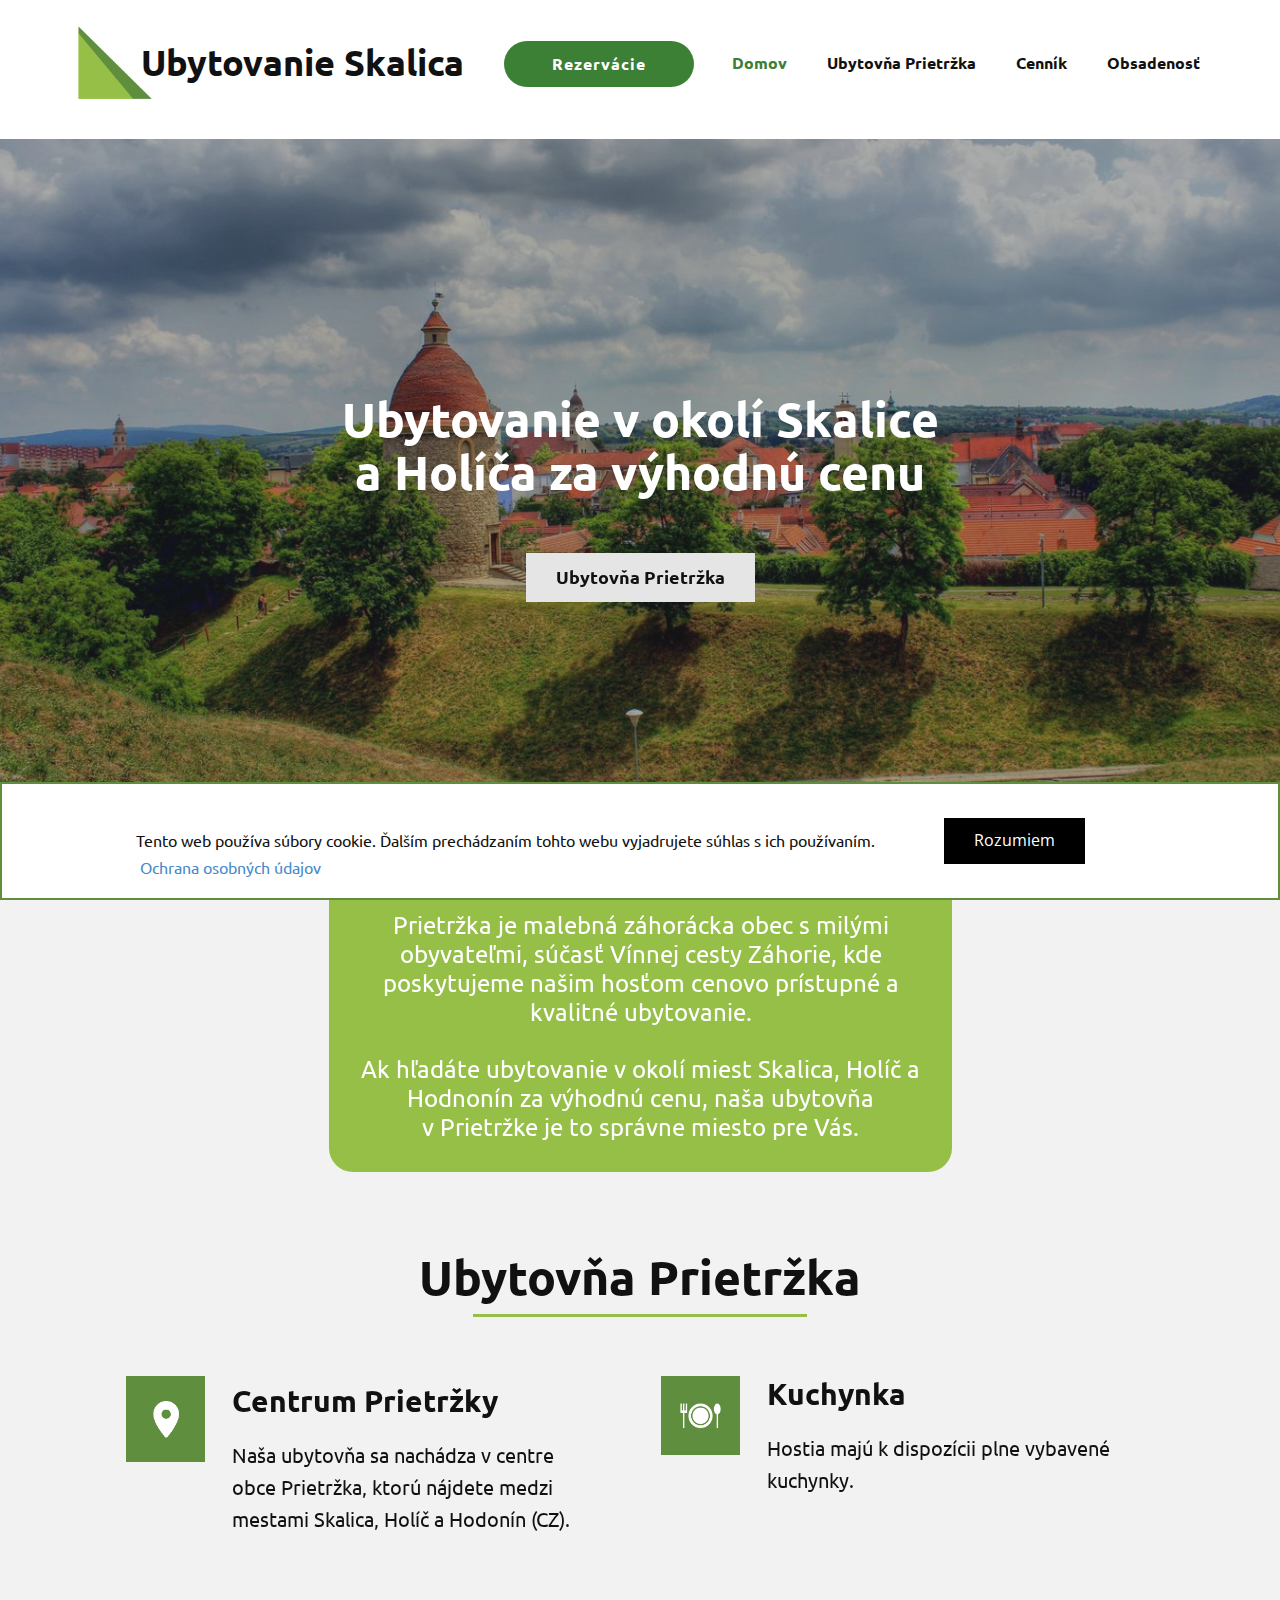
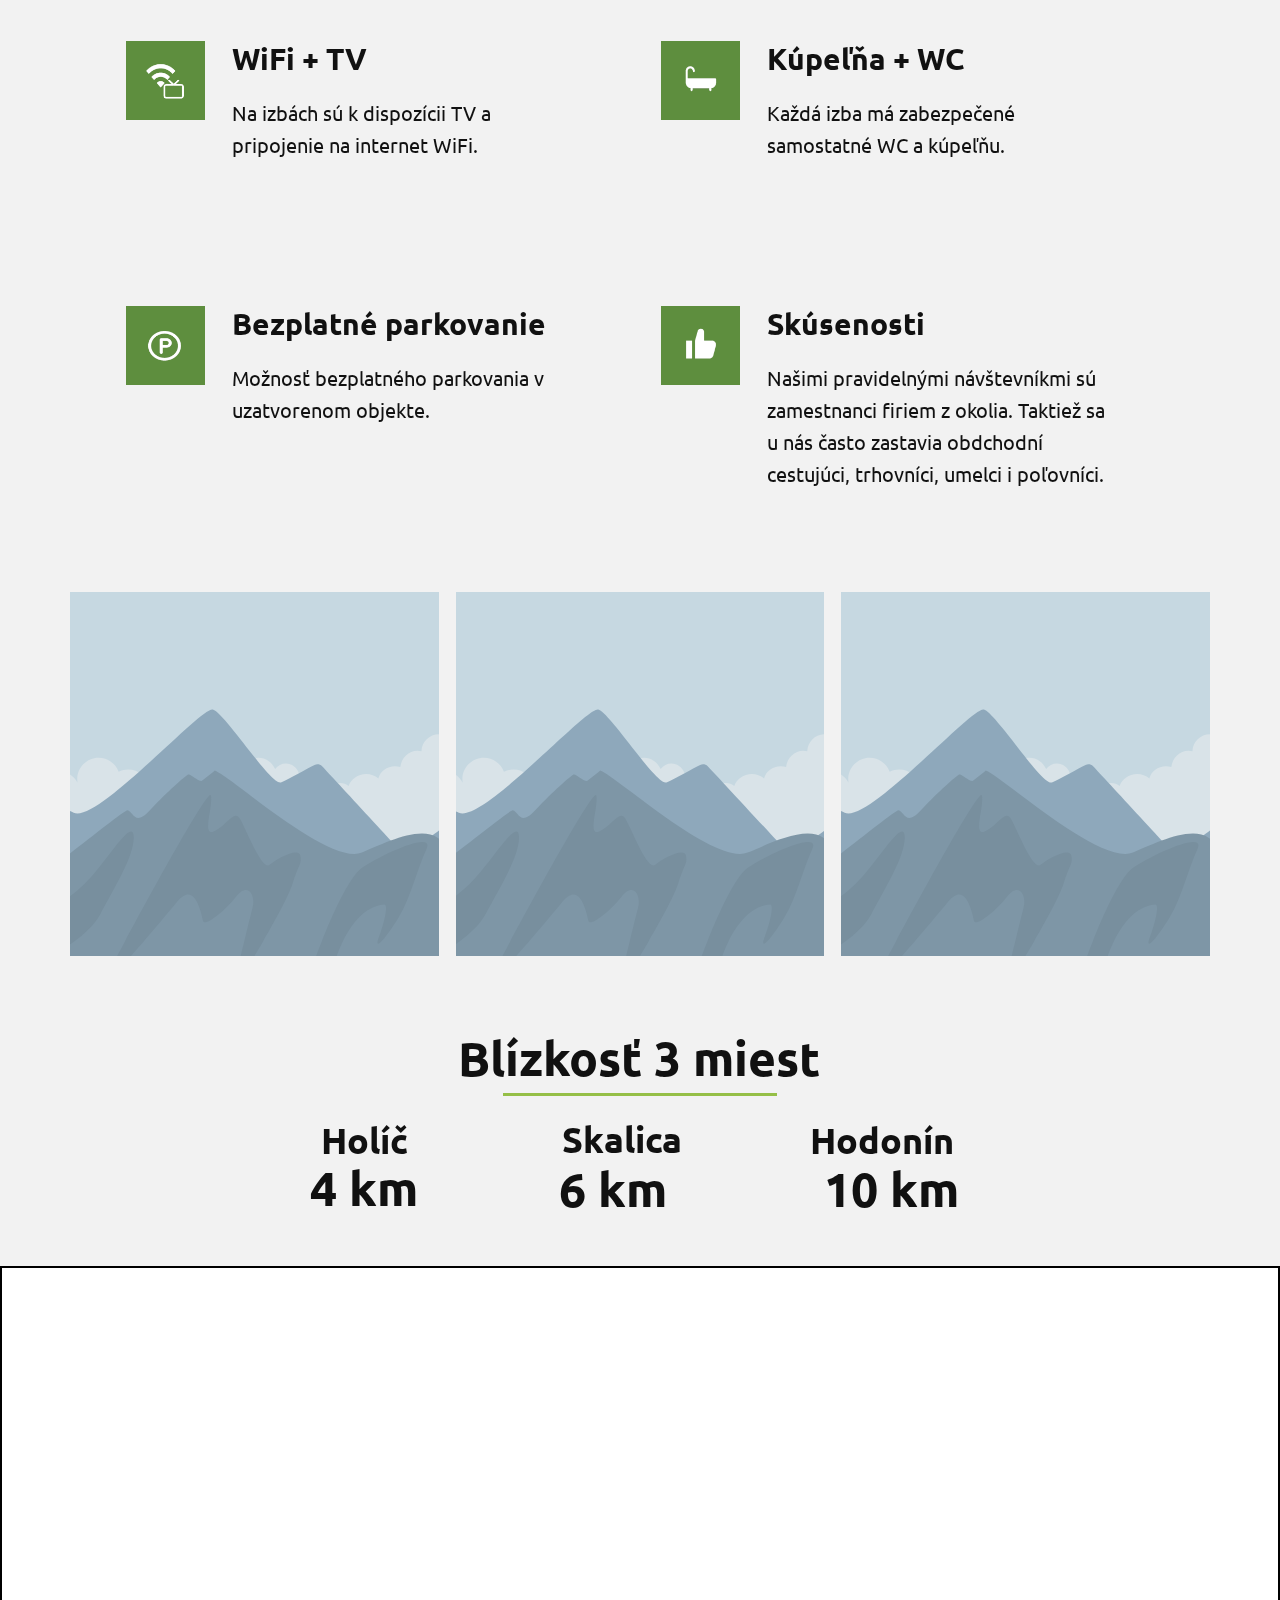
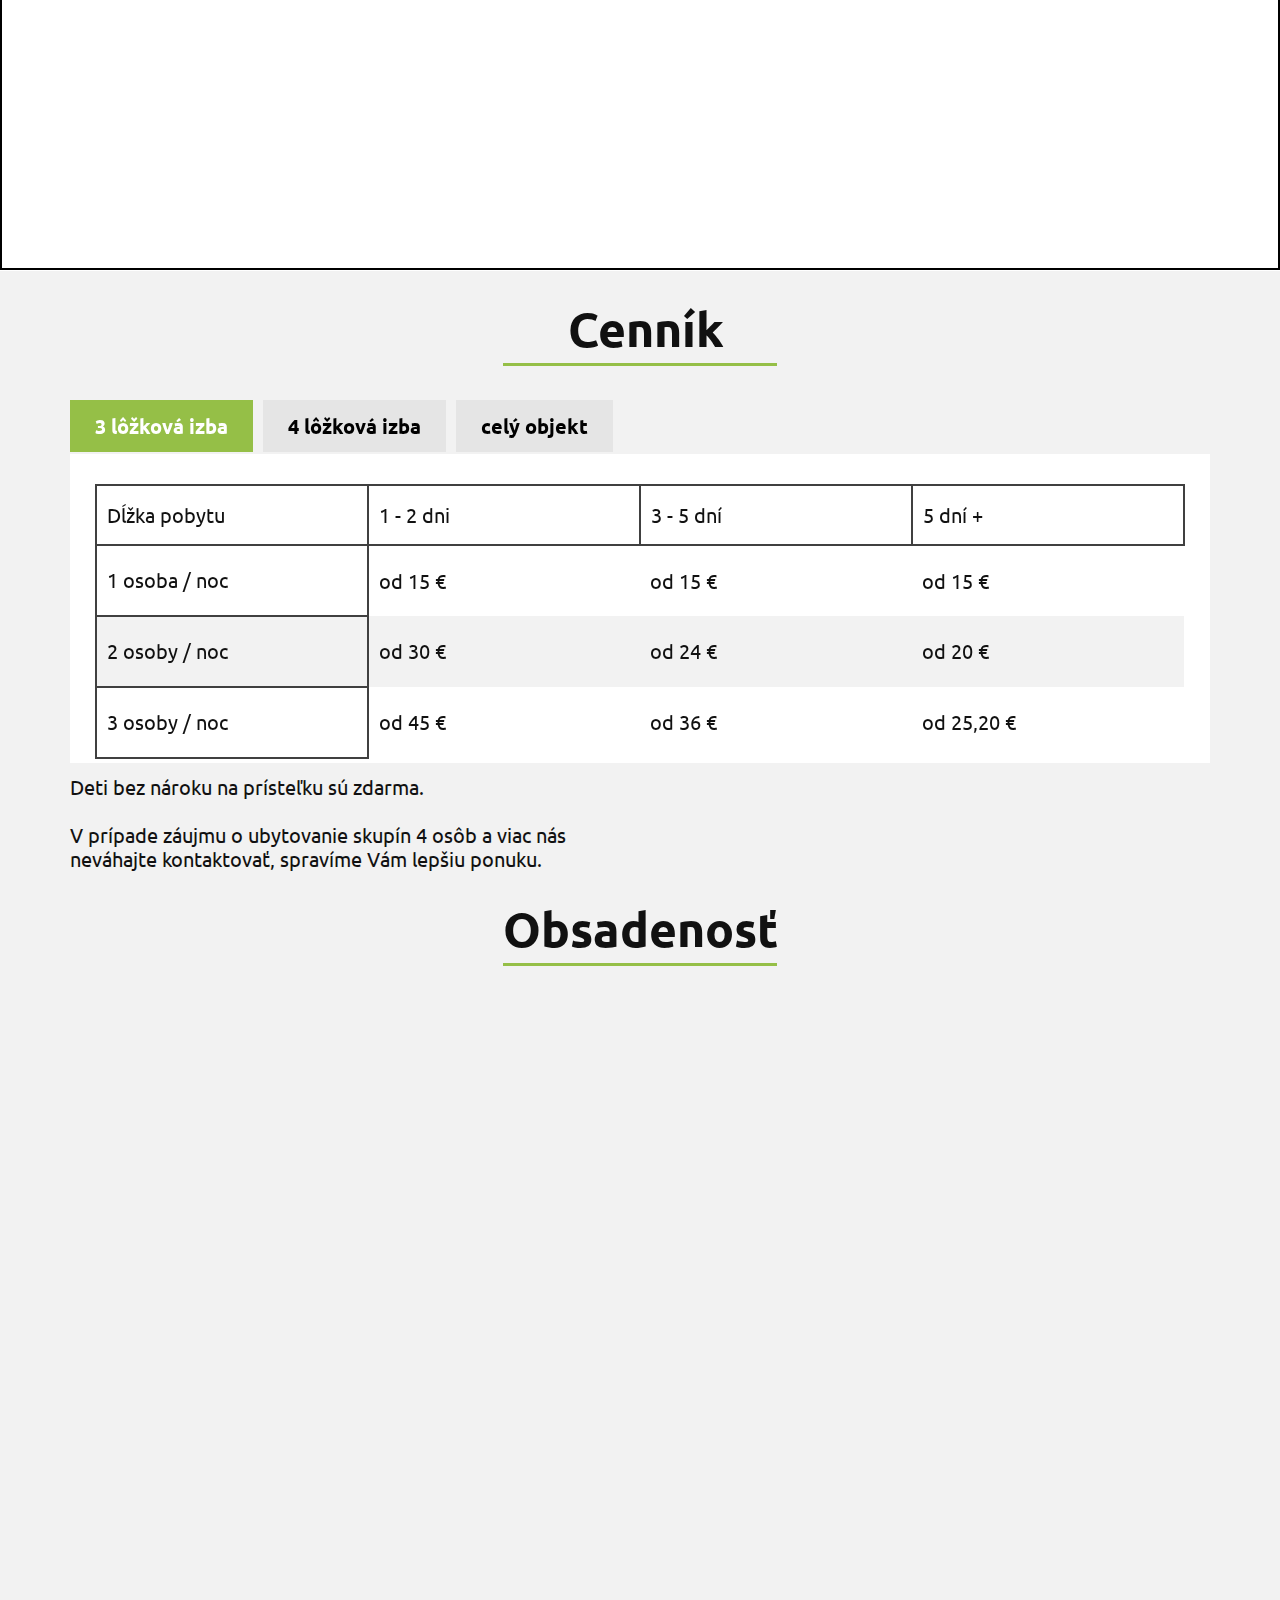
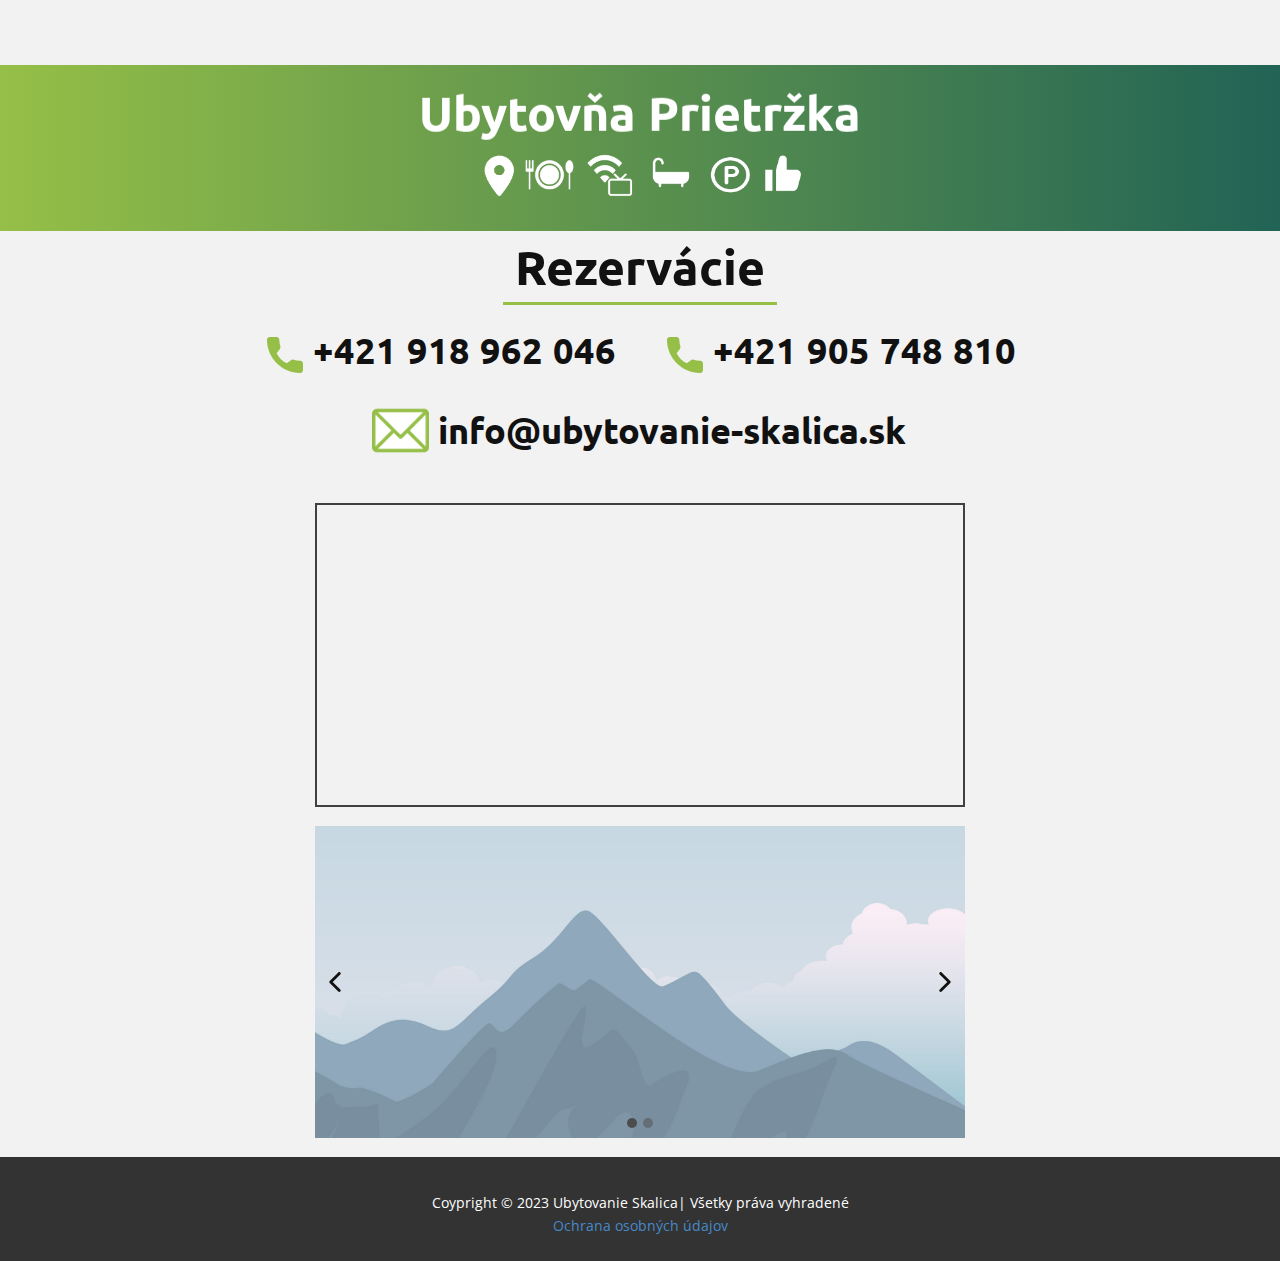
<file: index.html>
<!DOCTYPE html>
<html style="font-size: 16px;" lang="sk-SK">
  <head>
    <meta name="viewport" content="width=device-width, initial-scale=1.0">
    <meta charset="utf-8">
    <meta name="keywords" content="ubytovanie, skalica, holic, hodonin, apartman, penzion, ubytovna, hotel, zahorie, slovensko, okres skalica, trnavsky kraj, ubytovanie skalica">
    <meta name="description" content="Ak hľadáte ubytovanie v okolí miest Skalica, Holíč a Hodnonín za výhodnú cenu, naša ubytovňa v Prietržke je to správne miesto pre Vás. Výhodná cena, blízkosť Skalice, Holíča, Hodonína, kvalitné vybavenie i dostupnosť.">
    <meta name="page_type" content="np-template-header-footer-from-plugin">
    <title>Domov</title>
    <link rel="stylesheet" href="nicepage.css" media="screen">
<link rel="stylesheet" href="Domov.css" media="screen">
    <script class="u-script" type="text/javascript" src="jquery.js" defer=""></script>
    <script class="u-script" type="text/javascript" src="nicepage.js" defer=""></script>
    <link rel="icon" href="images/favicon.png">
    <link id="u-theme-google-font" rel="stylesheet" href="https://fonts.googleapis.com/css?family=Roboto:100,100i,300,300i,400,400i,500,500i,700,700i,900,900i|Open+Sans:300,300i,400,400i,600,600i,700,700i,800,800i">
    <link id="u-page-google-font" rel="stylesheet" href="https://fonts.googleapis.com/css?family=Ubuntu:300,300i,400,400i,500,500i,700,700i">
    
    
    
    
    
    
    
    
    
    
    
    
    
    
    
    
    <script type="application/ld+json">{
		"@context": "http://schema.org",
		"@type": "Organization",
		"name": "Ubytovanie Skalica",
		"url": "index.html",
		"logo": "images/uskalica_logo.png"
}</script>
    <meta property="og:title" content="Domov">
    <meta property="og:type" content="website">
    <meta property="og:description" content="Ak hľadáte ubytovanie v okolí miest Skalica, Holíč a Hodnonín za výhodnú cenu, naša ubytovňa v Prietržke je to správne miesto pre Vás. Výhodná cena, blízkosť Skalice, Holíča, Hodonína, kvalitné vybavenie i dostupnosť.">
    <meta name="theme-color" content="#478ac9">
    <link rel="canonical" href="index.html">
    <meta property="og:url" content="index.html">
  </head>
  <body data-home-page="Domov.html" data-home-page-title="Domov" class="u-body"><header class="u-clearfix u-header u-sticky u-white u-header" id="sec-333c"><div class="u-clearfix u-sheet u-valign-middle-md u-valign-middle-sm u-valign-middle-xs u-sheet-1">
        <a href="Domov.html" data-page-id="65825420" class="u-image u-logo u-image-1" data-image-width="1200" data-image-height="1200" title="Domov">
          <img src="images/uskalica_logo.png" class="u-logo-image u-logo-image-1" data-image-width="58">
        </a>
        <nav class="u-menu u-menu-dropdown u-offcanvas u-menu-1">
          <div class="menu-collapse u-custom-font u-font-ubuntu" style="font-size: 1rem; letter-spacing: 0px; font-weight: 700;">
            <a class="u-button-style u-custom-active-border-color u-custom-active-color u-custom-border u-custom-border-color u-custom-borders u-custom-hover-border-color u-custom-hover-color u-custom-left-right-menu-spacing u-custom-padding-bottom u-custom-text-active-color u-custom-text-color u-custom-text-hover-color u-custom-top-bottom-menu-spacing u-nav-link u-text-active-palette-1-base u-text-hover-palette-2-base" href="#">
              <svg><use xmlns:xlink="http://www.w3.org/1999/xlink" xlink:href="#menu-hamburger"></use></svg>
              <svg version="1.1" xmlns="http://www.w3.org/2000/svg" xmlns:xlink="http://www.w3.org/1999/xlink"><defs><symbol id="menu-hamburger" viewBox="0 0 16 16" style="width: 16px; height: 16px;"><rect y="1" width="16" height="2"></rect><rect y="7" width="16" height="2"></rect><rect y="13" width="16" height="2"></rect>
</symbol>
</defs></svg>
            </a>
          </div>
          <div class="u-custom-menu u-nav-container">
            <ul class="u-custom-font u-font-ubuntu u-nav u-spacing-20 u-unstyled u-nav-1"><li class="u-nav-item"><a class="u-border-active-palette-1-base u-border-hover-palette-1-light-1 u-button-style u-nav-link u-text-active-custom-color-3 u-text-body-color u-text-hover-custom-color-4" href="Domov.html#sec-6f31" data-page-id="65825420" style="padding: 10px;">Domov</a>
</li><li class="u-nav-item"><a class="u-border-active-palette-1-base u-border-hover-palette-1-light-1 u-button-style u-nav-link u-text-active-custom-color-3 u-text-body-color u-text-hover-custom-color-4" href="Domov.html#sec-35c0" data-page-id="65825420" style="padding: 10px;">Ubytovňa Prietržka</a>
</li><li class="u-nav-item"><a class="u-border-active-palette-1-base u-border-hover-palette-1-light-1 u-button-style u-nav-link u-text-active-custom-color-3 u-text-body-color u-text-hover-custom-color-4" href="Domov.html#sec-9173" data-page-id="65825420" style="padding: 10px;">Cenník</a>
</li><li class="u-nav-item"><a class="u-border-active-palette-1-base u-border-hover-palette-1-light-1 u-button-style u-nav-link u-text-active-custom-color-3 u-text-body-color u-text-hover-custom-color-4" href="Domov.html#sec-1456" data-page-id="65825420" style="padding: 10px;">Obsadenosť</a>
</li></ul>
          </div>
          <div class="u-custom-menu u-nav-container-collapse">
            <div class="u-black u-container-style u-inner-container-layout u-opacity u-opacity-95 u-sidenav">
              <div class="u-sidenav-overflow">
                <div class="u-menu-close"></div>
                <ul class="u-align-center u-nav u-popupmenu-items u-unstyled u-nav-2"><li class="u-nav-item"><a class="u-button-style u-nav-link" href="Domov.html#sec-6f31" data-page-id="65825420" style="padding: 10px;">Domov</a>
</li><li class="u-nav-item"><a class="u-button-style u-nav-link" href="Domov.html#sec-35c0" data-page-id="65825420" style="padding: 10px;">Ubytovňa Prietržka</a>
</li><li class="u-nav-item"><a class="u-button-style u-nav-link" href="Domov.html#sec-9173" data-page-id="65825420" style="padding: 10px;">Cenník</a>
</li><li class="u-nav-item"><a class="u-button-style u-nav-link" href="Domov.html#sec-1456" data-page-id="65825420" style="padding: 10px;">Obsadenosť</a>
</li></ul>
              </div>
            </div>
            <div class="u-black u-menu-overlay u-opacity u-opacity-70"></div>
          </div>
        </nav>
        <h3 class="u-custom-font u-font-ubuntu u-hidden-md u-hidden-sm u-hidden-xs u-text u-text-1">Ubytovanie Skalica</h3>
        <a href="Domov.html#sec-0c2e" data-page-id="65825420" class="u-btn u-btn-round u-button-style u-custom-color-3 u-custom-font u-font-ubuntu u-hover-custom-color-4 u-radius-50 u-btn-1">Rezervácie</a>
      </div></header>
    <section class="skrollable u-clearfix u-gradient u-hidden u-section-1" id="sec-940e">
      <div class="u-clearfix u-sheet u-valign-middle u-sheet-1">
        <h4 class="u-align-center u-custom-font u-font-ubuntu u-text u-text-1">Webstránka je vo vývoji. Aktualizácie budú viditeľné dočasne na https://jurajhusek.github.io/objednavkaskalica/, po dokončení webu na&nbsp;https://ubytovanie-skalica.sk/</h4>
      </div>
    </section>
    <section class="skrollable u-clearfix u-hidden-xs u-image u-shading u-section-2" id="sec-6f31" data-image-width="1350" data-image-height="900">
      <div class="u-clearfix u-sheet u-sheet-1">
        <h2 class="u-align-center u-custom-font u-font-ubuntu u-text u-text-1" data-animation-name="bounceIn" data-animation-duration="1000" data-animation-delay="0" data-animation-direction="Down">Ubytovanie v okolí Skalice a Holíča za výhodnú cenu</h2>
        <a href="Domov.html#sec-35c0" data-page-id="65825420" class="u-btn u-button-style u-custom-font u-font-ubuntu u-grey-10 u-hover-custom-color-2 u-btn-1" data-animation-name="slideIn" data-animation-duration="1000" data-animation-delay="1000" data-animation-direction="Down">Ubytovňa Prietržka</a>
      </div>
    </section>
    <section class="skrollable u-clearfix u-hidden-lg u-hidden-md u-hidden-sm u-hidden-xl u-image u-shading u-section-3" id="carousel_74da" data-image-width="1350" data-image-height="900">
      <div class="u-clearfix u-sheet u-sheet-1">
        <h2 class="u-align-center u-custom-font u-font-ubuntu u-text u-text-1" data-animation-name="bounceIn" data-animation-duration="1000" data-animation-delay="0" data-animation-direction="Down">Ubytovanie v okolí Skalice a Holíča za výhodnú cenu</h2>
        <a href="Domov.html#sec-35c0" data-page-id="65825420" class="u-btn u-button-style u-custom-font u-font-ubuntu u-grey-10 u-hover-custom-color-2 u-btn-1" data-animation-name="slideIn" data-animation-duration="1000" data-animation-delay="1000" data-animation-direction="Down">Ubytovňa Prietržka</a>
      </div>
    </section>
    <section class="u-clearfix u-grey-5 u-hidden-md u-hidden-xs u-section-4" id="sec-cc2f">
      <div class="u-clearfix u-sheet u-sheet-1">
        <div class="u-align-center u-container-style u-custom-color-4 u-group u-radius-24 u-shape-round u-group-1" data-animation-name="fadeIn" data-animation-duration="1000" data-animation-delay="0" data-animation-direction="Down">
          <div class="u-container-layout u-container-layout-1">
            <h3 class="u-custom-font u-font-ubuntu u-text u-text-1">Vitajte na Záhorí!</h3>
            <div class="u-align-center u-border-3 u-border-black u-line u-line-horizontal u-line-1"></div>
            <h4 class="u-custom-font u-font-ubuntu u-text u-text-2">Prietržka je malebná záhorácka obec s milými obyvateľmi, súčasť Vínnej cesty Záhorie, kde poskytujeme našim hosťom cenovo prístupné a kvalitné ubytovanie.<br>
              <br>Ak hľadáte ubytovanie v okolí miest Skalica, Holíč a Hodnonín za výhodnú cenu,&nbsp;naša ubytovňa v&nbsp;Prietržke je to správne miesto pre Vás.
            </h4>
          </div>
        </div>
      </div>
    </section>
    <section class="u-align-center u-clearfix u-grey-5 u-hidden-md u-hidden-xs u-section-5" id="sec-35c0">
      <div class="u-clearfix u-sheet u-sheet-1">
        <div class="u-align-center-lg u-align-center-md u-align-center-sm u-align-center-xs u-container-style u-group u-group-1" data-animation-name="slideIn" data-animation-duration="1000" data-animation-delay="0" data-animation-direction="Down">
          <div class="u-container-layout u-valign-top-lg u-valign-top-md u-valign-top-sm u-valign-top-xs">
            <h3 class="u-align-center u-custom-font u-font-ubuntu u-text u-text-1">Ubytovňa Prietržka</h3>
            <div class="u-align-center u-border-3 u-border-custom-color-4 u-line u-line-horizontal u-line-1"></div>
          </div>
        </div>
        <div class="u-expanded-width-lg u-expanded-width-md u-expanded-width-sm u-expanded-width-xs u-list u-list-1">
          <div class="u-repeater u-repeater-1">
            <div class="u-container-style u-list-item u-repeater-item u-list-item-1" data-animation-name="bounceIn" data-animation-duration="1000" data-animation-delay="0" data-animation-direction="">
              <div class="u-container-layout u-similar-container u-container-layout-2"><span class="u-custom-color-2 u-file-icon u-icon u-icon-rectangle u-spacing-18 u-icon-1"><img src="images/location.png" alt=""></span>
                <div class="u-container-style u-group u-group-2">
                  <div class="u-container-layout u-valign-top u-container-layout-3">
                    <h5 class="u-custom-font u-font-ubuntu u-text u-text-2">Centrum Prietržky</h5>
                    <p class="u-custom-font u-font-ubuntu u-text u-text-3">Naša ubytovňa sa nachádza v centre obce Prietržka, ktorú nájdete medzi mestami Skalica, Holíč a Hodonín (CZ).</p>
                  </div>
                </div>
              </div>
            </div>
            <div class="u-container-style u-list-item u-repeater-item u-list-item-2" data-animation-name="bounceIn" data-animation-duration="1000" data-animation-delay="0" data-animation-direction="">
              <div class="u-container-layout u-similar-container u-container-layout-4"><span class="u-custom-color-2 u-file-icon u-icon u-icon-rectangle u-spacing-18 u-icon-2"><img src="images/kitchen.png" alt=""></span>
                <div class="u-container-style u-group u-video-cover u-group-3">
                  <div class="u-container-layout u-valign-top u-container-layout-5">
                    <h5 class="u-custom-font u-font-ubuntu u-text u-text-default u-text-4">Kuchynka</h5>
                    <p class="u-custom-font u-font-ubuntu u-text u-text-5">Hostia majú k dispozícii plne vybavené kuchynky.</p>
                  </div>
                </div>
              </div>
            </div>
            <div class="u-container-style u-list-item u-repeater-item u-list-item-3" data-animation-name="bounceIn" data-animation-duration="1000" data-animation-delay="0" data-animation-direction="">
              <div class="u-container-layout u-similar-container u-container-layout-6"><span class="u-custom-color-2 u-file-icon u-icon u-icon-rectangle u-spacing-18 u-icon-3"><img src="images/w2.png" alt=""></span>
                <div class="u-container-style u-group u-video-cover u-group-4">
                  <div class="u-container-layout u-valign-top u-container-layout-7">
                    <h5 class="u-custom-font u-font-ubuntu u-text u-text-default u-text-6">WiFi + TV</h5>
                    <p class="u-custom-font u-font-ubuntu u-text u-text-7">Na izbách sú k dispozícii TV a pripojenie na internet WiFi.</p>
                  </div>
                </div>
              </div>
            </div>
            <div class="u-container-style u-list-item u-repeater-item u-list-item-4" data-animation-name="bounceIn" data-animation-duration="1000" data-animation-delay="0" data-animation-direction="">
              <div class="u-container-layout u-similar-container u-container-layout-8"><span class="u-custom-color-2 u-file-icon u-icon u-icon-rectangle u-spacing-18 u-icon-4"><img src="images/kupelna.png" alt=""></span>
                <div class="u-container-style u-group u-video-cover u-group-5">
                  <div class="u-container-layout u-valign-top u-container-layout-9">
                    <h5 class="u-custom-font u-font-ubuntu u-text u-text-default u-text-8">Kúpeľňa + WC</h5>
                    <p class="u-custom-font u-font-ubuntu u-text u-text-9">Každá izba má zabezpečené samostatné WC a kúpeľňu.</p>
                  </div>
                </div>
              </div>
            </div>
            <div class="u-container-style u-list-item u-repeater-item u-list-item-5" data-animation-name="bounceIn" data-animation-duration="1000" data-animation-delay="0" data-animation-direction="">
              <div class="u-container-layout u-similar-container u-container-layout-10"><span class="u-custom-color-2 u-file-icon u-icon u-icon-rectangle u-spacing-18 u-icon-5"><img src="images/parking.png" alt=""></span>
                <div class="u-container-style u-group u-video-cover u-group-6">
                  <div class="u-container-layout u-valign-top u-container-layout-11">
                    <h5 class="u-custom-font u-font-ubuntu u-text u-text-default u-text-10">Bezplatné parkovanie</h5>
                    <p class="u-custom-font u-font-ubuntu u-text u-text-11">Možnosť bezplatného parkovania v uzatvorenom objekte.</p>
                  </div>
                </div>
              </div>
            </div>
            <div class="u-container-style u-list-item u-repeater-item u-list-item-6" data-animation-name="bounceIn" data-animation-duration="1000" data-animation-delay="0" data-animation-direction="">
              <div class="u-container-layout u-similar-container u-container-layout-12"><span class="u-custom-color-2 u-file-icon u-icon u-icon-rectangle u-spacing-18 u-icon-6"><img src="images/like.png" alt=""></span>
                <div class="u-container-style u-group u-video-cover u-group-7">
                  <div class="u-container-layout u-valign-top u-container-layout-13">
                    <h5 class="u-custom-font u-font-ubuntu u-text u-text-default u-text-12">Skúsenosti</h5>
                    <p class="u-custom-font u-font-ubuntu u-text u-text-13">Našimi pravidelnými návštevníkmi sú zamestnanci firiem z okolia. Taktiež sa u nás často zastavia obdchodní cestujúci, trhovníci, umelci i poľovníci.</p>
                  </div>
                </div>
              </div>
            </div>
          </div>
        </div>
      </div>
    </section>
    <section class="u-align-center u-clearfix u-grey-5 u-hidden-lg u-hidden-sm u-hidden-xl u-section-6" id="carousel_8fed">
      <div class="u-clearfix u-sheet u-valign-middle-md u-valign-middle-sm u-sheet-1">
        <div class="u-align-center-lg u-align-center-md u-align-center-sm u-align-center-xs u-container-style u-group u-group-1" data-animation-name="slideIn" data-animation-duration="1000" data-animation-delay="0" data-animation-direction="Down">
          <div class="u-container-layout u-valign-top-lg u-valign-top-md u-valign-top-sm u-valign-top-xs">
            <h3 class="u-align-center u-custom-font u-font-ubuntu u-text u-text-1">Ubytovňa Prietržka</h3>
            <div class="u-align-center u-border-3 u-border-custom-color-4 u-line u-line-horizontal u-line-1"></div>
          </div>
        </div>
        <div class="u-expanded-width-lg u-expanded-width-md u-expanded-width-sm u-expanded-width-xs u-list u-list-1">
          <div class="u-repeater u-repeater-1">
            <div class="u-container-style u-list-item u-repeater-item u-list-item-1" data-animation-name="bounceIn" data-animation-duration="1000" data-animation-delay="0" data-animation-direction="">
              <div class="u-container-layout u-similar-container u-container-layout-2"><span class="u-custom-color-2 u-file-icon u-icon u-icon-rectangle u-spacing-18 u-icon-1"><img src="images/location.png" alt=""></span>
                <div class="u-container-style u-group u-group-2">
                  <div class="u-container-layout u-valign-top u-container-layout-3">
                    <h5 class="u-custom-font u-font-ubuntu u-text u-text-2">Centrum Prietržky</h5>
                    <p class="u-custom-font u-font-ubuntu u-text u-text-3">Naša ubytovňa sa nachádza v centre obce Prietržka, ktorú nájdete medzi mestami Skalica, Holíč a Hodonín (CZ).</p>
                  </div>
                </div>
              </div>
            </div>
            <div class="u-container-style u-list-item u-repeater-item u-list-item-2" data-animation-name="bounceIn" data-animation-duration="1000" data-animation-delay="0" data-animation-direction="">
              <div class="u-container-layout u-similar-container u-container-layout-4"><span class="u-custom-color-2 u-file-icon u-icon u-icon-rectangle u-spacing-18 u-icon-2"><img src="images/kitchen.png" alt=""></span>
                <div class="u-container-style u-group u-video-cover u-group-3">
                  <div class="u-container-layout u-valign-top u-container-layout-5">
                    <h5 class="u-custom-font u-font-ubuntu u-text u-text-default u-text-4">Kuchynka</h5>
                    <p class="u-custom-font u-font-ubuntu u-text u-text-5">Hostia majú k dispozícii plne vybavené kuchynky.</p>
                  </div>
                </div>
              </div>
            </div>
            <div class="u-container-style u-list-item u-repeater-item u-list-item-3" data-animation-name="bounceIn" data-animation-duration="1000" data-animation-delay="0" data-animation-direction="">
              <div class="u-container-layout u-similar-container u-container-layout-6"><span class="u-custom-color-2 u-file-icon u-icon u-icon-rectangle u-spacing-18 u-icon-3"><img src="images/w2.png" alt=""></span>
                <div class="u-container-style u-group u-video-cover u-group-4">
                  <div class="u-container-layout u-valign-top u-container-layout-7">
                    <h5 class="u-custom-font u-font-ubuntu u-text u-text-default u-text-6">WiFi + TV</h5>
                    <p class="u-custom-font u-font-ubuntu u-text u-text-7">Na izbách sú k dispozícii TV a pripojenie na internet WiFi.</p>
                  </div>
                </div>
              </div>
            </div>
            <div class="u-container-style u-list-item u-repeater-item u-list-item-4" data-animation-name="bounceIn" data-animation-duration="1000" data-animation-delay="0" data-animation-direction="">
              <div class="u-container-layout u-similar-container u-container-layout-8"><span class="u-custom-color-2 u-file-icon u-icon u-icon-rectangle u-spacing-18 u-icon-4"><img src="images/kupelna.png" alt=""></span>
                <div class="u-container-style u-group u-video-cover u-group-5">
                  <div class="u-container-layout u-valign-top u-container-layout-9">
                    <h5 class="u-custom-font u-font-ubuntu u-text u-text-default u-text-8">Kúpeľňa + WC</h5>
                    <p class="u-custom-font u-font-ubuntu u-text u-text-9">Každá izba má zabezpečené samostatné WC a kúpeľňu.</p>
                  </div>
                </div>
              </div>
            </div>
            <div class="u-container-style u-list-item u-repeater-item u-list-item-5" data-animation-name="bounceIn" data-animation-duration="1000" data-animation-delay="0" data-animation-direction="">
              <div class="u-container-layout u-similar-container u-container-layout-10"><span class="u-custom-color-2 u-file-icon u-icon u-icon-rectangle u-spacing-18 u-icon-5"><img src="images/parking.png" alt=""></span>
                <div class="u-container-style u-group u-video-cover u-group-6">
                  <div class="u-container-layout u-valign-top u-container-layout-11">
                    <h5 class="u-custom-font u-font-ubuntu u-text u-text-default u-text-10">Bezplatné parkovanie</h5>
                    <p class="u-custom-font u-font-ubuntu u-text u-text-11">Možnosť bezplatného parkovania v uzatvorenom objekte.</p>
                  </div>
                </div>
              </div>
            </div>
            <div class="u-container-style u-list-item u-repeater-item u-list-item-6" data-animation-name="bounceIn" data-animation-duration="1000" data-animation-delay="0" data-animation-direction="">
              <div class="u-container-layout u-similar-container u-container-layout-12"><span class="u-custom-color-2 u-file-icon u-icon u-icon-rectangle u-spacing-18 u-icon-6"><img src="images/like.png" alt=""></span>
                <div class="u-container-style u-group u-video-cover u-group-7">
                  <div class="u-container-layout u-valign-top u-container-layout-13">
                    <h5 class="u-custom-font u-font-ubuntu u-text u-text-default u-text-12">Skúsenosti</h5>
                    <p class="u-custom-font u-font-ubuntu u-text u-text-13">Našimi pravidelnými návštevníkmi sú zamestnanci firiem z okolia. Taktiež sa u nás často zastavia obdchodní cestujúci, trhovníci, umelci i poľovníci.</p>
                  </div>
                </div>
              </div>
            </div>
          </div>
        </div>
      </div>
    </section>
    <section class="u-align-center u-clearfix u-grey-5 u-section-7" id="sec-4be3">
      <div class="u-clearfix u-sheet u-sheet-1">
        <div class="u-expanded-width u-gallery u-layout-grid u-lightbox u-show-text-on-hover u-gallery-1">
          <div class="u-gallery-inner u-gallery-inner-1">
            <div class="u-effect-fade u-gallery-item">
              <div class="u-back-slide">
                <img class="u-back-image u-expanded" src="images/10.svg">
              </div>
              <div class="u-over-slide u-shading u-over-slide-1">
                <h3 class="u-gallery-heading"></h3>
                <p class="u-gallery-text"></p>
              </div>
            </div>
            <div class="u-effect-fade u-gallery-item">
              <div class="u-back-slide">
                <img class="u-back-image u-expanded" src="images/10.svg">
              </div>
              <div class="u-over-slide u-shading u-over-slide-2">
                <h3 class="u-gallery-heading"></h3>
                <p class="u-gallery-text"></p>
              </div>
            </div>
            <div class="u-effect-fade u-gallery-item">
              <div class="u-back-slide">
                <img class="u-back-image u-expanded" src="images/10.svg">
              </div>
              <div class="u-over-slide u-shading u-over-slide-3">
                <h3 class="u-gallery-heading"></h3>
                <p class="u-gallery-text"></p>
              </div>
            </div>
          </div>
        </div>
      </div>
    </section>
    <section class="u-clearfix u-grey-5 u-hidden-sm u-hidden-xs u-section-8" id="sec-8e14">
      <div class="u-clearfix u-sheet u-sheet-1">
        <div class="u-align-center u-container-style u-group u-group-1" data-animation-name="fadeIn" data-animation-duration="1000" data-animation-delay="0" data-animation-direction="">
          <div class="u-container-layout">
            <h2 class="u-custom-font u-font-ubuntu u-text u-text-default-lg u-text-default-md u-text-default-xl u-text-1">Blízkosť 3 miest</h2>
            <div class="u-align-center u-border-3 u-border-custom-color-4 u-line u-line-horizontal u-line-1"></div>
          </div>
        </div>
        <div class="u-container-style u-expanded-width-sm u-expanded-width-xs u-group u-group-2" data-animation-name="lightSpeedIn" data-animation-duration="1000" data-animation-delay="0" data-animation-direction="">
          <div class="u-container-layout">
            <h2 class="u-align-center u-custom-font u-font-ubuntu u-text u-text-2">Skalica</h2>
            <h2 class="u-align-center u-custom-font u-font-ubuntu u-text u-text-3">Hodonín&nbsp;</h2>
            <h2 class="u-align-center u-custom-font u-font-ubuntu u-text u-text-4">Holíč</h2>
            <h2 class="u-align-center u-custom-font u-font-ubuntu u-text u-text-default-lg u-text-default-md u-text-default-xl u-text-5">4 km</h2>
            <h2 class="u-align-center u-custom-font u-font-ubuntu u-text u-text-default-lg u-text-default-md u-text-default-xl u-text-6">6 km</h2>
            <h2 class="u-align-center u-custom-font u-font-ubuntu u-text u-text-7">10 km</h2>
          </div>
        </div>
      </div>
    </section>
    <section class="u-clearfix u-section-9" id="sec-d3d1">
      <div class="u-border-2 u-border-black u-clearfix u-custom-html u-expanded-width u-custom-html-1">
        <div style="overflow:hidden;max-width:100%;width:2000px;height:600px;">
          <div id="embed-map-display" style="height:100%; width:100%;max-width:100%;">
            <iframe style="height:100%;width:100%;border:0;" frameborder="0" src="https://www.google.com/maps/embed/v1/place?q=Ubytovanie+pre+mestá+Skalica+a+Holíč,+Prietržka,+Slovakia&amp;key=AIzaSyBFw0Qbyq9zTFTd-tUY6dZWTgaQzuU17R8"></iframe>
          </div>
          <a class="google-maps-html" href="https://www.bootstrapskins.com/themes" id="get-map-data">premium bootstrap themes</a>
          <style>#embed-map-display .text-marker{}.map-generator{max-width: 100%; max-height: 100%; background: none;</style>
        </div>
      </div>
    </section>
    <section class="u-align-center u-clearfix u-grey-5 u-section-10" id="sec-9173">
      <div class="u-clearfix u-sheet u-valign-middle-lg u-valign-middle-md u-valign-middle-sm u-valign-middle-xl u-sheet-1">
        <div class="u-align-center u-container-style u-group u-group-1" data-animation-name="fadeIn" data-animation-duration="1000" data-animation-delay="0" data-animation-direction="">
          <div class="u-container-layout">
            <h2 class="u-custom-font u-font-ubuntu u-text u-text-1">Cenník</h2>
            <div class="u-align-center u-border-3 u-border-custom-color-4 u-line u-line-horizontal u-line-1"></div>
          </div>
        </div>
        <div class="u-expanded-width u-tab-links-align-left u-tabs u-tabs-1">
          <ul class="u-border-2 u-border-palette-1-base u-spacing-10 u-tab-list u-unstyled" role="tablist">
            <li class="u-tab-item" role="presentation">
              <a class="active u-active-custom-color-4 u-button-style u-custom-font u-font-ubuntu u-grey-10 u-tab-link u-text-active-white u-text-black u-tab-link-1" id="link-tab-0da5" href="#tab-0da5" role="tab" aria-controls="tab-0da5" aria-selected="true">3 lôžková izba</a>
            </li>
            <li class="u-tab-item u-tab-item-2" role="presentation">
              <a class="u-active-custom-color-4 u-button-style u-custom-font u-font-ubuntu u-grey-10 u-tab-link u-text-active-white u-text-black u-tab-link-2" id="tab-93fc" href="#link-tab-93fc" role="tab" aria-controls="link-tab-93fc" aria-selected="false">4 lôžková izba</a>
            </li>
            <li class="u-tab-item u-tab-item-3" role="presentation">
              <a class="u-active-custom-color-4 u-button-style u-custom-font u-font-ubuntu u-grey-10 u-tab-link u-text-active-white u-text-black u-tab-link-3" id="link-tab-39b0" href="#tab-39b0" role="tab" aria-controls="tab-39b0" aria-selected="false">celý objekt</a>
            </li>
          </ul>
          <div class="u-tab-content">
            <div class="u-container-style u-tab-active u-tab-pane u-white u-tab-pane-1" id="tab-0da5" role="tabpanel" aria-labelledby="link-tab-0da5">
              <div class="u-container-layout u-valign-top u-container-layout-2">
                <div class="u-expanded-width u-table u-table-responsive u-table-1">
                  <table class="u-table-entity">
                    <colgroup>
                      <col width="25%">
                      <col width="25%">
                      <col width="25%">
                      <col width="25%">
                    </colgroup>
                    <thead class="u-custom-font u-font-ubuntu u-table-header u-table-header-1">
                      <tr style="height: 60px;">
                        <th class="u-border-2 u-border-grey-75 u-table-cell">Dĺžka pobytu</th>
                        <th class="u-border-2 u-border-grey-75 u-table-cell">1 - 2 dni</th>
                        <th class="u-border-2 u-border-grey-75 u-table-cell">3 - 5 dní</th>
                        <th class="u-border-2 u-border-grey-75 u-table-cell">5 dní +</th>
                      </tr>
                    </thead>
                    <tbody class="u-custom-font u-font-ubuntu u-table-alt-grey-5 u-table-body u-table-body-1">
                      <tr style="height: 71px;">
                        <td class="u-border-2 u-border-grey-75 u-custom-font u-first-column u-font-ubuntu u-table-cell">1 osoba / noc</td>
                        <td class="u-table-cell">od 15 €</td>
                        <td class="u-table-cell">od 15 €</td>
                        <td class="u-table-cell">od 15 €</td>
                      </tr>
                      <tr style="height: 71px;">
                        <td class="u-border-2 u-border-grey-75 u-custom-font u-first-column u-font-ubuntu u-table-cell">2 osoby / noc</td>
                        <td class="u-table-cell">od 30 €</td>
                        <td class="u-table-cell">od 24 €</td>
                        <td class="u-table-cell">od 20 €</td>
                      </tr>
                      <tr style="height: 71px;">
                        <td class="u-border-2 u-border-grey-75 u-custom-font u-first-column u-font-ubuntu u-table-cell">3 osoby / noc</td>
                        <td class="u-table-cell">od 45 €</td>
                        <td class="u-table-cell">od 36 €</td>
                        <td class="u-table-cell">od 25,20 €</td>
                      </tr>
                    </tbody>
                  </table>
                </div>
              </div>
            </div>
            <div class="u-container-style u-tab-pane u-white u-tab-pane-2" id="link-tab-93fc" role="tabpanel" aria-labelledby="tab-93fc">
              <div class="u-container-layout u-container-layout-3">
                <div class="u-expanded-width u-table u-table-responsive u-table-2">
                  <table class="u-table-entity">
                    <colgroup>
                      <col width="25%">
                      <col width="25%">
                      <col width="25%">
                      <col width="25%">
                    </colgroup>
                    <thead class="u-custom-font u-font-ubuntu u-table-header u-table-header-2">
                      <tr style="height: 60px;">
                        <th class="u-border-2 u-border-grey-75 u-table-cell">Dĺžka pobytu</th>
                        <th class="u-border-2 u-border-grey-75 u-table-cell">1 - 2 dni</th>
                        <th class="u-border-2 u-border-grey-75 u-table-cell">3 - 5 dní</th>
                        <th class="u-border-2 u-border-grey-75 u-table-cell">5 dní +</th>
                      </tr>
                    </thead>
                    <tbody class="u-custom-font u-font-ubuntu u-table-alt-grey-5 u-table-body u-table-body-2">
                      <tr style="height: 71px;">
                        <td class="u-border-2 u-border-grey-75 u-custom-font u-first-column u-font-ubuntu u-table-cell">1 osoba / noc</td>
                        <td class="u-table-cell">od 15 €</td>
                        <td class="u-table-cell">od 15 €</td>
                        <td class="u-table-cell">od 15 €</td>
                      </tr>
                      <tr style="height: 71px;">
                        <td class="u-border-2 u-border-grey-75 u-custom-font u-first-column u-font-ubuntu u-table-cell">2 osoby / noc</td>
                        <td class="u-table-cell">od 30 €</td>
                        <td class="u-table-cell">od 24 €</td>
                        <td class="u-table-cell">od 22 €</td>
                      </tr>
                      <tr style="height: 71px;">
                        <td class="u-border-2 u-border-grey-75 u-custom-font u-first-column u-font-ubuntu u-table-cell">3 osoby / noc</td>
                        <td class="u-table-cell">od 45 €</td>
                        <td class="u-table-cell">od 36 €</td>
                        <td class="u-table-cell">od 25,20 €</td>
                      </tr>
                      <tr style="height: 75px;">
                        <td class="u-border-2 u-border-grey-75 u-custom-font u-first-column u-font-ubuntu u-grey-5 u-table-cell u-table-cell-33">4 osoby / noc</td>
                        <td class="u-grey-5 u-table-cell">od 60 €</td>
                        <td class="u-grey-5 u-table-cell">od 40 €</td>
                        <td class="u-grey-5 u-table-cell">od 33,60 €</td>
                      </tr>
                    </tbody>
                  </table>
                </div>
              </div>
            </div>
            <div class="u-container-style u-tab-pane u-white u-tab-pane-3" id="tab-39b0" role="tabpanel" aria-labelledby="link-tab-39b0">
              <div class="u-container-layout u-container-layout-4">
                <div class="u-table u-table-responsive u-table-3">
                  <table class="u-table-entity">
                    <colgroup>
                      <col width="25%">
                      <col width="25%">
                      <col width="25%">
                      <col width="25%">
                    </colgroup>
                    <thead class="u-custom-font u-font-ubuntu u-table-header u-table-header-3">
                      <tr style="height: 57px;">
                        <th class="u-border-2 u-border-grey-75 u-table-cell">Dĺžka pobytu</th>
                        <th class="u-border-2 u-border-grey-75 u-table-cell">1 - 2 dni</th>
                        <th class="u-border-2 u-border-grey-75 u-table-cell">3 - 5 dní</th>
                        <th class="u-border-2 u-border-grey-75 u-table-cell">5 dní +</th>
                      </tr>
                    </thead>
                    <tbody class="u-custom-font u-font-ubuntu u-table-alt-grey-5 u-table-body u-table-body-3">
                      <tr style="height: 57px;">
                        <td class="u-border-2 u-border-grey-75 u-custom-font u-first-column u-font-ubuntu u-table-cell">objekt / noc</td>
                        <td class="u-table-cell">200 €</td>
                        <td class="u-table-cell">100 €</td>
                        <td class="u-table-cell">80 €</td>
                      </tr>
                    </tbody>
                  </table>
                </div>
              </div>
            </div>
          </div>
        </div>
        <h5 class="u-align-left u-custom-font u-font-ubuntu u-text u-text-2">Deti bez nároku na prísteľku sú zdarma.<br>
          <br>V prípade záujmu o ubytovanie skupín 4 osôb a viac nás neváhajte kontaktovať, spravíme Vám lepšiu ponuku.
        </h5>
      </div>
    </section>
    <section class="u-clearfix u-grey-5 u-hidden-sm u-hidden-xs u-section-11" id="sec-1456">
      <div class="u-clearfix u-sheet u-sheet-1">
        <div class="u-align-center u-container-style u-group u-group-1" data-animation-name="fadeIn" data-animation-duration="1000" data-animation-delay="0" data-animation-direction="">
          <div class="u-container-layout u-valign-top">
            <h2 class="u-custom-font u-font-ubuntu u-text u-text-1">Obsadenosť</h2>
            <div class="u-align-center u-border-3 u-border-custom-color-4 u-line u-line-horizontal u-line-1"></div>
          </div>
        </div>
        <div class="u-align-center u-clearfix u-custom-html u-custom-html-1">
          <iframe src="https://www.uby.sk/availability/341" style="border:0px #ffffff none;" name="obv" scrolling="yes" frameborder="1" marginheight="0px" marginwidth="0px" height="600px" width="800px" allowfullscreen=""></iframe>
        </div>
      </div>
    </section>
    <section class="u-clearfix u-grey-5 u-hidden-lg u-hidden-md u-hidden-xl u-section-12" id="carousel_1742">
      <div class="u-clearfix u-sheet u-valign-middle-sm u-sheet-1">
        <div class="u-align-center u-container-style u-group u-hidden-sm u-hidden-xs u-group-1" data-animation-name="fadeIn" data-animation-duration="1000" data-animation-delay="0" data-animation-direction="">
          <div class="u-container-layout u-valign-top">
            <h2 class="u-custom-font u-font-ubuntu u-text u-text-1">Obsadenosť</h2>
            <div class="u-align-center u-border-3 u-border-custom-color-4 u-line u-line-horizontal u-line-1"></div>
          </div>
        </div>
        <div class="u-align-center u-clearfix u-custom-html u-hidden-sm u-hidden-xs u-custom-html-1">
          <iframe src="https://www.uby.sk/availability/341" style="border:0px #ffffff none;" name="obv" scrolling="yes" frameborder="1" marginheight="0px" marginwidth="0px" height="600px" width="800px" allowfullscreen=""></iframe>
        </div>
        <a href="https://www.uby.sk/availability/341" class="u-btn u-button-style u-custom-color-4 u-custom-font u-font-ubuntu u-hover-custom-color-3 u-btn-1" target="_blank">Pozrieť obsadenosť</a>
      </div>
    </section>
    <section class="u-clearfix u-gradient u-section-13" id="sec-0c2e">
      <div class="u-clearfix u-sheet u-sheet-1">
        <h2 class="u-align-center u-custom-font u-font-ubuntu u-text u-text-body-alt-color u-text-1" data-animation-name="slideIn" data-animation-duration="1000" data-animation-delay="0" data-animation-direction="Down">Ubytovňa Prietržka</h2>
        <div class="u-container-style u-group u-group-1" data-animation-name="lightSpeedIn" data-animation-duration="1000" data-animation-delay="0" data-animation-direction="">
          <div class="u-container-layout">
            <img class="u-image u-image-default u-image-1" src="images/location.png?rand=7b31" alt="" data-image-width="157" data-image-height="171">
            <img class="u-image u-image-default u-image-2" src="images/kitchen.png?rand=8156" alt="" data-image-width="324" data-image-height="324">
            <img class="u-image u-image-default u-image-3" src="images/w2.png?rand=ab82" alt="" data-image-width="324" data-image-height="324">
            <img class="u-image u-image-default u-image-4" src="images/kupelna.png?rand=8832" alt="" data-image-width="324" data-image-height="324">
            <img class="u-image u-image-default u-image-5" src="images/parking.png?rand=460e" alt="" data-image-width="324" data-image-height="324">
            <img class="u-image u-image-default u-image-6" src="images/like.png?rand=5a89" alt="" data-image-width="324" data-image-height="324">
          </div>
        </div>
      </div>
    </section>
    <section class="u-clearfix u-grey-5 u-section-14" id="sec-7d47">
      <div class="u-clearfix u-sheet u-sheet-1">
        <div class="u-align-center u-container-style u-group u-group-1" data-animation-name="zoomIn" data-animation-duration="1000" data-animation-delay="0" data-animation-direction="">
          <div class="u-container-layout u-valign-top">
            <h2 class="u-custom-font u-font-ubuntu u-text u-text-1">Rezervácie</h2>
            <div class="u-align-center u-border-3 u-border-custom-color-4 u-line u-line-horizontal u-line-1"></div>
          </div>
        </div>
        <a href="tel:+421918962046" class="u-active-none u-btn u-button-style u-custom-font u-font-ubuntu u-hover-none u-none u-text-hover-custom-color-4 u-btn-1"><span class="u-icon u-text-custom-color-4"><svg class="u-svg-content" viewBox="0 0 405.333 405.333" x="0px" y="0px" style="width: 1em; height: 1em;"><path d="M373.333,266.88c-25.003,0-49.493-3.904-72.704-11.563c-11.328-3.904-24.192-0.896-31.637,6.699l-46.016,34.752    c-52.8-28.181-86.592-61.952-114.389-114.368l33.813-44.928c8.512-8.512,11.563-20.971,7.915-32.64    C142.592,81.472,138.667,56.96,138.667,32c0-17.643-14.357-32-32-32H32C14.357,0,0,14.357,0,32    c0,205.845,167.488,373.333,373.333,373.333c17.643,0,32-14.357,32-32V298.88C405.333,281.237,390.976,266.88,373.333,266.88z"></path></svg><img></span>&nbsp;+421 918 962 046
        </a>
        <a href="tel:+421905748810" class="u-active-none u-btn u-button-style u-custom-font u-font-ubuntu u-hover-none u-none u-text-hover-custom-color-4 u-btn-2"><span class="u-icon u-text-custom-color-4"><svg class="u-svg-content" viewBox="0 0 405.333 405.333" x="0px" y="0px" style="width: 1em; height: 1em;"><path d="M373.333,266.88c-25.003,0-49.493-3.904-72.704-11.563c-11.328-3.904-24.192-0.896-31.637,6.699l-46.016,34.752    c-52.8-28.181-86.592-61.952-114.389-114.368l33.813-44.928c8.512-8.512,11.563-20.971,7.915-32.64    C142.592,81.472,138.667,56.96,138.667,32c0-17.643-14.357-32-32-32H32C14.357,0,0,14.357,0,32    c0,205.845,167.488,373.333,373.333,373.333c17.643,0,32-14.357,32-32V298.88C405.333,281.237,390.976,266.88,373.333,266.88z"></path></svg><img></span>&nbsp;+421 905 748 810
        </a>
        <div class="u-container-style u-group u-group-2" data-href="mailto:info@ubytovanie-skalica.sk?subject=Rezerv%C3%A1cia%20ubytovania">
          <div class="u-container-layout">
            <h2 class="u-custom-font u-font-ubuntu u-text u-text-2">info@ubytovanie-skalica.sk</h2>
            <img class="u-image u-image-default u-preserve-proportions u-image-1" src="images/email.png" alt="" data-image-width="512" data-image-height="512">
          </div>
        </div>
      </div>
    </section>
    <section class="u-clearfix u-grey-5 u-section-15" id="sec-b649">
      <div class="u-clearfix u-sheet u-valign-top-xl u-sheet-1">
        <div class="u-align-center-lg u-align-center-md u-align-center-sm u-align-center-xs u-align-left-xl u-border-2 u-border-grey-75 u-clearfix u-custom-html u-custom-html-1">
          <div style="overflow:hidden;resize:none;max-width:100%;width:650px;height:300px;">
            <div id="my-map-canvas" style="height:100%; width:100%;max-width:100%;">
              <iframe style="height:100%;width:100%;border:0;" frameborder="0" src="https://www.google.com/maps/embed/v1/place?q=Ubytovanie+pre+mestá+Skalica+a+Holíč,+Prietržka,+Slovakia&amp;key=AIzaSyBFw0Qbyq9zTFTd-tUY6dZWTgaQzuU17R8"></iframe>
            </div>
            <a class="googlecoder" href="https://www.bootstrapskins.com/themes" id="grab-map-info">premium bootstrap themes</a>
            <style>#my-map-canvas img.text-marker{max-width:none!important;background:none!important;}img{max-width:none}</style>
          </div>
        </div>
        <div class="u-align-center u-carousel u-gallery u-layout-carousel u-lightbox u-no-transition u-show-text-none u-gallery-1" data-interval="5000" data-u-ride="carousel" id="carousel-6d2f">
          <ol class="u-absolute-hcenter u-carousel-indicators u-carousel-indicators-1">
            <li data-u-target="#carousel-6d2f" data-u-slide-to="0" class="u-active u-grey-70 u-shape-circle" style="width: 10px; height: 10px;"></li>
            <li data-u-target="#carousel-6d2f" data-u-slide-to="1" class="u-grey-70 u-shape-circle" style="width: 10px; height: 10px;"></li>
          </ol>
          <div class="u-carousel-inner u-gallery-inner" role="listbox">
            <div class="u-active u-carousel-item u-gallery-item">
              <div class="u-back-slide">
                <img class="u-back-image u-expanded" src="images/default-image.jpg">
              </div>
              <div class="u-align-center u-over-slide u-over-slide-1">
                <h3 class="u-gallery-heading" style="width: 610px; margin-right: auto; margin-left: auto;">Sample Title</h3>
                <p class="u-gallery-text" style="width: 610px; margin-right: auto; margin-left: auto;">Sample Text</p>
              </div>
            </div>
            <div class="u-carousel-item u-gallery-item">
              <div class="u-back-slide">
                <img class="u-back-image u-expanded" src="images/default-image.jpg">
              </div>
              <div class="u-align-center u-over-slide u-over-slide-2">
                <h3 class="u-gallery-heading" style="width: 610px; margin-right: auto; margin-left: auto;">Sample Title</h3>
                <p class="u-gallery-text" style="width: 610px; margin-right: auto; margin-left: auto;">Sample Text</p>
              </div>
            </div>
          </div>
          <a class="u-absolute-vcenter u-carousel-control u-carousel-control-prev u-icon-circle u-opacity u-opacity-70 u-text-body-color u-carousel-control-1" href="#carousel-6d2f" role="button" data-u-slide="prev">
            <span aria-hidden="true">
              <svg viewBox="0 0 451.847 451.847"><path d="M97.141,225.92c0-8.095,3.091-16.192,9.259-22.366L300.689,9.27c12.359-12.359,32.397-12.359,44.751,0
c12.354,12.354,12.354,32.388,0,44.748L173.525,225.92l171.903,171.909c12.354,12.354,12.354,32.391,0,44.744
c-12.354,12.365-32.386,12.365-44.745,0l-194.29-194.281C100.226,242.115,97.141,234.018,97.141,225.92z"></path></svg>
            </span>
            <span class="sr-only">
              <svg viewBox="0 0 451.847 451.847"><path d="M97.141,225.92c0-8.095,3.091-16.192,9.259-22.366L300.689,9.27c12.359-12.359,32.397-12.359,44.751,0
c12.354,12.354,12.354,32.388,0,44.748L173.525,225.92l171.903,171.909c12.354,12.354,12.354,32.391,0,44.744
c-12.354,12.365-32.386,12.365-44.745,0l-194.29-194.281C100.226,242.115,97.141,234.018,97.141,225.92z"></path></svg>
            </span>
          </a>
          <a class="u-absolute-vcenter u-carousel-control u-carousel-control-next u-icon-circle u-opacity u-opacity-70 u-text-body-color u-carousel-control-2" href="#carousel-6d2f" role="button" data-u-slide="next">
            <span aria-hidden="true">
              <svg viewBox="0 0 451.846 451.847"><path d="M345.441,248.292L151.154,442.573c-12.359,12.365-32.397,12.365-44.75,0c-12.354-12.354-12.354-32.391,0-44.744
L278.318,225.92L106.409,54.017c-12.354-12.359-12.354-32.394,0-44.748c12.354-12.359,32.391-12.359,44.75,0l194.287,194.284
c6.177,6.18,9.262,14.271,9.262,22.366C354.708,234.018,351.617,242.115,345.441,248.292z"></path></svg>
            </span>
            <span class="sr-only">
              <svg viewBox="0 0 451.846 451.847"><path d="M345.441,248.292L151.154,442.573c-12.359,12.365-32.397,12.365-44.75,0c-12.354-12.354-12.354-32.391,0-44.744
L278.318,225.92L106.409,54.017c-12.354-12.359-12.354-32.394,0-44.748c12.354-12.359,32.391-12.359,44.75,0l194.287,194.284
c6.177,6.18,9.262,14.271,9.262,22.366C354.708,234.018,351.617,242.115,345.441,248.292z"></path></svg>
            </span>
          </a>
        </div>
      </div>
    </section>
    
    
    <footer class="u-align-center u-clearfix u-footer u-grey-80 u-footer" id="sec-cc6e"><div class="u-clearfix u-sheet u-sheet-1">
        <p class="u-small-text u-text u-text-variant u-text-1">Coypright © 2023 Ubytovanie Skalica| Všetky práva vyhradené</p>
        <p class="u-small-text u-text u-text-variant u-text-2">
          <a class="u-active-none u-border-none u-btn u-button-link u-button-style u-hover-none u-none u-text-palette-1-base u-btn-1" href="Ochrana-osobných-údajov.html" data-page-id="17948372">Ochrana osobných údajov</a>
        </p>
      </div></footer>
  <section class="u-align-center u-border-2 u-border-custom-color-2 u-clearfix u-cookies-consent u-white u-cookies-consent" id="sec-c05d">
      <div class="u-clearfix u-sheet u-valign-middle u-sheet-1">
        <div class="u-clearfix u-expanded-width u-layout-wrap u-layout-wrap-1">
          <div class="u-gutter-0 u-layout">
            <div class="u-layout-row">
              <div class="u-container-style u-layout-cell u-left-cell u-size-43-md u-size-43-sm u-size-43-xs u-size-46-lg u-size-46-xl u-layout-cell-1">
                <div class="u-container-layout u-container-layout-1">
                  <p class="u-custom-font u-font-ubuntu u-text u-text-1">Tento web používa súbory cookie. Ďalším prechádzaním tohto webu vyjadrujete súhlas s ich používaním.&nbsp;</p>
                  <h3 class="u-custom-font u-font-ubuntu u-text u-text-2">
                    <a href="Ochrana-osobných-údajov.html" data-page-id="17948372" class="u-active-none u-border-none u-btn u-button-link u-button-style u-hover-none u-none u-text-palette-1-base u-btn-1">Ochrana osobných údajov</a>
                  </h3>
                </div>
              </div>
              <div class="u-align-left u-container-style u-layout-cell u-right-cell u-size-14-lg u-size-14-xl u-size-17-md u-size-17-sm u-size-17-xs u-layout-cell-2">
                <div class="u-container-layout u-valign-top u-container-layout-2">
                  <a href="###" class="u-black u-btn u-button-confirm u-button-style u-btn-2">Rozumiem</a>
                </div>
              </div>
            </div>
          </div>
        </div>
      </div>
    <style>.u-cookies-consent {
  background-image: none;
}

.u-cookies-consent .u-sheet-1 {
  min-height: 108px;
}

.u-cookies-consent .u-layout-wrap-1 {
  margin-top: 11px;
  margin-bottom: 11px;
}

.u-cookies-consent .u-layout-cell-1 {
  min-height: 90px;
}

.u-cookies-consent .u-container-layout-1 {
  padding: 30px 23px 0 42px;
}

.u-cookies-consent .u-text-1 {
  margin: 3px 0 0 24px;
}

.u-cookies-consent .u-text-2 {
  font-size: 1rem;
  margin: 4px 543px 0 28px;
}

.u-cookies-consent .u-btn-1 {
  padding: 0;
}

.u-cookies-consent .u-layout-cell-2 {
  min-height: 90px;
}

.u-cookies-consent .u-container-layout-2 {
  padding: 23px 30px 23px 0;
}

.u-cookies-consent .u-btn-2 {
  background-image: none;
  border-style: none;
  margin: 0 auto 0 0;
}

@media (max-width: 1199px) {
  .u-cookies-consent .u-sheet-1 {
    min-height: 131px;
  }

  .u-cookies-consent .u-layout-cell-1 {
    min-height: 74px;
  }

  .u-cookies-consent .u-text-1 {
    margin-left: 0;
  }

  .u-cookies-consent .u-text-2 {
    margin-right: 418px;
    margin-left: 0;
  }

  .u-cookies-consent .u-layout-cell-2 {
    min-height: 74px;
  }
}

@media (max-width: 991px) {
  .u-cookies-consent .u-sheet-1 {
    min-height: 106px;
  }

  .u-cookies-consent .u-layout-cell-1 {
    min-height: 100px;
  }

  .u-cookies-consent .u-container-layout-1 {
    padding-left: 30px;
  }

  .u-cookies-consent .u-text-2 {
    margin-right: 225px;
  }

  .u-cookies-consent .u-layout-cell-2 {
    min-height: 100px;
  }
}

@media (max-width: 767px) {
  .u-cookies-consent .u-sheet-1 {
    min-height: 225px;
  }

  .u-cookies-consent .u-layout-cell-1 {
    min-height: 154px;
  }

  .u-cookies-consent .u-container-layout-1 {
    padding-left: 10px;
    padding-right: 10px;
    padding-bottom: 20px;
  }

  .u-cookies-consent .u-layout-cell-2 {
    min-height: 65px;
  }

  .u-cookies-consent .u-container-layout-2 {
    padding-top: 10px;
    padding-bottom: 10px;
    padding-right: 10px;
  }
}

@media (max-width: 575px) {
  .u-cookies-consent .u-sheet-1 {
    min-height: 121px;
  }

  .u-cookies-consent .u-layout-cell-1 {
    min-height: 100px;
  }

  .u-cookies-consent .u-text-2 {
    margin-right: 25px;
  }

  .u-cookies-consent .u-layout-cell-2 {
    min-height: 15px;
  }
}</style></section></body>
</html>
</file>
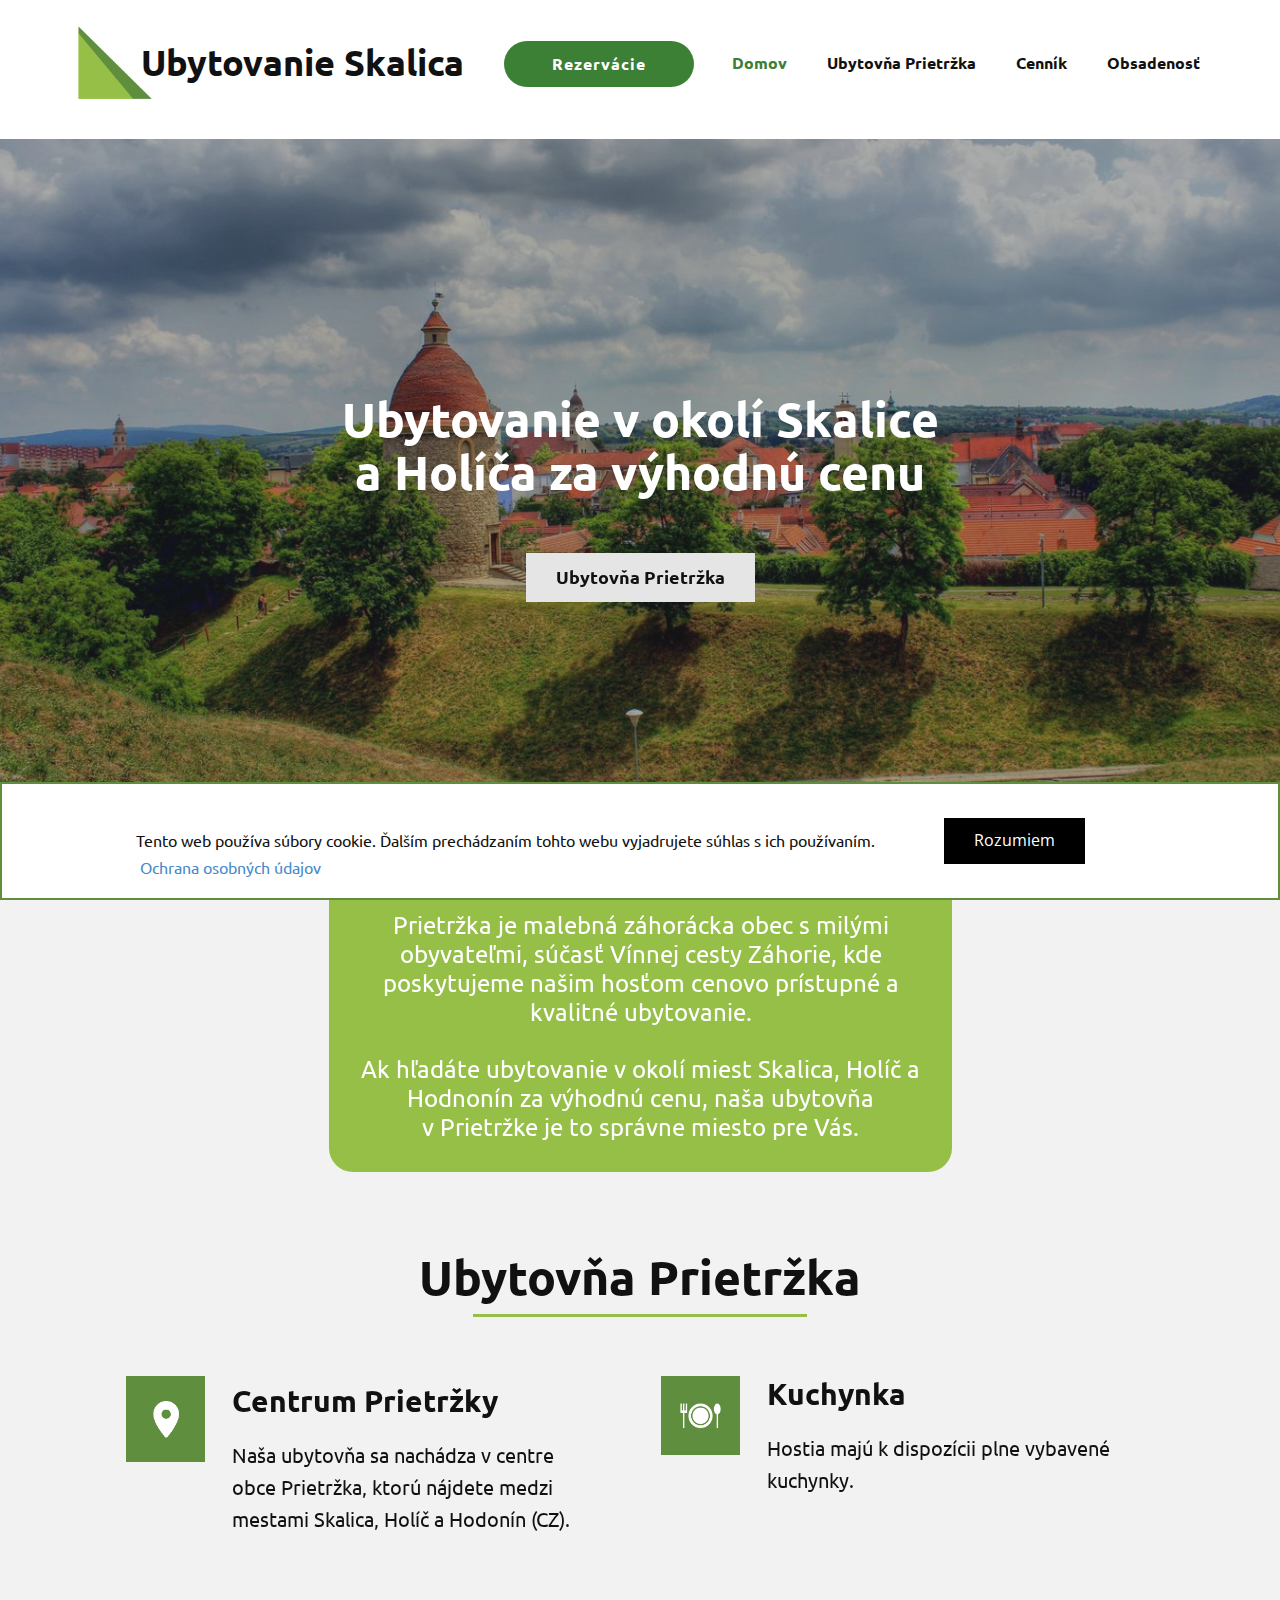
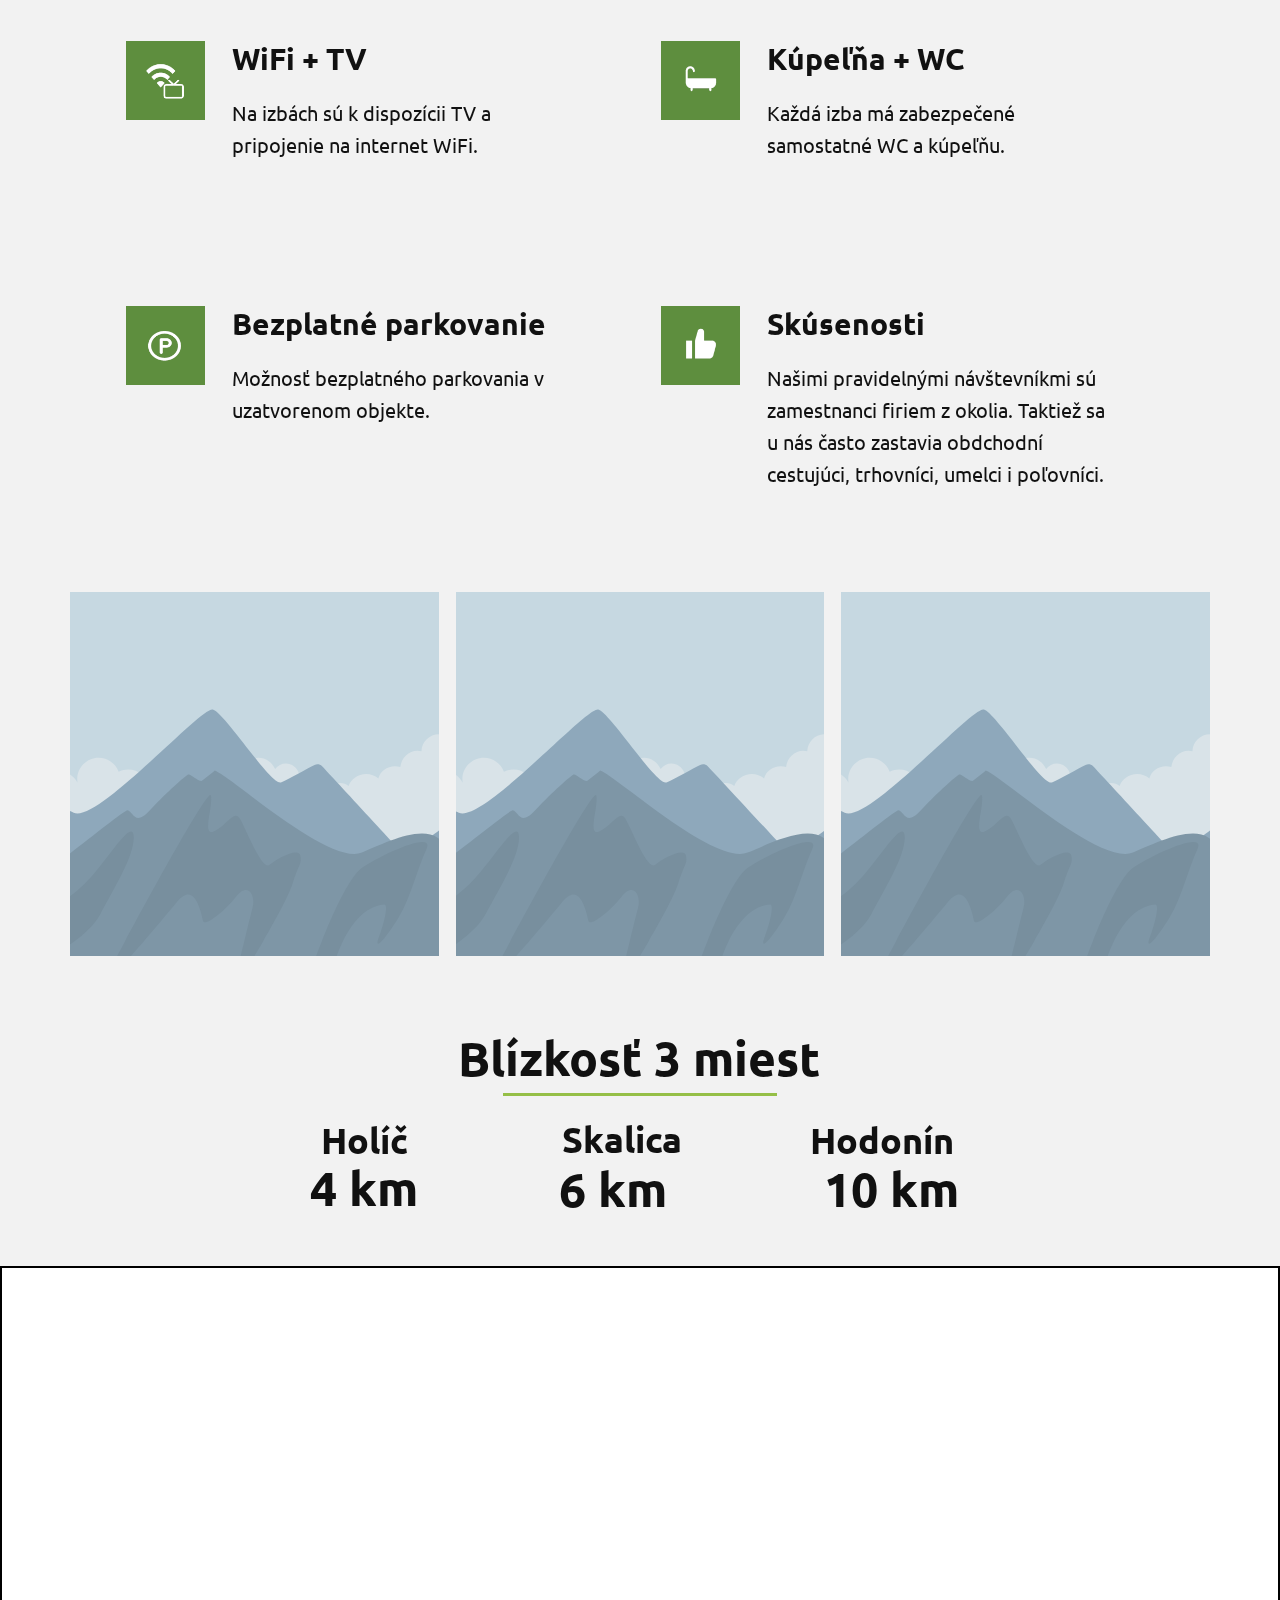
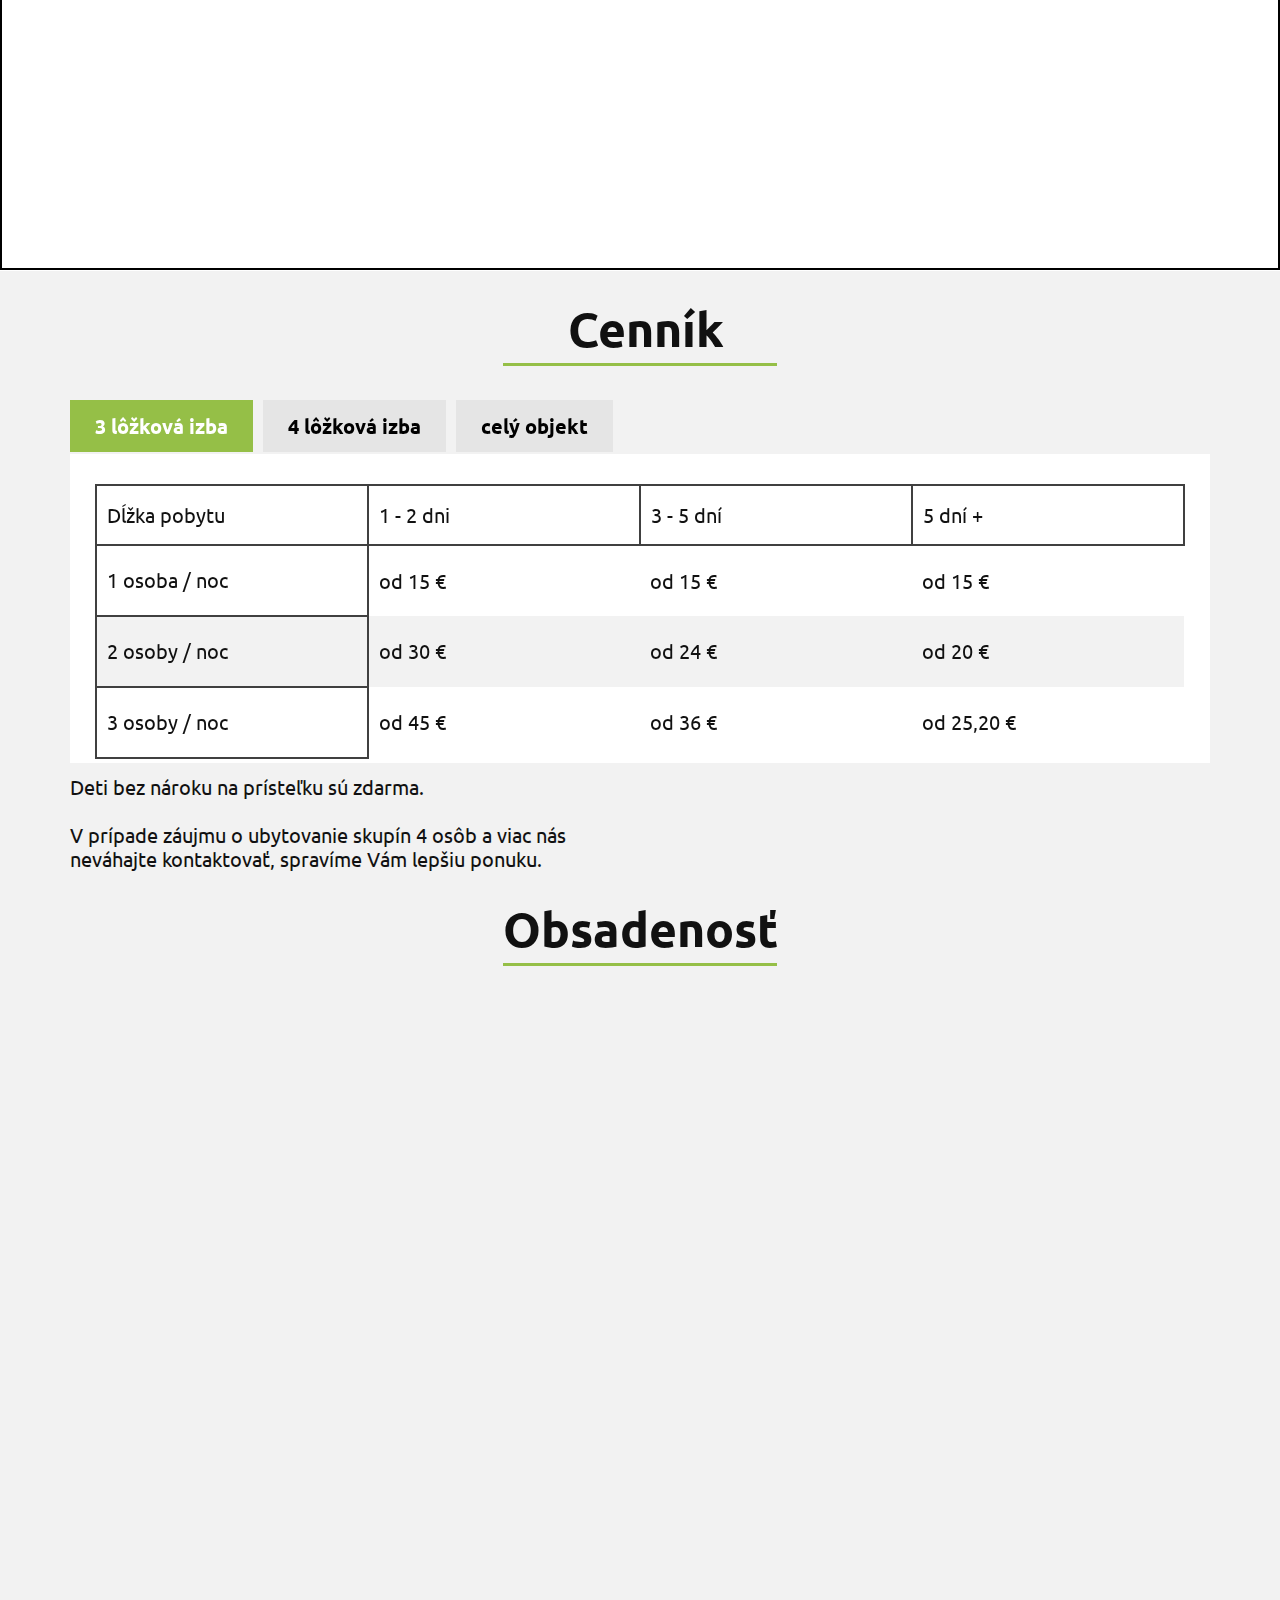
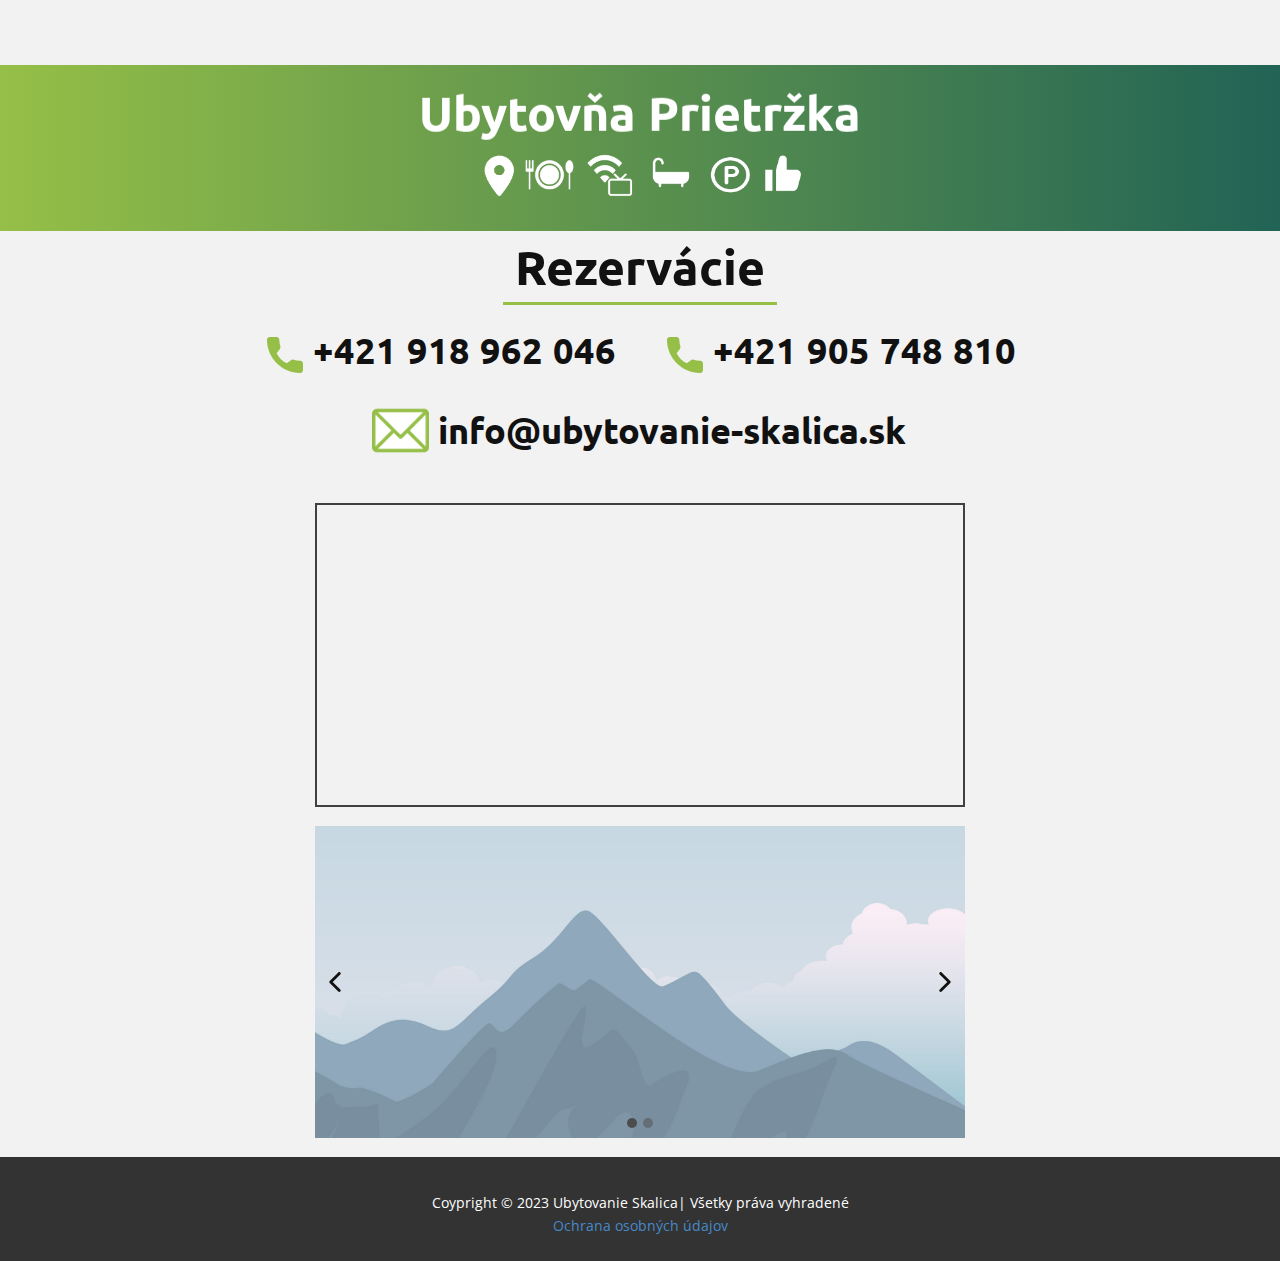
<file: Domov.html>
<!DOCTYPE html>
<html style="font-size: 16px;" lang="sk-SK">
  <head>
    <meta name="viewport" content="width=device-width, initial-scale=1.0">
    <meta charset="utf-8">
    <meta name="keywords" content="ubytovanie, skalica, holic, hodonin, apartman, penzion, ubytovna, hotel, zahorie, slovensko, okres skalica, trnavsky kraj, ubytovanie skalica">
    <meta name="description" content="Ak hľadáte ubytovanie v okolí miest Skalica, Holíč a Hodnonín za výhodnú cenu, naša ubytovňa v Prietržke je to správne miesto pre Vás. Výhodná cena, blízkosť Skalice, Holíča, Hodonína, kvalitné vybavenie i dostupnosť.">
    <meta name="page_type" content="np-template-header-footer-from-plugin">
    <title>Domov</title>
    <link rel="stylesheet" href="nicepage.css" media="screen">
<link rel="stylesheet" href="Domov.css" media="screen">
    <script class="u-script" type="text/javascript" src="jquery.js" defer=""></script>
    <script class="u-script" type="text/javascript" src="nicepage.js" defer=""></script>
    <link rel="icon" href="images/favicon.png">
    <link id="u-theme-google-font" rel="stylesheet" href="https://fonts.googleapis.com/css?family=Roboto:100,100i,300,300i,400,400i,500,500i,700,700i,900,900i|Open+Sans:300,300i,400,400i,600,600i,700,700i,800,800i">
    <link id="u-page-google-font" rel="stylesheet" href="https://fonts.googleapis.com/css?family=Ubuntu:300,300i,400,400i,500,500i,700,700i">
    
    
    
    
    
    
    
    
    
    
    
    
    
    
    
    
    <script type="application/ld+json">{
		"@context": "http://schema.org",
		"@type": "Organization",
		"name": "Ubytovanie Skalica",
		"url": "index.html",
		"logo": "images/uskalica_logo.png"
}</script>
    <meta property="og:title" content="Domov">
    <meta property="og:type" content="website">
    <meta property="og:description" content="Ak hľadáte ubytovanie v okolí miest Skalica, Holíč a Hodnonín za výhodnú cenu, naša ubytovňa v Prietržke je to správne miesto pre Vás. Výhodná cena, blízkosť Skalice, Holíča, Hodonína, kvalitné vybavenie i dostupnosť.">
    <meta name="theme-color" content="#478ac9">
    <link rel="canonical" href="index.html">
    <meta property="og:url" content="index.html">
  </head>
  <body class="u-body"><header class="u-clearfix u-header u-sticky u-white u-header" id="sec-333c"><div class="u-clearfix u-sheet u-valign-middle-md u-valign-middle-sm u-valign-middle-xs u-sheet-1">
        <a href="Domov.html" data-page-id="65825420" class="u-image u-logo u-image-1" data-image-width="1200" data-image-height="1200" title="Domov">
          <img src="images/uskalica_logo.png" class="u-logo-image u-logo-image-1" data-image-width="58">
        </a>
        <nav class="u-menu u-menu-dropdown u-offcanvas u-menu-1">
          <div class="menu-collapse u-custom-font u-font-ubuntu" style="font-size: 1rem; letter-spacing: 0px; font-weight: 700;">
            <a class="u-button-style u-custom-active-border-color u-custom-active-color u-custom-border u-custom-border-color u-custom-borders u-custom-hover-border-color u-custom-hover-color u-custom-left-right-menu-spacing u-custom-padding-bottom u-custom-text-active-color u-custom-text-color u-custom-text-hover-color u-custom-top-bottom-menu-spacing u-nav-link u-text-active-palette-1-base u-text-hover-palette-2-base" href="#">
              <svg><use xmlns:xlink="http://www.w3.org/1999/xlink" xlink:href="#menu-hamburger"></use></svg>
              <svg version="1.1" xmlns="http://www.w3.org/2000/svg" xmlns:xlink="http://www.w3.org/1999/xlink"><defs><symbol id="menu-hamburger" viewBox="0 0 16 16" style="width: 16px; height: 16px;"><rect y="1" width="16" height="2"></rect><rect y="7" width="16" height="2"></rect><rect y="13" width="16" height="2"></rect>
</symbol>
</defs></svg>
            </a>
          </div>
          <div class="u-custom-menu u-nav-container">
            <ul class="u-custom-font u-font-ubuntu u-nav u-spacing-20 u-unstyled u-nav-1"><li class="u-nav-item"><a class="u-border-active-palette-1-base u-border-hover-palette-1-light-1 u-button-style u-nav-link u-text-active-custom-color-3 u-text-body-color u-text-hover-custom-color-4" href="Domov.html#sec-6f31" data-page-id="65825420" style="padding: 10px;">Domov</a>
</li><li class="u-nav-item"><a class="u-border-active-palette-1-base u-border-hover-palette-1-light-1 u-button-style u-nav-link u-text-active-custom-color-3 u-text-body-color u-text-hover-custom-color-4" href="Domov.html#sec-35c0" data-page-id="65825420" style="padding: 10px;">Ubytovňa Prietržka</a>
</li><li class="u-nav-item"><a class="u-border-active-palette-1-base u-border-hover-palette-1-light-1 u-button-style u-nav-link u-text-active-custom-color-3 u-text-body-color u-text-hover-custom-color-4" href="Domov.html#sec-9173" data-page-id="65825420" style="padding: 10px;">Cenník</a>
</li><li class="u-nav-item"><a class="u-border-active-palette-1-base u-border-hover-palette-1-light-1 u-button-style u-nav-link u-text-active-custom-color-3 u-text-body-color u-text-hover-custom-color-4" href="Domov.html#sec-1456" data-page-id="65825420" style="padding: 10px;">Obsadenosť</a>
</li></ul>
          </div>
          <div class="u-custom-menu u-nav-container-collapse">
            <div class="u-black u-container-style u-inner-container-layout u-opacity u-opacity-95 u-sidenav">
              <div class="u-sidenav-overflow">
                <div class="u-menu-close"></div>
                <ul class="u-align-center u-nav u-popupmenu-items u-unstyled u-nav-2"><li class="u-nav-item"><a class="u-button-style u-nav-link" href="Domov.html#sec-6f31" data-page-id="65825420" style="padding: 10px;">Domov</a>
</li><li class="u-nav-item"><a class="u-button-style u-nav-link" href="Domov.html#sec-35c0" data-page-id="65825420" style="padding: 10px;">Ubytovňa Prietržka</a>
</li><li class="u-nav-item"><a class="u-button-style u-nav-link" href="Domov.html#sec-9173" data-page-id="65825420" style="padding: 10px;">Cenník</a>
</li><li class="u-nav-item"><a class="u-button-style u-nav-link" href="Domov.html#sec-1456" data-page-id="65825420" style="padding: 10px;">Obsadenosť</a>
</li></ul>
              </div>
            </div>
            <div class="u-black u-menu-overlay u-opacity u-opacity-70"></div>
          </div>
        </nav>
        <h3 class="u-custom-font u-font-ubuntu u-hidden-md u-hidden-sm u-hidden-xs u-text u-text-1">Ubytovanie Skalica</h3>
        <a href="Domov.html#sec-0c2e" data-page-id="65825420" class="u-btn u-btn-round u-button-style u-custom-color-3 u-custom-font u-font-ubuntu u-hover-custom-color-4 u-radius-50 u-btn-1">Rezervácie</a>
      </div></header>
    <section class="skrollable u-clearfix u-gradient u-hidden u-section-1" id="sec-940e">
      <div class="u-clearfix u-sheet u-valign-middle u-sheet-1">
        <h4 class="u-align-center u-custom-font u-font-ubuntu u-text u-text-1">Webstránka je vo vývoji. Aktualizácie budú viditeľné dočasne na https://jurajhusek.github.io/objednavkaskalica/, po dokončení webu na&nbsp;https://ubytovanie-skalica.sk/</h4>
      </div>
    </section>
    <section class="skrollable u-clearfix u-hidden-xs u-image u-shading u-section-2" id="sec-6f31" data-image-width="1350" data-image-height="900">
      <div class="u-clearfix u-sheet u-sheet-1">
        <h2 class="u-align-center u-custom-font u-font-ubuntu u-text u-text-1" data-animation-name="bounceIn" data-animation-duration="1000" data-animation-delay="0" data-animation-direction="Down">Ubytovanie v okolí Skalice a Holíča za výhodnú cenu</h2>
        <a href="Domov.html#sec-35c0" data-page-id="65825420" class="u-btn u-button-style u-custom-font u-font-ubuntu u-grey-10 u-hover-custom-color-2 u-btn-1" data-animation-name="slideIn" data-animation-duration="1000" data-animation-delay="1000" data-animation-direction="Down">Ubytovňa Prietržka</a>
      </div>
    </section>
    <section class="skrollable u-clearfix u-hidden-lg u-hidden-md u-hidden-sm u-hidden-xl u-image u-shading u-section-3" id="carousel_74da" data-image-width="1350" data-image-height="900">
      <div class="u-clearfix u-sheet u-sheet-1">
        <h2 class="u-align-center u-custom-font u-font-ubuntu u-text u-text-1" data-animation-name="bounceIn" data-animation-duration="1000" data-animation-delay="0" data-animation-direction="Down">Ubytovanie v okolí Skalice a Holíča za výhodnú cenu</h2>
        <a href="Domov.html#sec-35c0" data-page-id="65825420" class="u-btn u-button-style u-custom-font u-font-ubuntu u-grey-10 u-hover-custom-color-2 u-btn-1" data-animation-name="slideIn" data-animation-duration="1000" data-animation-delay="1000" data-animation-direction="Down">Ubytovňa Prietržka</a>
      </div>
    </section>
    <section class="u-clearfix u-grey-5 u-hidden-md u-hidden-xs u-section-4" id="sec-cc2f">
      <div class="u-clearfix u-sheet u-sheet-1">
        <div class="u-align-center u-container-style u-custom-color-4 u-group u-radius-24 u-shape-round u-group-1" data-animation-name="fadeIn" data-animation-duration="1000" data-animation-delay="0" data-animation-direction="Down">
          <div class="u-container-layout u-container-layout-1">
            <h3 class="u-custom-font u-font-ubuntu u-text u-text-1">Vitajte na Záhorí!</h3>
            <div class="u-align-center u-border-3 u-border-black u-line u-line-horizontal u-line-1"></div>
            <h4 class="u-custom-font u-font-ubuntu u-text u-text-2">Prietržka je malebná záhorácka obec s milými obyvateľmi, súčasť Vínnej cesty Záhorie, kde poskytujeme našim hosťom cenovo prístupné a kvalitné ubytovanie.<br>
              <br>Ak hľadáte ubytovanie v okolí miest Skalica, Holíč a Hodnonín za výhodnú cenu,&nbsp;naša ubytovňa v&nbsp;Prietržke je to správne miesto pre Vás.
            </h4>
          </div>
        </div>
      </div>
    </section>
    <section class="u-align-center u-clearfix u-grey-5 u-hidden-md u-hidden-xs u-section-5" id="sec-35c0">
      <div class="u-clearfix u-sheet u-sheet-1">
        <div class="u-align-center-lg u-align-center-md u-align-center-sm u-align-center-xs u-container-style u-group u-group-1" data-animation-name="slideIn" data-animation-duration="1000" data-animation-delay="0" data-animation-direction="Down">
          <div class="u-container-layout u-valign-top-lg u-valign-top-md u-valign-top-sm u-valign-top-xs">
            <h3 class="u-align-center u-custom-font u-font-ubuntu u-text u-text-1">Ubytovňa Prietržka</h3>
            <div class="u-align-center u-border-3 u-border-custom-color-4 u-line u-line-horizontal u-line-1"></div>
          </div>
        </div>
        <div class="u-expanded-width-lg u-expanded-width-md u-expanded-width-sm u-expanded-width-xs u-list u-list-1">
          <div class="u-repeater u-repeater-1">
            <div class="u-container-style u-list-item u-repeater-item u-list-item-1" data-animation-name="bounceIn" data-animation-duration="1000" data-animation-delay="0" data-animation-direction="">
              <div class="u-container-layout u-similar-container u-container-layout-2"><span class="u-custom-color-2 u-file-icon u-icon u-icon-rectangle u-spacing-18 u-icon-1"><img src="images/location.png" alt=""></span>
                <div class="u-container-style u-group u-group-2">
                  <div class="u-container-layout u-valign-top u-container-layout-3">
                    <h5 class="u-custom-font u-font-ubuntu u-text u-text-2">Centrum Prietržky</h5>
                    <p class="u-custom-font u-font-ubuntu u-text u-text-3">Naša ubytovňa sa nachádza v centre obce Prietržka, ktorú nájdete medzi mestami Skalica, Holíč a Hodonín (CZ).</p>
                  </div>
                </div>
              </div>
            </div>
            <div class="u-container-style u-list-item u-repeater-item u-list-item-2" data-animation-name="bounceIn" data-animation-duration="1000" data-animation-delay="0" data-animation-direction="">
              <div class="u-container-layout u-similar-container u-container-layout-4"><span class="u-custom-color-2 u-file-icon u-icon u-icon-rectangle u-spacing-18 u-icon-2"><img src="images/kitchen.png" alt=""></span>
                <div class="u-container-style u-group u-video-cover u-group-3">
                  <div class="u-container-layout u-valign-top u-container-layout-5">
                    <h5 class="u-custom-font u-font-ubuntu u-text u-text-default u-text-4">Kuchynka</h5>
                    <p class="u-custom-font u-font-ubuntu u-text u-text-5">Hostia majú k dispozícii plne vybavené kuchynky.</p>
                  </div>
                </div>
              </div>
            </div>
            <div class="u-container-style u-list-item u-repeater-item u-list-item-3" data-animation-name="bounceIn" data-animation-duration="1000" data-animation-delay="0" data-animation-direction="">
              <div class="u-container-layout u-similar-container u-container-layout-6"><span class="u-custom-color-2 u-file-icon u-icon u-icon-rectangle u-spacing-18 u-icon-3"><img src="images/w2.png" alt=""></span>
                <div class="u-container-style u-group u-video-cover u-group-4">
                  <div class="u-container-layout u-valign-top u-container-layout-7">
                    <h5 class="u-custom-font u-font-ubuntu u-text u-text-default u-text-6">WiFi + TV</h5>
                    <p class="u-custom-font u-font-ubuntu u-text u-text-7">Na izbách sú k dispozícii TV a pripojenie na internet WiFi.</p>
                  </div>
                </div>
              </div>
            </div>
            <div class="u-container-style u-list-item u-repeater-item u-list-item-4" data-animation-name="bounceIn" data-animation-duration="1000" data-animation-delay="0" data-animation-direction="">
              <div class="u-container-layout u-similar-container u-container-layout-8"><span class="u-custom-color-2 u-file-icon u-icon u-icon-rectangle u-spacing-18 u-icon-4"><img src="images/kupelna.png" alt=""></span>
                <div class="u-container-style u-group u-video-cover u-group-5">
                  <div class="u-container-layout u-valign-top u-container-layout-9">
                    <h5 class="u-custom-font u-font-ubuntu u-text u-text-default u-text-8">Kúpeľňa + WC</h5>
                    <p class="u-custom-font u-font-ubuntu u-text u-text-9">Každá izba má zabezpečené samostatné WC a kúpeľňu.</p>
                  </div>
                </div>
              </div>
            </div>
            <div class="u-container-style u-list-item u-repeater-item u-list-item-5" data-animation-name="bounceIn" data-animation-duration="1000" data-animation-delay="0" data-animation-direction="">
              <div class="u-container-layout u-similar-container u-container-layout-10"><span class="u-custom-color-2 u-file-icon u-icon u-icon-rectangle u-spacing-18 u-icon-5"><img src="images/parking.png" alt=""></span>
                <div class="u-container-style u-group u-video-cover u-group-6">
                  <div class="u-container-layout u-valign-top u-container-layout-11">
                    <h5 class="u-custom-font u-font-ubuntu u-text u-text-default u-text-10">Bezplatné parkovanie</h5>
                    <p class="u-custom-font u-font-ubuntu u-text u-text-11">Možnosť bezplatného parkovania v uzatvorenom objekte.</p>
                  </div>
                </div>
              </div>
            </div>
            <div class="u-container-style u-list-item u-repeater-item u-list-item-6" data-animation-name="bounceIn" data-animation-duration="1000" data-animation-delay="0" data-animation-direction="">
              <div class="u-container-layout u-similar-container u-container-layout-12"><span class="u-custom-color-2 u-file-icon u-icon u-icon-rectangle u-spacing-18 u-icon-6"><img src="images/like.png" alt=""></span>
                <div class="u-container-style u-group u-video-cover u-group-7">
                  <div class="u-container-layout u-valign-top u-container-layout-13">
                    <h5 class="u-custom-font u-font-ubuntu u-text u-text-default u-text-12">Skúsenosti</h5>
                    <p class="u-custom-font u-font-ubuntu u-text u-text-13">Našimi pravidelnými návštevníkmi sú zamestnanci firiem z okolia. Taktiež sa u nás často zastavia obdchodní cestujúci, trhovníci, umelci i poľovníci.</p>
                  </div>
                </div>
              </div>
            </div>
          </div>
        </div>
      </div>
    </section>
    <section class="u-align-center u-clearfix u-grey-5 u-hidden-lg u-hidden-sm u-hidden-xl u-section-6" id="carousel_8fed">
      <div class="u-clearfix u-sheet u-valign-middle-md u-valign-middle-sm u-sheet-1">
        <div class="u-align-center-lg u-align-center-md u-align-center-sm u-align-center-xs u-container-style u-group u-group-1" data-animation-name="slideIn" data-animation-duration="1000" data-animation-delay="0" data-animation-direction="Down">
          <div class="u-container-layout u-valign-top-lg u-valign-top-md u-valign-top-sm u-valign-top-xs">
            <h3 class="u-align-center u-custom-font u-font-ubuntu u-text u-text-1">Ubytovňa Prietržka</h3>
            <div class="u-align-center u-border-3 u-border-custom-color-4 u-line u-line-horizontal u-line-1"></div>
          </div>
        </div>
        <div class="u-expanded-width-lg u-expanded-width-md u-expanded-width-sm u-expanded-width-xs u-list u-list-1">
          <div class="u-repeater u-repeater-1">
            <div class="u-container-style u-list-item u-repeater-item u-list-item-1" data-animation-name="bounceIn" data-animation-duration="1000" data-animation-delay="0" data-animation-direction="">
              <div class="u-container-layout u-similar-container u-container-layout-2"><span class="u-custom-color-2 u-file-icon u-icon u-icon-rectangle u-spacing-18 u-icon-1"><img src="images/location.png" alt=""></span>
                <div class="u-container-style u-group u-group-2">
                  <div class="u-container-layout u-valign-top u-container-layout-3">
                    <h5 class="u-custom-font u-font-ubuntu u-text u-text-2">Centrum Prietržky</h5>
                    <p class="u-custom-font u-font-ubuntu u-text u-text-3">Naša ubytovňa sa nachádza v centre obce Prietržka, ktorú nájdete medzi mestami Skalica, Holíč a Hodonín (CZ).</p>
                  </div>
                </div>
              </div>
            </div>
            <div class="u-container-style u-list-item u-repeater-item u-list-item-2" data-animation-name="bounceIn" data-animation-duration="1000" data-animation-delay="0" data-animation-direction="">
              <div class="u-container-layout u-similar-container u-container-layout-4"><span class="u-custom-color-2 u-file-icon u-icon u-icon-rectangle u-spacing-18 u-icon-2"><img src="images/kitchen.png" alt=""></span>
                <div class="u-container-style u-group u-video-cover u-group-3">
                  <div class="u-container-layout u-valign-top u-container-layout-5">
                    <h5 class="u-custom-font u-font-ubuntu u-text u-text-default u-text-4">Kuchynka</h5>
                    <p class="u-custom-font u-font-ubuntu u-text u-text-5">Hostia majú k dispozícii plne vybavené kuchynky.</p>
                  </div>
                </div>
              </div>
            </div>
            <div class="u-container-style u-list-item u-repeater-item u-list-item-3" data-animation-name="bounceIn" data-animation-duration="1000" data-animation-delay="0" data-animation-direction="">
              <div class="u-container-layout u-similar-container u-container-layout-6"><span class="u-custom-color-2 u-file-icon u-icon u-icon-rectangle u-spacing-18 u-icon-3"><img src="images/w2.png" alt=""></span>
                <div class="u-container-style u-group u-video-cover u-group-4">
                  <div class="u-container-layout u-valign-top u-container-layout-7">
                    <h5 class="u-custom-font u-font-ubuntu u-text u-text-default u-text-6">WiFi + TV</h5>
                    <p class="u-custom-font u-font-ubuntu u-text u-text-7">Na izbách sú k dispozícii TV a pripojenie na internet WiFi.</p>
                  </div>
                </div>
              </div>
            </div>
            <div class="u-container-style u-list-item u-repeater-item u-list-item-4" data-animation-name="bounceIn" data-animation-duration="1000" data-animation-delay="0" data-animation-direction="">
              <div class="u-container-layout u-similar-container u-container-layout-8"><span class="u-custom-color-2 u-file-icon u-icon u-icon-rectangle u-spacing-18 u-icon-4"><img src="images/kupelna.png" alt=""></span>
                <div class="u-container-style u-group u-video-cover u-group-5">
                  <div class="u-container-layout u-valign-top u-container-layout-9">
                    <h5 class="u-custom-font u-font-ubuntu u-text u-text-default u-text-8">Kúpeľňa + WC</h5>
                    <p class="u-custom-font u-font-ubuntu u-text u-text-9">Každá izba má zabezpečené samostatné WC a kúpeľňu.</p>
                  </div>
                </div>
              </div>
            </div>
            <div class="u-container-style u-list-item u-repeater-item u-list-item-5" data-animation-name="bounceIn" data-animation-duration="1000" data-animation-delay="0" data-animation-direction="">
              <div class="u-container-layout u-similar-container u-container-layout-10"><span class="u-custom-color-2 u-file-icon u-icon u-icon-rectangle u-spacing-18 u-icon-5"><img src="images/parking.png" alt=""></span>
                <div class="u-container-style u-group u-video-cover u-group-6">
                  <div class="u-container-layout u-valign-top u-container-layout-11">
                    <h5 class="u-custom-font u-font-ubuntu u-text u-text-default u-text-10">Bezplatné parkovanie</h5>
                    <p class="u-custom-font u-font-ubuntu u-text u-text-11">Možnosť bezplatného parkovania v uzatvorenom objekte.</p>
                  </div>
                </div>
              </div>
            </div>
            <div class="u-container-style u-list-item u-repeater-item u-list-item-6" data-animation-name="bounceIn" data-animation-duration="1000" data-animation-delay="0" data-animation-direction="">
              <div class="u-container-layout u-similar-container u-container-layout-12"><span class="u-custom-color-2 u-file-icon u-icon u-icon-rectangle u-spacing-18 u-icon-6"><img src="images/like.png" alt=""></span>
                <div class="u-container-style u-group u-video-cover u-group-7">
                  <div class="u-container-layout u-valign-top u-container-layout-13">
                    <h5 class="u-custom-font u-font-ubuntu u-text u-text-default u-text-12">Skúsenosti</h5>
                    <p class="u-custom-font u-font-ubuntu u-text u-text-13">Našimi pravidelnými návštevníkmi sú zamestnanci firiem z okolia. Taktiež sa u nás často zastavia obdchodní cestujúci, trhovníci, umelci i poľovníci.</p>
                  </div>
                </div>
              </div>
            </div>
          </div>
        </div>
      </div>
    </section>
    <section class="u-align-center u-clearfix u-grey-5 u-section-7" id="sec-4be3">
      <div class="u-clearfix u-sheet u-sheet-1">
        <div class="u-expanded-width u-gallery u-layout-grid u-lightbox u-show-text-on-hover u-gallery-1">
          <div class="u-gallery-inner u-gallery-inner-1">
            <div class="u-effect-fade u-gallery-item">
              <div class="u-back-slide">
                <img class="u-back-image u-expanded" src="images/10.svg">
              </div>
              <div class="u-over-slide u-shading u-over-slide-1">
                <h3 class="u-gallery-heading"></h3>
                <p class="u-gallery-text"></p>
              </div>
            </div>
            <div class="u-effect-fade u-gallery-item">
              <div class="u-back-slide">
                <img class="u-back-image u-expanded" src="images/10.svg">
              </div>
              <div class="u-over-slide u-shading u-over-slide-2">
                <h3 class="u-gallery-heading"></h3>
                <p class="u-gallery-text"></p>
              </div>
            </div>
            <div class="u-effect-fade u-gallery-item">
              <div class="u-back-slide">
                <img class="u-back-image u-expanded" src="images/10.svg">
              </div>
              <div class="u-over-slide u-shading u-over-slide-3">
                <h3 class="u-gallery-heading"></h3>
                <p class="u-gallery-text"></p>
              </div>
            </div>
          </div>
        </div>
      </div>
    </section>
    <section class="u-clearfix u-grey-5 u-hidden-sm u-hidden-xs u-section-8" id="sec-8e14">
      <div class="u-clearfix u-sheet u-sheet-1">
        <div class="u-align-center u-container-style u-group u-group-1" data-animation-name="fadeIn" data-animation-duration="1000" data-animation-delay="0" data-animation-direction="">
          <div class="u-container-layout">
            <h2 class="u-custom-font u-font-ubuntu u-text u-text-default-lg u-text-default-md u-text-default-xl u-text-1">Blízkosť 3 miest</h2>
            <div class="u-align-center u-border-3 u-border-custom-color-4 u-line u-line-horizontal u-line-1"></div>
          </div>
        </div>
        <div class="u-container-style u-expanded-width-sm u-expanded-width-xs u-group u-group-2" data-animation-name="lightSpeedIn" data-animation-duration="1000" data-animation-delay="0" data-animation-direction="">
          <div class="u-container-layout">
            <h2 class="u-align-center u-custom-font u-font-ubuntu u-text u-text-2">Skalica</h2>
            <h2 class="u-align-center u-custom-font u-font-ubuntu u-text u-text-3">Hodonín&nbsp;</h2>
            <h2 class="u-align-center u-custom-font u-font-ubuntu u-text u-text-4">Holíč</h2>
            <h2 class="u-align-center u-custom-font u-font-ubuntu u-text u-text-default-lg u-text-default-md u-text-default-xl u-text-5">4 km</h2>
            <h2 class="u-align-center u-custom-font u-font-ubuntu u-text u-text-default-lg u-text-default-md u-text-default-xl u-text-6">6 km</h2>
            <h2 class="u-align-center u-custom-font u-font-ubuntu u-text u-text-7">10 km</h2>
          </div>
        </div>
      </div>
    </section>
    <section class="u-clearfix u-section-9" id="sec-d3d1">
      <div class="u-border-2 u-border-black u-clearfix u-custom-html u-expanded-width u-custom-html-1">
        <div style="overflow:hidden;max-width:100%;width:2000px;height:600px;">
          <div id="embed-map-display" style="height:100%; width:100%;max-width:100%;">
            <iframe style="height:100%;width:100%;border:0;" frameborder="0" src="https://www.google.com/maps/embed/v1/place?q=Ubytovanie+pre+mestá+Skalica+a+Holíč,+Prietržka,+Slovakia&amp;key=AIzaSyBFw0Qbyq9zTFTd-tUY6dZWTgaQzuU17R8"></iframe>
          </div>
          <a class="google-maps-html" href="https://www.bootstrapskins.com/themes" id="get-map-data">premium bootstrap themes</a>
          <style>#embed-map-display .text-marker{}.map-generator{max-width: 100%; max-height: 100%; background: none;</style>
        </div>
      </div>
    </section>
    <section class="u-align-center u-clearfix u-grey-5 u-section-10" id="sec-9173">
      <div class="u-clearfix u-sheet u-valign-middle-lg u-valign-middle-md u-valign-middle-sm u-valign-middle-xl u-sheet-1">
        <div class="u-align-center u-container-style u-group u-group-1" data-animation-name="fadeIn" data-animation-duration="1000" data-animation-delay="0" data-animation-direction="">
          <div class="u-container-layout">
            <h2 class="u-custom-font u-font-ubuntu u-text u-text-1">Cenník</h2>
            <div class="u-align-center u-border-3 u-border-custom-color-4 u-line u-line-horizontal u-line-1"></div>
          </div>
        </div>
        <div class="u-expanded-width u-tab-links-align-left u-tabs u-tabs-1">
          <ul class="u-border-2 u-border-palette-1-base u-spacing-10 u-tab-list u-unstyled" role="tablist">
            <li class="u-tab-item" role="presentation">
              <a class="active u-active-custom-color-4 u-button-style u-custom-font u-font-ubuntu u-grey-10 u-tab-link u-text-active-white u-text-black u-tab-link-1" id="link-tab-0da5" href="#tab-0da5" role="tab" aria-controls="tab-0da5" aria-selected="true">3 lôžková izba</a>
            </li>
            <li class="u-tab-item u-tab-item-2" role="presentation">
              <a class="u-active-custom-color-4 u-button-style u-custom-font u-font-ubuntu u-grey-10 u-tab-link u-text-active-white u-text-black u-tab-link-2" id="tab-93fc" href="#link-tab-93fc" role="tab" aria-controls="link-tab-93fc" aria-selected="false">4 lôžková izba</a>
            </li>
            <li class="u-tab-item u-tab-item-3" role="presentation">
              <a class="u-active-custom-color-4 u-button-style u-custom-font u-font-ubuntu u-grey-10 u-tab-link u-text-active-white u-text-black u-tab-link-3" id="link-tab-39b0" href="#tab-39b0" role="tab" aria-controls="tab-39b0" aria-selected="false">celý objekt</a>
            </li>
          </ul>
          <div class="u-tab-content">
            <div class="u-container-style u-tab-active u-tab-pane u-white u-tab-pane-1" id="tab-0da5" role="tabpanel" aria-labelledby="link-tab-0da5">
              <div class="u-container-layout u-valign-top u-container-layout-2">
                <div class="u-expanded-width u-table u-table-responsive u-table-1">
                  <table class="u-table-entity">
                    <colgroup>
                      <col width="25%">
                      <col width="25%">
                      <col width="25%">
                      <col width="25%">
                    </colgroup>
                    <thead class="u-custom-font u-font-ubuntu u-table-header u-table-header-1">
                      <tr style="height: 60px;">
                        <th class="u-border-2 u-border-grey-75 u-table-cell">Dĺžka pobytu</th>
                        <th class="u-border-2 u-border-grey-75 u-table-cell">1 - 2 dni</th>
                        <th class="u-border-2 u-border-grey-75 u-table-cell">3 - 5 dní</th>
                        <th class="u-border-2 u-border-grey-75 u-table-cell">5 dní +</th>
                      </tr>
                    </thead>
                    <tbody class="u-custom-font u-font-ubuntu u-table-alt-grey-5 u-table-body u-table-body-1">
                      <tr style="height: 71px;">
                        <td class="u-border-2 u-border-grey-75 u-custom-font u-first-column u-font-ubuntu u-table-cell">1 osoba / noc</td>
                        <td class="u-table-cell">od 15 €</td>
                        <td class="u-table-cell">od 15 €</td>
                        <td class="u-table-cell">od 15 €</td>
                      </tr>
                      <tr style="height: 71px;">
                        <td class="u-border-2 u-border-grey-75 u-custom-font u-first-column u-font-ubuntu u-table-cell">2 osoby / noc</td>
                        <td class="u-table-cell">od 30 €</td>
                        <td class="u-table-cell">od 24 €</td>
                        <td class="u-table-cell">od 20 €</td>
                      </tr>
                      <tr style="height: 71px;">
                        <td class="u-border-2 u-border-grey-75 u-custom-font u-first-column u-font-ubuntu u-table-cell">3 osoby / noc</td>
                        <td class="u-table-cell">od 45 €</td>
                        <td class="u-table-cell">od 36 €</td>
                        <td class="u-table-cell">od 25,20 €</td>
                      </tr>
                    </tbody>
                  </table>
                </div>
              </div>
            </div>
            <div class="u-container-style u-tab-pane u-white u-tab-pane-2" id="link-tab-93fc" role="tabpanel" aria-labelledby="tab-93fc">
              <div class="u-container-layout u-container-layout-3">
                <div class="u-expanded-width u-table u-table-responsive u-table-2">
                  <table class="u-table-entity">
                    <colgroup>
                      <col width="25%">
                      <col width="25%">
                      <col width="25%">
                      <col width="25%">
                    </colgroup>
                    <thead class="u-custom-font u-font-ubuntu u-table-header u-table-header-2">
                      <tr style="height: 60px;">
                        <th class="u-border-2 u-border-grey-75 u-table-cell">Dĺžka pobytu</th>
                        <th class="u-border-2 u-border-grey-75 u-table-cell">1 - 2 dni</th>
                        <th class="u-border-2 u-border-grey-75 u-table-cell">3 - 5 dní</th>
                        <th class="u-border-2 u-border-grey-75 u-table-cell">5 dní +</th>
                      </tr>
                    </thead>
                    <tbody class="u-custom-font u-font-ubuntu u-table-alt-grey-5 u-table-body u-table-body-2">
                      <tr style="height: 71px;">
                        <td class="u-border-2 u-border-grey-75 u-custom-font u-first-column u-font-ubuntu u-table-cell">1 osoba / noc</td>
                        <td class="u-table-cell">od 15 €</td>
                        <td class="u-table-cell">od 15 €</td>
                        <td class="u-table-cell">od 15 €</td>
                      </tr>
                      <tr style="height: 71px;">
                        <td class="u-border-2 u-border-grey-75 u-custom-font u-first-column u-font-ubuntu u-table-cell">2 osoby / noc</td>
                        <td class="u-table-cell">od 30 €</td>
                        <td class="u-table-cell">od 24 €</td>
                        <td class="u-table-cell">od 22 €</td>
                      </tr>
                      <tr style="height: 71px;">
                        <td class="u-border-2 u-border-grey-75 u-custom-font u-first-column u-font-ubuntu u-table-cell">3 osoby / noc</td>
                        <td class="u-table-cell">od 45 €</td>
                        <td class="u-table-cell">od 36 €</td>
                        <td class="u-table-cell">od 25,20 €</td>
                      </tr>
                      <tr style="height: 75px;">
                        <td class="u-border-2 u-border-grey-75 u-custom-font u-first-column u-font-ubuntu u-grey-5 u-table-cell u-table-cell-33">4 osoby / noc</td>
                        <td class="u-grey-5 u-table-cell">od 60 €</td>
                        <td class="u-grey-5 u-table-cell">od 40 €</td>
                        <td class="u-grey-5 u-table-cell">od 33,60 €</td>
                      </tr>
                    </tbody>
                  </table>
                </div>
              </div>
            </div>
            <div class="u-container-style u-tab-pane u-white u-tab-pane-3" id="tab-39b0" role="tabpanel" aria-labelledby="link-tab-39b0">
              <div class="u-container-layout u-container-layout-4">
                <div class="u-table u-table-responsive u-table-3">
                  <table class="u-table-entity">
                    <colgroup>
                      <col width="25%">
                      <col width="25%">
                      <col width="25%">
                      <col width="25%">
                    </colgroup>
                    <thead class="u-custom-font u-font-ubuntu u-table-header u-table-header-3">
                      <tr style="height: 57px;">
                        <th class="u-border-2 u-border-grey-75 u-table-cell">Dĺžka pobytu</th>
                        <th class="u-border-2 u-border-grey-75 u-table-cell">1 - 2 dni</th>
                        <th class="u-border-2 u-border-grey-75 u-table-cell">3 - 5 dní</th>
                        <th class="u-border-2 u-border-grey-75 u-table-cell">5 dní +</th>
                      </tr>
                    </thead>
                    <tbody class="u-custom-font u-font-ubuntu u-table-alt-grey-5 u-table-body u-table-body-3">
                      <tr style="height: 57px;">
                        <td class="u-border-2 u-border-grey-75 u-custom-font u-first-column u-font-ubuntu u-table-cell">objekt / noc</td>
                        <td class="u-table-cell">200 €</td>
                        <td class="u-table-cell">100 €</td>
                        <td class="u-table-cell">80 €</td>
                      </tr>
                    </tbody>
                  </table>
                </div>
              </div>
            </div>
          </div>
        </div>
        <h5 class="u-align-left u-custom-font u-font-ubuntu u-text u-text-2">Deti bez nároku na prísteľku sú zdarma.<br>
          <br>V prípade záujmu o ubytovanie skupín 4 osôb a viac nás neváhajte kontaktovať, spravíme Vám lepšiu ponuku.
        </h5>
      </div>
    </section>
    <section class="u-clearfix u-grey-5 u-hidden-sm u-hidden-xs u-section-11" id="sec-1456">
      <div class="u-clearfix u-sheet u-sheet-1">
        <div class="u-align-center u-container-style u-group u-group-1" data-animation-name="fadeIn" data-animation-duration="1000" data-animation-delay="0" data-animation-direction="">
          <div class="u-container-layout u-valign-top">
            <h2 class="u-custom-font u-font-ubuntu u-text u-text-1">Obsadenosť</h2>
            <div class="u-align-center u-border-3 u-border-custom-color-4 u-line u-line-horizontal u-line-1"></div>
          </div>
        </div>
        <div class="u-align-center u-clearfix u-custom-html u-custom-html-1">
          <iframe src="https://www.uby.sk/availability/341" style="border:0px #ffffff none;" name="obv" scrolling="yes" frameborder="1" marginheight="0px" marginwidth="0px" height="600px" width="800px" allowfullscreen=""></iframe>
        </div>
      </div>
    </section>
    <section class="u-clearfix u-grey-5 u-hidden-lg u-hidden-md u-hidden-xl u-section-12" id="carousel_1742">
      <div class="u-clearfix u-sheet u-valign-middle-sm u-sheet-1">
        <div class="u-align-center u-container-style u-group u-hidden-sm u-hidden-xs u-group-1" data-animation-name="fadeIn" data-animation-duration="1000" data-animation-delay="0" data-animation-direction="">
          <div class="u-container-layout u-valign-top">
            <h2 class="u-custom-font u-font-ubuntu u-text u-text-1">Obsadenosť</h2>
            <div class="u-align-center u-border-3 u-border-custom-color-4 u-line u-line-horizontal u-line-1"></div>
          </div>
        </div>
        <div class="u-align-center u-clearfix u-custom-html u-hidden-sm u-hidden-xs u-custom-html-1">
          <iframe src="https://www.uby.sk/availability/341" style="border:0px #ffffff none;" name="obv" scrolling="yes" frameborder="1" marginheight="0px" marginwidth="0px" height="600px" width="800px" allowfullscreen=""></iframe>
        </div>
        <a href="https://www.uby.sk/availability/341" class="u-btn u-button-style u-custom-color-4 u-custom-font u-font-ubuntu u-hover-custom-color-3 u-btn-1" target="_blank">Pozrieť obsadenosť</a>
      </div>
    </section>
    <section class="u-clearfix u-gradient u-section-13" id="sec-0c2e">
      <div class="u-clearfix u-sheet u-sheet-1">
        <h2 class="u-align-center u-custom-font u-font-ubuntu u-text u-text-body-alt-color u-text-1" data-animation-name="slideIn" data-animation-duration="1000" data-animation-delay="0" data-animation-direction="Down">Ubytovňa Prietržka</h2>
        <div class="u-container-style u-group u-group-1" data-animation-name="lightSpeedIn" data-animation-duration="1000" data-animation-delay="0" data-animation-direction="">
          <div class="u-container-layout">
            <img class="u-image u-image-default u-image-1" src="images/location.png?rand=7b31" alt="" data-image-width="157" data-image-height="171">
            <img class="u-image u-image-default u-image-2" src="images/kitchen.png?rand=8156" alt="" data-image-width="324" data-image-height="324">
            <img class="u-image u-image-default u-image-3" src="images/w2.png?rand=ab82" alt="" data-image-width="324" data-image-height="324">
            <img class="u-image u-image-default u-image-4" src="images/kupelna.png?rand=8832" alt="" data-image-width="324" data-image-height="324">
            <img class="u-image u-image-default u-image-5" src="images/parking.png?rand=460e" alt="" data-image-width="324" data-image-height="324">
            <img class="u-image u-image-default u-image-6" src="images/like.png?rand=5a89" alt="" data-image-width="324" data-image-height="324">
          </div>
        </div>
      </div>
    </section>
    <section class="u-clearfix u-grey-5 u-section-14" id="sec-7d47">
      <div class="u-clearfix u-sheet u-sheet-1">
        <div class="u-align-center u-container-style u-group u-group-1" data-animation-name="zoomIn" data-animation-duration="1000" data-animation-delay="0" data-animation-direction="">
          <div class="u-container-layout u-valign-top">
            <h2 class="u-custom-font u-font-ubuntu u-text u-text-1">Rezervácie</h2>
            <div class="u-align-center u-border-3 u-border-custom-color-4 u-line u-line-horizontal u-line-1"></div>
          </div>
        </div>
        <a href="tel:+421918962046" class="u-active-none u-btn u-button-style u-custom-font u-font-ubuntu u-hover-none u-none u-text-hover-custom-color-4 u-btn-1"><span class="u-icon u-text-custom-color-4"><svg class="u-svg-content" viewBox="0 0 405.333 405.333" x="0px" y="0px" style="width: 1em; height: 1em;"><path d="M373.333,266.88c-25.003,0-49.493-3.904-72.704-11.563c-11.328-3.904-24.192-0.896-31.637,6.699l-46.016,34.752    c-52.8-28.181-86.592-61.952-114.389-114.368l33.813-44.928c8.512-8.512,11.563-20.971,7.915-32.64    C142.592,81.472,138.667,56.96,138.667,32c0-17.643-14.357-32-32-32H32C14.357,0,0,14.357,0,32    c0,205.845,167.488,373.333,373.333,373.333c17.643,0,32-14.357,32-32V298.88C405.333,281.237,390.976,266.88,373.333,266.88z"></path></svg><img></span>&nbsp;+421 918 962 046
        </a>
        <a href="tel:+421905748810" class="u-active-none u-btn u-button-style u-custom-font u-font-ubuntu u-hover-none u-none u-text-hover-custom-color-4 u-btn-2"><span class="u-icon u-text-custom-color-4"><svg class="u-svg-content" viewBox="0 0 405.333 405.333" x="0px" y="0px" style="width: 1em; height: 1em;"><path d="M373.333,266.88c-25.003,0-49.493-3.904-72.704-11.563c-11.328-3.904-24.192-0.896-31.637,6.699l-46.016,34.752    c-52.8-28.181-86.592-61.952-114.389-114.368l33.813-44.928c8.512-8.512,11.563-20.971,7.915-32.64    C142.592,81.472,138.667,56.96,138.667,32c0-17.643-14.357-32-32-32H32C14.357,0,0,14.357,0,32    c0,205.845,167.488,373.333,373.333,373.333c17.643,0,32-14.357,32-32V298.88C405.333,281.237,390.976,266.88,373.333,266.88z"></path></svg><img></span>&nbsp;+421 905 748 810
        </a>
        <div class="u-container-style u-group u-group-2" data-href="mailto:info@ubytovanie-skalica.sk?subject=Rezerv%C3%A1cia%20ubytovania">
          <div class="u-container-layout">
            <h2 class="u-custom-font u-font-ubuntu u-text u-text-2">info@ubytovanie-skalica.sk</h2>
            <img class="u-image u-image-default u-preserve-proportions u-image-1" src="images/email.png" alt="" data-image-width="512" data-image-height="512">
          </div>
        </div>
      </div>
    </section>
    <section class="u-clearfix u-grey-5 u-section-15" id="sec-b649">
      <div class="u-clearfix u-sheet u-valign-top-xl u-sheet-1">
        <div class="u-align-center-lg u-align-center-md u-align-center-sm u-align-center-xs u-align-left-xl u-border-2 u-border-grey-75 u-clearfix u-custom-html u-custom-html-1">
          <div style="overflow:hidden;resize:none;max-width:100%;width:650px;height:300px;">
            <div id="my-map-canvas" style="height:100%; width:100%;max-width:100%;">
              <iframe style="height:100%;width:100%;border:0;" frameborder="0" src="https://www.google.com/maps/embed/v1/place?q=Ubytovanie+pre+mestá+Skalica+a+Holíč,+Prietržka,+Slovakia&amp;key=AIzaSyBFw0Qbyq9zTFTd-tUY6dZWTgaQzuU17R8"></iframe>
            </div>
            <a class="googlecoder" href="https://www.bootstrapskins.com/themes" id="grab-map-info">premium bootstrap themes</a>
            <style>#my-map-canvas img.text-marker{max-width:none!important;background:none!important;}img{max-width:none}</style>
          </div>
        </div>
        <div class="u-align-center u-carousel u-gallery u-layout-carousel u-lightbox u-no-transition u-show-text-none u-gallery-1" data-interval="5000" data-u-ride="carousel" id="carousel-6d2f">
          <ol class="u-absolute-hcenter u-carousel-indicators u-carousel-indicators-1">
            <li data-u-target="#carousel-6d2f" data-u-slide-to="0" class="u-active u-grey-70 u-shape-circle" style="width: 10px; height: 10px;"></li>
            <li data-u-target="#carousel-6d2f" data-u-slide-to="1" class="u-grey-70 u-shape-circle" style="width: 10px; height: 10px;"></li>
          </ol>
          <div class="u-carousel-inner u-gallery-inner" role="listbox">
            <div class="u-active u-carousel-item u-gallery-item">
              <div class="u-back-slide">
                <img class="u-back-image u-expanded" src="images/default-image.jpg">
              </div>
              <div class="u-align-center u-over-slide u-over-slide-1">
                <h3 class="u-gallery-heading" style="width: 610px; margin-right: auto; margin-left: auto;">Sample Title</h3>
                <p class="u-gallery-text" style="width: 610px; margin-right: auto; margin-left: auto;">Sample Text</p>
              </div>
            </div>
            <div class="u-carousel-item u-gallery-item">
              <div class="u-back-slide">
                <img class="u-back-image u-expanded" src="images/default-image.jpg">
              </div>
              <div class="u-align-center u-over-slide u-over-slide-2">
                <h3 class="u-gallery-heading" style="width: 610px; margin-right: auto; margin-left: auto;">Sample Title</h3>
                <p class="u-gallery-text" style="width: 610px; margin-right: auto; margin-left: auto;">Sample Text</p>
              </div>
            </div>
          </div>
          <a class="u-absolute-vcenter u-carousel-control u-carousel-control-prev u-icon-circle u-opacity u-opacity-70 u-text-body-color u-carousel-control-1" href="#carousel-6d2f" role="button" data-u-slide="prev">
            <span aria-hidden="true">
              <svg viewBox="0 0 451.847 451.847"><path d="M97.141,225.92c0-8.095,3.091-16.192,9.259-22.366L300.689,9.27c12.359-12.359,32.397-12.359,44.751,0
c12.354,12.354,12.354,32.388,0,44.748L173.525,225.92l171.903,171.909c12.354,12.354,12.354,32.391,0,44.744
c-12.354,12.365-32.386,12.365-44.745,0l-194.29-194.281C100.226,242.115,97.141,234.018,97.141,225.92z"></path></svg>
            </span>
            <span class="sr-only">
              <svg viewBox="0 0 451.847 451.847"><path d="M97.141,225.92c0-8.095,3.091-16.192,9.259-22.366L300.689,9.27c12.359-12.359,32.397-12.359,44.751,0
c12.354,12.354,12.354,32.388,0,44.748L173.525,225.92l171.903,171.909c12.354,12.354,12.354,32.391,0,44.744
c-12.354,12.365-32.386,12.365-44.745,0l-194.29-194.281C100.226,242.115,97.141,234.018,97.141,225.92z"></path></svg>
            </span>
          </a>
          <a class="u-absolute-vcenter u-carousel-control u-carousel-control-next u-icon-circle u-opacity u-opacity-70 u-text-body-color u-carousel-control-2" href="#carousel-6d2f" role="button" data-u-slide="next">
            <span aria-hidden="true">
              <svg viewBox="0 0 451.846 451.847"><path d="M345.441,248.292L151.154,442.573c-12.359,12.365-32.397,12.365-44.75,0c-12.354-12.354-12.354-32.391,0-44.744
L278.318,225.92L106.409,54.017c-12.354-12.359-12.354-32.394,0-44.748c12.354-12.359,32.391-12.359,44.75,0l194.287,194.284
c6.177,6.18,9.262,14.271,9.262,22.366C354.708,234.018,351.617,242.115,345.441,248.292z"></path></svg>
            </span>
            <span class="sr-only">
              <svg viewBox="0 0 451.846 451.847"><path d="M345.441,248.292L151.154,442.573c-12.359,12.365-32.397,12.365-44.75,0c-12.354-12.354-12.354-32.391,0-44.744
L278.318,225.92L106.409,54.017c-12.354-12.359-12.354-32.394,0-44.748c12.354-12.359,32.391-12.359,44.75,0l194.287,194.284
c6.177,6.18,9.262,14.271,9.262,22.366C354.708,234.018,351.617,242.115,345.441,248.292z"></path></svg>
            </span>
          </a>
        </div>
      </div>
    </section>
    
    
    <footer class="u-align-center u-clearfix u-footer u-grey-80 u-footer" id="sec-cc6e"><div class="u-clearfix u-sheet u-sheet-1">
        <p class="u-small-text u-text u-text-variant u-text-1">Coypright © 2023 Ubytovanie Skalica| Všetky práva vyhradené</p>
        <p class="u-small-text u-text u-text-variant u-text-2">
          <a class="u-active-none u-border-none u-btn u-button-link u-button-style u-hover-none u-none u-text-palette-1-base u-btn-1" href="Ochrana-osobných-údajov.html" data-page-id="17948372">Ochrana osobných údajov</a>
        </p>
      </div></footer>
  <section class="u-align-center u-border-2 u-border-custom-color-2 u-clearfix u-cookies-consent u-white u-cookies-consent" id="sec-c05d">
      <div class="u-clearfix u-sheet u-valign-middle u-sheet-1">
        <div class="u-clearfix u-expanded-width u-layout-wrap u-layout-wrap-1">
          <div class="u-gutter-0 u-layout">
            <div class="u-layout-row">
              <div class="u-container-style u-layout-cell u-left-cell u-size-43-md u-size-43-sm u-size-43-xs u-size-46-lg u-size-46-xl u-layout-cell-1">
                <div class="u-container-layout u-container-layout-1">
                  <p class="u-custom-font u-font-ubuntu u-text u-text-1">Tento web používa súbory cookie. Ďalším prechádzaním tohto webu vyjadrujete súhlas s ich používaním.&nbsp;</p>
                  <h3 class="u-custom-font u-font-ubuntu u-text u-text-2">
                    <a href="Ochrana-osobných-údajov.html" data-page-id="17948372" class="u-active-none u-border-none u-btn u-button-link u-button-style u-hover-none u-none u-text-palette-1-base u-btn-1">Ochrana osobných údajov</a>
                  </h3>
                </div>
              </div>
              <div class="u-align-left u-container-style u-layout-cell u-right-cell u-size-14-lg u-size-14-xl u-size-17-md u-size-17-sm u-size-17-xs u-layout-cell-2">
                <div class="u-container-layout u-valign-top u-container-layout-2">
                  <a href="###" class="u-black u-btn u-button-confirm u-button-style u-btn-2">Rozumiem</a>
                </div>
              </div>
            </div>
          </div>
        </div>
      </div>
    <style>.u-cookies-consent {
  background-image: none;
}

.u-cookies-consent .u-sheet-1 {
  min-height: 108px;
}

.u-cookies-consent .u-layout-wrap-1 {
  margin-top: 11px;
  margin-bottom: 11px;
}

.u-cookies-consent .u-layout-cell-1 {
  min-height: 90px;
}

.u-cookies-consent .u-container-layout-1 {
  padding: 30px 23px 0 42px;
}

.u-cookies-consent .u-text-1 {
  margin: 3px 0 0 24px;
}

.u-cookies-consent .u-text-2 {
  font-size: 1rem;
  margin: 4px 543px 0 28px;
}

.u-cookies-consent .u-btn-1 {
  padding: 0;
}

.u-cookies-consent .u-layout-cell-2 {
  min-height: 90px;
}

.u-cookies-consent .u-container-layout-2 {
  padding: 23px 30px 23px 0;
}

.u-cookies-consent .u-btn-2 {
  background-image: none;
  border-style: none;
  margin: 0 auto 0 0;
}

@media (max-width: 1199px) {
  .u-cookies-consent .u-sheet-1 {
    min-height: 131px;
  }

  .u-cookies-consent .u-layout-cell-1 {
    min-height: 74px;
  }

  .u-cookies-consent .u-text-1 {
    margin-left: 0;
  }

  .u-cookies-consent .u-text-2 {
    margin-right: 418px;
    margin-left: 0;
  }

  .u-cookies-consent .u-layout-cell-2 {
    min-height: 74px;
  }
}

@media (max-width: 991px) {
  .u-cookies-consent .u-sheet-1 {
    min-height: 106px;
  }

  .u-cookies-consent .u-layout-cell-1 {
    min-height: 100px;
  }

  .u-cookies-consent .u-container-layout-1 {
    padding-left: 30px;
  }

  .u-cookies-consent .u-text-2 {
    margin-right: 225px;
  }

  .u-cookies-consent .u-layout-cell-2 {
    min-height: 100px;
  }
}

@media (max-width: 767px) {
  .u-cookies-consent .u-sheet-1 {
    min-height: 225px;
  }

  .u-cookies-consent .u-layout-cell-1 {
    min-height: 154px;
  }

  .u-cookies-consent .u-container-layout-1 {
    padding-left: 10px;
    padding-right: 10px;
    padding-bottom: 20px;
  }

  .u-cookies-consent .u-layout-cell-2 {
    min-height: 65px;
  }

  .u-cookies-consent .u-container-layout-2 {
    padding-top: 10px;
    padding-bottom: 10px;
    padding-right: 10px;
  }
}

@media (max-width: 575px) {
  .u-cookies-consent .u-sheet-1 {
    min-height: 121px;
  }

  .u-cookies-consent .u-layout-cell-1 {
    min-height: 100px;
  }

  .u-cookies-consent .u-text-2 {
    margin-right: 25px;
  }

  .u-cookies-consent .u-layout-cell-2 {
    min-height: 15px;
  }
}</style></section></body>
</html>
</file>
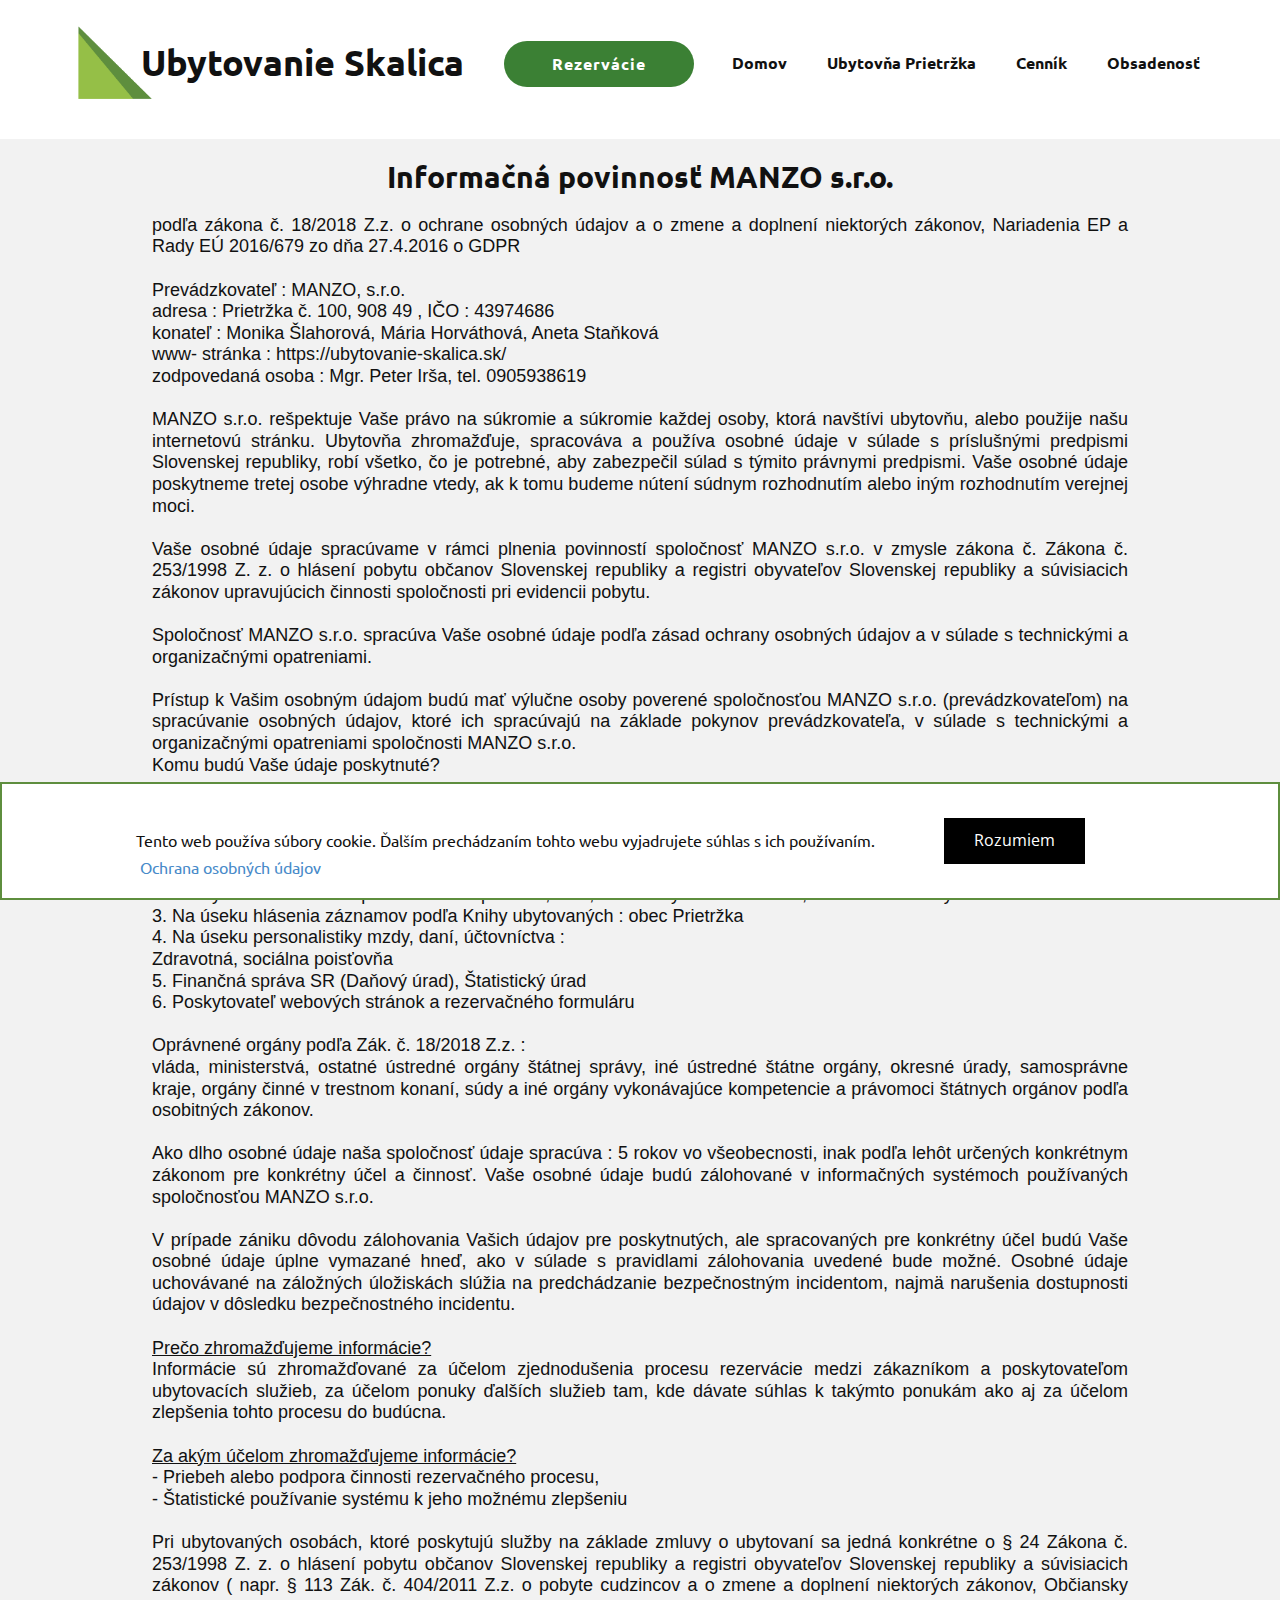
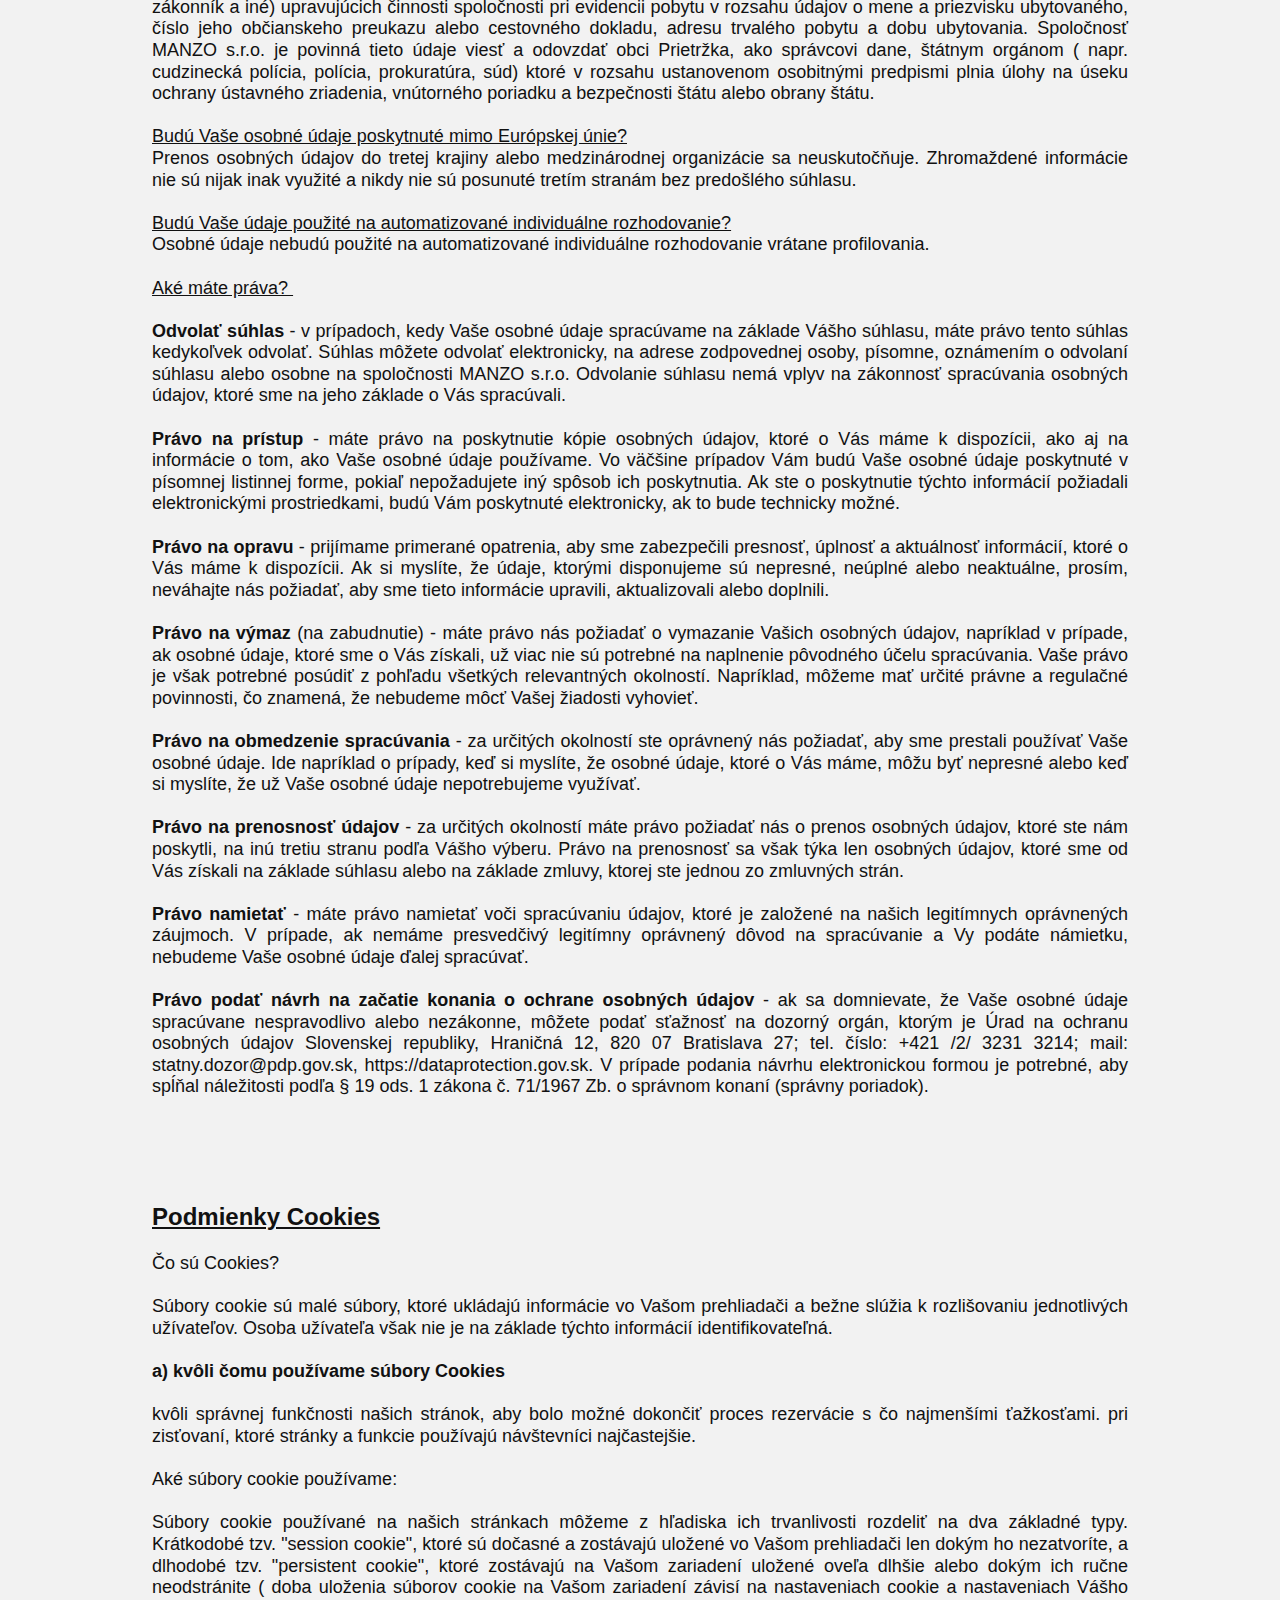
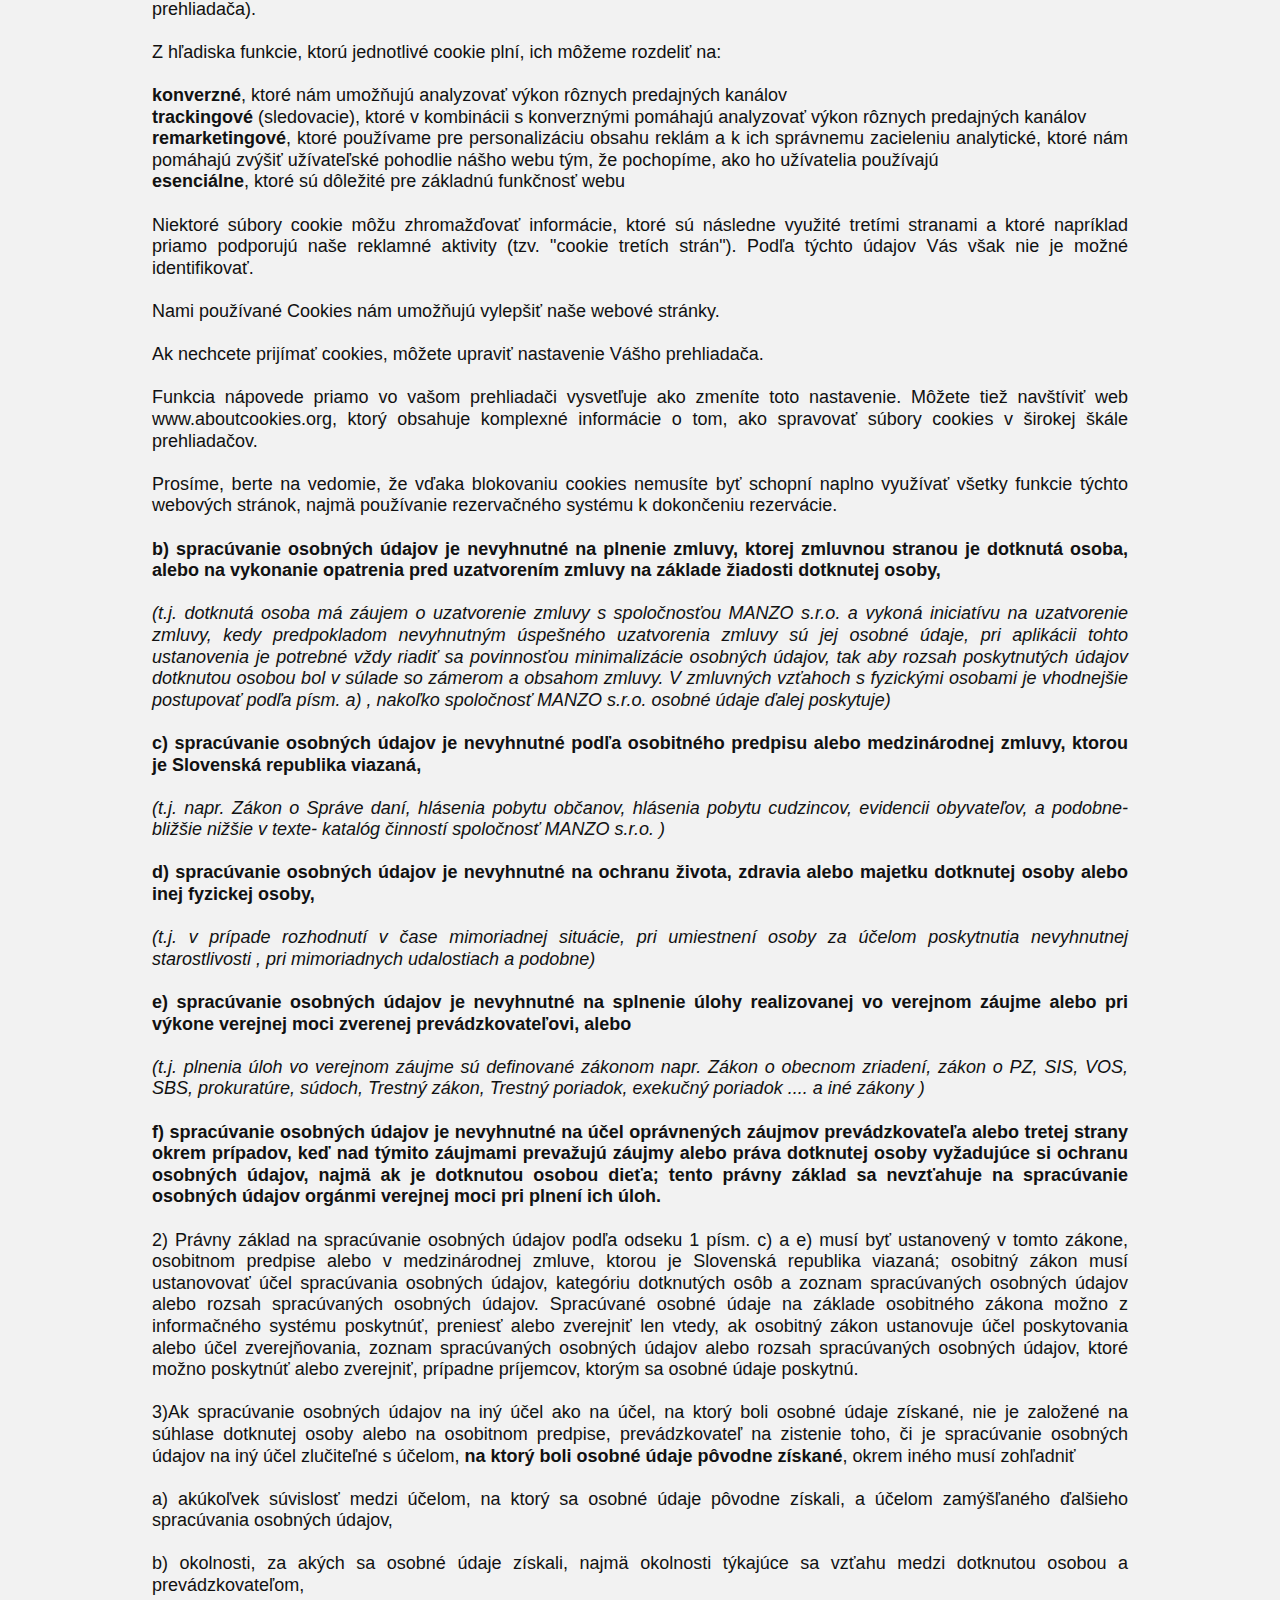
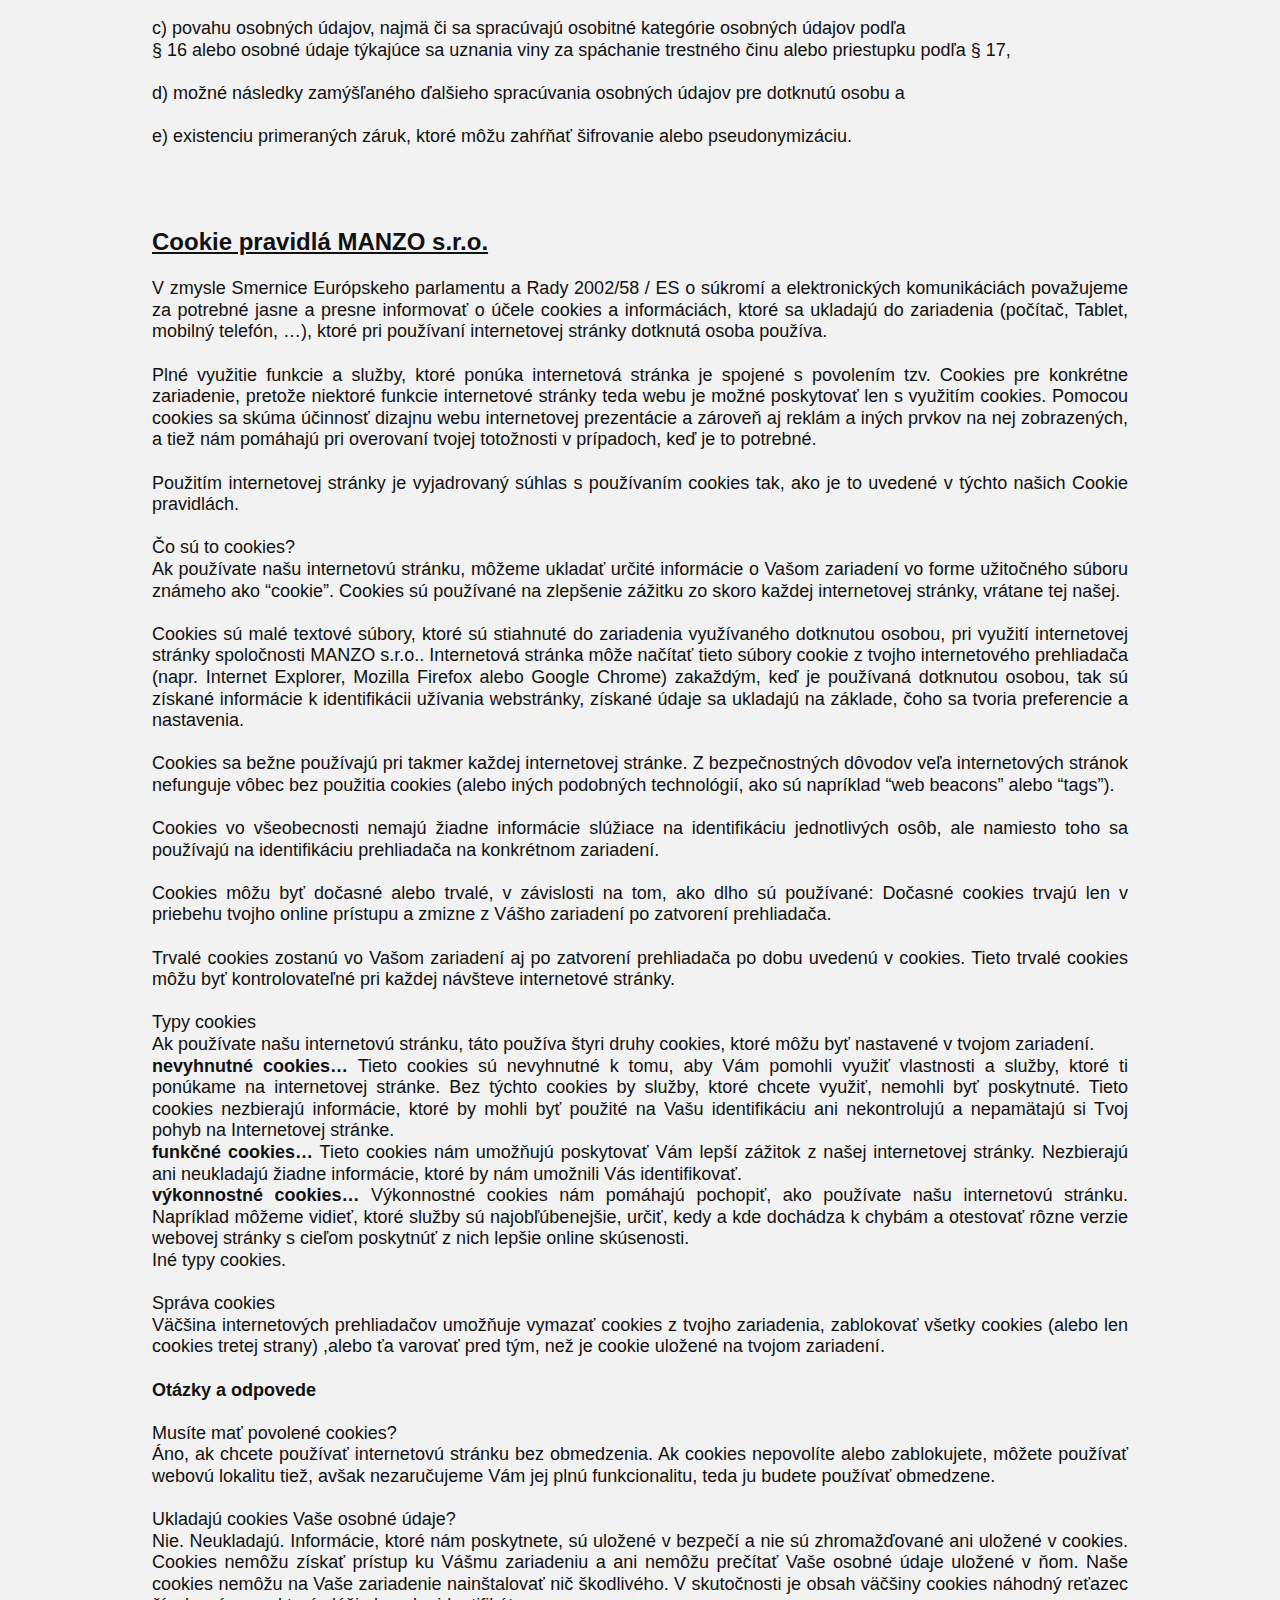
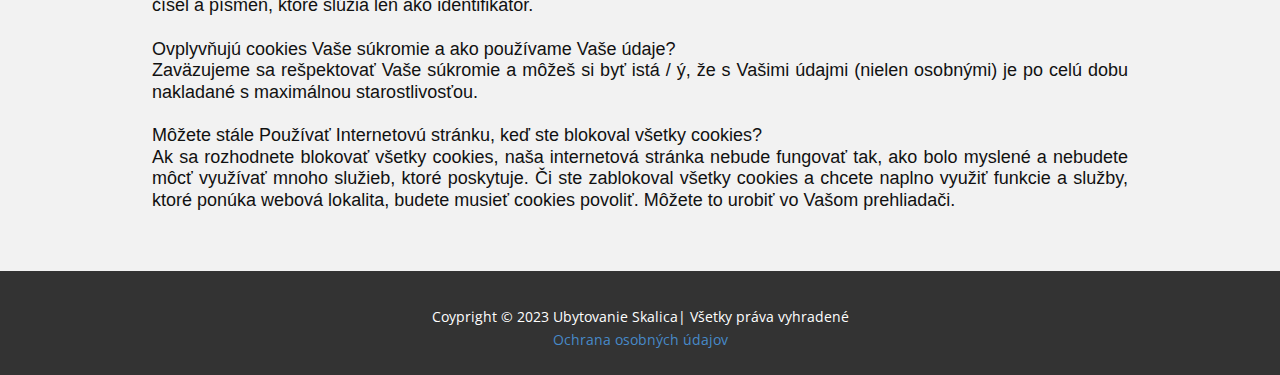
<file: Ochrana-osobných-údajov.html>
<!DOCTYPE html>
<html style="font-size: 16px;" lang="sk-SK">
  <head>
    <meta name="viewport" content="width=device-width, initial-scale=1.0">
    <meta charset="utf-8">
    <meta name="keywords" content="ubytovanie, skalica, holic, hodonin, apartman, penzion, ubytovna, hotel, zahorie, slovensko, okres skalica, trnavsky kraj, ubytovanie skalica">
    <meta name="description" content="Ak hľadáte ubytovanie v okolí miest Skalica, Holíč a Hodnonín za výhodnú cenu, naša ubytovňa v Prietržke je to správne miesto pre Vás. Výhodná cena, blízkosť Skalice, Holíča, Hodonína, kvalitné vybavenie i dostupnosť.">
    <meta name="page_type" content="np-template-header-footer-from-plugin">
    <title>Ochrana osobných údajov</title>
    <link rel="stylesheet" href="nicepage.css" media="screen">
<link rel="stylesheet" href="Ochrana-osobných-údajov.css" media="screen">
    <script class="u-script" type="text/javascript" src="jquery.js" defer=""></script>
    <script class="u-script" type="text/javascript" src="nicepage.js" defer=""></script>
    <link rel="icon" href="images/favicon.png">
    <link id="u-theme-google-font" rel="stylesheet" href="https://fonts.googleapis.com/css?family=Roboto:100,100i,300,300i,400,400i,500,500i,700,700i,900,900i|Open+Sans:300,300i,400,400i,600,600i,700,700i,800,800i">
    <link id="u-page-google-font" rel="stylesheet" href="https://fonts.googleapis.com/css?family=Ubuntu:300,300i,400,400i,500,500i,700,700i">
    
    
    
    
    <script type="application/ld+json">{
		"@context": "http://schema.org",
		"@type": "Organization",
		"name": "Ubytovanie Skalica",
		"url": "index.html",
		"logo": "images/uskalica_logo.png"
}</script>
    <meta property="og:title" content="Ochrana osobných údajov">
    <meta property="og:type" content="website">
    <meta property="og:description" content="Ak hľadáte ubytovanie v okolí miest Skalica, Holíč a Hodnonín za výhodnú cenu, naša ubytovňa v Prietržke je to správne miesto pre Vás. Výhodná cena, blízkosť Skalice, Holíča, Hodonína, kvalitné vybavenie i dostupnosť.">
    <meta name="theme-color" content="#478ac9">
    <link rel="canonical" href="index.html">
    <meta property="og:url" content="index.html">
  </head>
  <body class="u-body"><header class="u-clearfix u-header u-sticky u-white u-header" id="sec-333c"><div class="u-clearfix u-sheet u-valign-middle-md u-valign-middle-sm u-valign-middle-xs u-sheet-1">
        <a href="Domov.html" data-page-id="65825420" class="u-image u-logo u-image-1" data-image-width="1200" data-image-height="1200" title="Domov">
          <img src="images/uskalica_logo.png" class="u-logo-image u-logo-image-1" data-image-width="58">
        </a>
        <nav class="u-menu u-menu-dropdown u-offcanvas u-menu-1">
          <div class="menu-collapse u-custom-font u-font-ubuntu" style="font-size: 1rem; letter-spacing: 0px; font-weight: 700;">
            <a class="u-button-style u-custom-active-border-color u-custom-active-color u-custom-border u-custom-border-color u-custom-borders u-custom-hover-border-color u-custom-hover-color u-custom-left-right-menu-spacing u-custom-padding-bottom u-custom-text-active-color u-custom-text-color u-custom-text-hover-color u-custom-top-bottom-menu-spacing u-nav-link u-text-active-palette-1-base u-text-hover-palette-2-base" href="#">
              <svg><use xmlns:xlink="http://www.w3.org/1999/xlink" xlink:href="#menu-hamburger"></use></svg>
              <svg version="1.1" xmlns="http://www.w3.org/2000/svg" xmlns:xlink="http://www.w3.org/1999/xlink"><defs><symbol id="menu-hamburger" viewBox="0 0 16 16" style="width: 16px; height: 16px;"><rect y="1" width="16" height="2"></rect><rect y="7" width="16" height="2"></rect><rect y="13" width="16" height="2"></rect>
</symbol>
</defs></svg>
            </a>
          </div>
          <div class="u-custom-menu u-nav-container">
            <ul class="u-custom-font u-font-ubuntu u-nav u-spacing-20 u-unstyled u-nav-1"><li class="u-nav-item"><a class="u-border-active-palette-1-base u-border-hover-palette-1-light-1 u-button-style u-nav-link u-text-active-custom-color-3 u-text-body-color u-text-hover-custom-color-4" href="Domov.html#sec-6f31" data-page-id="65825420" style="padding: 10px;">Domov</a>
</li><li class="u-nav-item"><a class="u-border-active-palette-1-base u-border-hover-palette-1-light-1 u-button-style u-nav-link u-text-active-custom-color-3 u-text-body-color u-text-hover-custom-color-4" href="Domov.html#sec-35c0" data-page-id="65825420" style="padding: 10px;">Ubytovňa Prietržka</a>
</li><li class="u-nav-item"><a class="u-border-active-palette-1-base u-border-hover-palette-1-light-1 u-button-style u-nav-link u-text-active-custom-color-3 u-text-body-color u-text-hover-custom-color-4" href="Domov.html#sec-9173" data-page-id="65825420" style="padding: 10px;">Cenník</a>
</li><li class="u-nav-item"><a class="u-border-active-palette-1-base u-border-hover-palette-1-light-1 u-button-style u-nav-link u-text-active-custom-color-3 u-text-body-color u-text-hover-custom-color-4" href="Domov.html#sec-1456" data-page-id="65825420" style="padding: 10px;">Obsadenosť</a>
</li></ul>
          </div>
          <div class="u-custom-menu u-nav-container-collapse">
            <div class="u-black u-container-style u-inner-container-layout u-opacity u-opacity-95 u-sidenav">
              <div class="u-sidenav-overflow">
                <div class="u-menu-close"></div>
                <ul class="u-align-center u-nav u-popupmenu-items u-unstyled u-nav-2"><li class="u-nav-item"><a class="u-button-style u-nav-link" href="Domov.html#sec-6f31" data-page-id="65825420" style="padding: 10px;">Domov</a>
</li><li class="u-nav-item"><a class="u-button-style u-nav-link" href="Domov.html#sec-35c0" data-page-id="65825420" style="padding: 10px;">Ubytovňa Prietržka</a>
</li><li class="u-nav-item"><a class="u-button-style u-nav-link" href="Domov.html#sec-9173" data-page-id="65825420" style="padding: 10px;">Cenník</a>
</li><li class="u-nav-item"><a class="u-button-style u-nav-link" href="Domov.html#sec-1456" data-page-id="65825420" style="padding: 10px;">Obsadenosť</a>
</li></ul>
              </div>
            </div>
            <div class="u-black u-menu-overlay u-opacity u-opacity-70"></div>
          </div>
        </nav>
        <h3 class="u-custom-font u-font-ubuntu u-hidden-md u-hidden-sm u-hidden-xs u-text u-text-1">Ubytovanie Skalica</h3>
        <a href="Domov.html#sec-0c2e" data-page-id="65825420" class="u-btn u-btn-round u-button-style u-custom-color-3 u-custom-font u-font-ubuntu u-hover-custom-color-4 u-radius-50 u-btn-1">Rezervácie</a>
      </div></header>
    <section class="u-clearfix u-grey-5 u-section-1" id="sec-c9ba">
      <div class="u-clearfix u-sheet u-valign-middle u-sheet-1">
        <h3 class="u-align-center u-custom-font u-font-ubuntu u-text u-text-1"><b>Informačná povinnosť MANZO s.r.o.</b>
        </h3>
        <h4 class="u-align-justify u-custom-font u-font-arial u-text u-text-2">podľa zákona č. 18/2018 Z.z. o ochrane osobných údajov a o zmene a doplnení niektorých zákonov, Nariadenia EP a Rady EÚ 2016/679 zo dňa 27.4.2016 o GDPR<br>
          <br>Prevádzkovateľ : MANZO, s.r.o. <br>adresa : Prietržka č. 100, 908 49 , IČO :  43974686 <br>konateľ  : Monika Šlahorová, Mária Horváthová, Aneta Staňková <br>www- stránka : https://ubytovanie-skalica.sk/ <br>zodpovedaná osoba : Mgr. Peter Irša, tel. 0905938619&nbsp;<br>
          <br>MANZO s.r.o.  rešpektuje Vaše právo na súkromie a súkromie každej osoby, ktorá navštívi ubytovňu, alebo použije našu internetovú stránku. Ubytovňa zhromažďuje, spracováva a používa osobné údaje v súlade s príslušnými predpismi Slovenskej republiky, robí všetko, čo je potrebné, aby zabezpečil súlad s týmito právnymi predpismi. Vaše osobné údaje poskytneme tretej osobe výhradne vtedy, ak k tomu budeme nútení súdnym rozhodnutím alebo iným rozhodnutím verejnej moci.&nbsp;<br>
          <br>Vaše osobné údaje spracúvame v rámci plnenia povinností spoločnosť MANZO s.r.o. v zmysle zákona č. Zákona č. 253/1998 Z. z. o hlásení pobytu občanov Slovenskej republiky a registri obyvateľov Slovenskej republiky  a súvisiacich zákonov upravujúcich činnosti spoločnosti  pri evidencii pobytu.&nbsp;<br>
          <br>Spoločnosť MANZO s.r.o. spracúva Vaše osobné údaje podľa zásad  ochrany osobných údajov a v  súlade s technickými a organizačnými opatreniami.&nbsp;<br>
          <br>Prístup k Vašim osobným údajom budú mať výlučne osoby poverené spoločnosťou MANZO s.r.o. (prevádzkovateľom) na spracúvanie osobných údajov, ktoré ich spracúvajú na základe pokynov prevádzkovateľa, v súlade s technickými a organizačnými opatreniami spoločnosti  MANZO s.r.o. <br>Komu budú Vaše údaje poskytnuté?<br>&nbsp;<br>Údaje podľa § 13 Zákona 18/2018 Z.z. sú poskytované podľa osobitného zákona týmto subjektom s ktorými spoločnosť MANZO s.r.o. poskytuje osobné údaje o ubytovaných osobách  : <br>1. Zamestnancom spoločnosti MANZO s.r.o. vykonávajúcim spracovateľské činnosti podľa Zákona č.        18/2018 Z.z. , ktorý realizujú Vašu rezerváciu ubytovacej služby, <br>2. Poskytovateľ Internetu /provaider/ : Tlapnet SK, a.s. , Vinohrady nad Váhom 39, 925 55 Vinohrady nad Váhom <br>3. Na úseku hlásenia záznamov podľa Knihy ubytovaných : obec Prietržka <br>4. Na úseku personalistiky  mzdy, daní, účtovníctva   : <br> Zdravotná, sociálna poisťovňa <br>5. Finančná správa SR (Daňový úrad), Štatistický úrad <br>6. Poskytovateľ webových stránok a rezervačného formuláru<br>
          <br>Oprávnené orgány podľa Zák. č. 18/2018 Z.z. : <br> vláda, ministerstvá, ostatné ústredné orgány štátnej správy, iné ústredné štátne orgány, okresné úrady, samosprávne kraje, orgány činné v trestnom konaní, súdy a iné orgány vykonávajúce kompetencie a právomoci štátnych orgánov podľa osobitných zákonov.&nbsp;<br>
          <br>Ako dlho osobné údaje naša spoločnosť údaje   spracúva : 5 rokov vo všeobecnosti, inak podľa lehôt určených konkrétnym zákonom  pre konkrétny účel  a činnosť.  Vaše osobné údaje budú zálohované v informačných systémoch používaných spoločnosťou MANZO s.r.o.&nbsp;<br>
          <br>V prípade zániku dôvodu zálohovania Vašich údajov pre poskytnutých, ale spracovaných pre konkrétny účel budú Vaše osobné údaje úplne vymazané hneď, ako v súlade s pravidlami zálohovania uvedené bude možné. Osobné údaje uchovávané na záložných úložiskách slúžia na predchádzanie bezpečnostným incidentom, najmä narušenia dostupnosti údajov v dôsledku bezpečnostného incidentu.&nbsp;<br>
          <br>
          <span style="text-decoration: underline !important;">Prečo zhromažďujeme informácie? </span>
          <br>Informácie sú zhromažďované za účelom zjednodušenia procesu rezervácie medzi zákazníkom a poskytovateľom ubytovacích služieb, za účelom ponuky ďalších služieb tam, kde dávate súhlas k takýmto ponukám ako aj za účelom zlepšenia tohto procesu do budúcna.&nbsp;<br>
          <br>
          <span style="text-decoration: underline !important;">Za akým účelom zhromažďujeme informácie? </span>
          <br>- Priebeh alebo podpora činnosti rezervačného procesu, <br>- Štatistické používanie systému k jeho možnému zlepšeniu <br>
          <br>Pri ubytovaných osobách, ktoré poskytujú služby na základe zmluvy o ubytovaní sa jedná konkrétne o § 24 Zákona č. 253/1998 Z. z. o hlásení pobytu občanov Slovenskej republiky a registri obyvateľov Slovenskej republiky  a súvisiacich zákonov ( napr. § 113 Zák. č. 404/2011 Z.z. o pobyte cudzincov a o zmene a doplnení niektorých zákonov, Občiansky zákonník a iné) upravujúcich činnosti spoločnosti  pri evidencii pobytu v rozsahu údajov  o mene a priezvisku ubytovaného, číslo jeho občianskeho preukazu alebo cestovného dokladu, adresu trvalého pobytu a dobu ubytovania. Spoločnosť MANZO s.r.o. je povinná tieto údaje viesť a odovzdať obci Prietržka, ako správcovi dane, štátnym orgánom ( napr. cudzinecká polícia, polícia, prokuratúra, súd)  ktoré v rozsahu ustanovenom osobitnými predpismi plnia úlohy na úseku ochrany ústavného zriadenia, vnútorného poriadku a bezpečnosti štátu alebo obrany štátu.&nbsp;<br>
          <br>
          <span style="text-decoration: underline !important;">Budú Vaše osobné údaje poskytnuté mimo Európskej únie?</span>
          <br>Prenos osobných údajov do tretej krajiny alebo medzinárodnej organizácie sa neuskutočňuje. Zhromaždené informácie nie sú nijak inak využité a nikdy nie sú posunuté tretím stranám bez predošlého súhlasu.&nbsp;<br>
          <br>
          <span style="text-decoration: underline !important;">Budú Vaše údaje použité na automatizované individuálne rozhodovanie? </span>
          <br>Osobné údaje nebudú použité na automatizované individuálne rozhodovanie vrátane profilovania.&nbsp;<br>
          <br>
          <span style="text-decoration: underline !important;">Aké máte práva?&nbsp;</span>
          <br>
          <br>
          <span style="font-weight: 700;">Odvolať súhlas</span> - v prípadoch, kedy Vaše osobné údaje spracúvame na základe Vášho súhlasu, máte právo tento súhlas kedykoľvek odvolať. Súhlas môžete odvolať elektronicky, na adrese zodpovednej osoby, písomne, oznámením o odvolaní súhlasu alebo osobne na spoločnosti MANZO s.r.o. Odvolanie súhlasu nemá vplyv na zákonnosť spracúvania osobných údajov, ktoré sme na jeho základe o Vás spracúvali.&nbsp;<br>
          <br>
          <span style="font-weight: 700;">Právo na prístup</span> - máte právo na poskytnutie kópie osobných údajov, ktoré o Vás máme k dispozícii, ako aj na informácie o tom, ako Vaše osobné údaje používame. Vo väčšine prípadov Vám budú Vaše osobné údaje poskytnuté v písomnej listinnej forme, pokiaľ nepožadujete iný spôsob ich poskytnutia. Ak ste o poskytnutie týchto informácií požiadali elektronickými prostriedkami, budú Vám poskytnuté elektronicky, ak to bude technicky možné.&nbsp;<br>
          <br>
          <span style="font-weight: 700;">Právo na opravu</span> - prijímame primerané opatrenia, aby sme zabezpečili presnosť, úplnosť a aktuálnosť informácií, ktoré o Vás máme k dispozícii. Ak si myslíte, že údaje, ktorými disponujeme sú nepresné, neúplné alebo neaktuálne, prosím, neváhajte nás požiadať, aby sme tieto informácie upravili, aktualizovali alebo doplnili.&nbsp;<br>
          <br>
          <span style="font-weight: 700;">Právo na výmaz</span> (na zabudnutie) - máte právo nás požiadať o vymazanie Vašich osobných údajov, napríklad v prípade, ak osobné údaje, ktoré sme o Vás získali, už viac nie sú potrebné na naplnenie pôvodného účelu spracúvania. Vaše právo je však potrebné posúdiť z pohľadu všetkých relevantných okolností. Napríklad, môžeme mať určité právne a regulačné povinnosti, čo znamená, že nebudeme môcť Vašej žiadosti vyhovieť.&nbsp;<br>
          <br>
          <span style="font-weight: 700;">Právo na obmedzenie spracúvania</span> - za určitých okolností ste oprávnený nás požiadať, aby sme prestali používať Vaše osobné údaje. Ide napríklad o prípady, keď si myslíte, že osobné údaje, ktoré o Vás máme, môžu byť nepresné alebo keď si myslíte, že už Vaše osobné údaje nepotrebujeme využívať.&nbsp;<br>
          <br>
          <span style="font-weight: 700;">Právo na prenosnosť údajov</span> - za určitých okolností máte právo požiadať nás o prenos osobných údajov, ktoré ste nám poskytli, na inú tretiu stranu podľa Vášho výberu. Právo na prenosnosť sa však týka len osobných údajov, ktoré sme od Vás získali na základe súhlasu alebo na základe zmluvy, ktorej ste jednou zo zmluvných strán.&nbsp;<br>
          <br>
          <span style="font-weight: 700;">Právo namietať</span> - máte právo namietať voči spracúvaniu údajov, ktoré je založené na našich legitímnych oprávnených záujmoch. V prípade, ak nemáme presvedčivý legitímny oprávnený dôvod na spracúvanie a Vy podáte námietku, nebudeme Vaše osobné údaje ďalej spracúvať.&nbsp;<br>
          <br>
          <span style="font-weight: 700;">Právo podať návrh na začatie konania o ochrane osobných údajov</span> - ak sa domnievate, že Vaše osobné údaje spracúvane nespravodlivo alebo nezákonne, môžete podať sťažnosť na dozorný orgán, ktorým je Úrad na ochranu osobných údajov Slovenskej republiky, Hraničná 12, 820 07 Bratislava 27; tel. číslo: +421 /2/ 3231 3214; mail: statny.dozor@pdp.gov.sk, https://dataprotection.gov.sk. V prípade podania návrhu elektronickou formou je potrebné, aby spĺňal náležitosti podľa § 19 ods. 1 zákona č. 71/1967 Zb. o správnom konaní (správny poriadok).&nbsp;<br>
          <br>
          <br>
          <br>
        </h4>
      </div>
    </section>
    <section class="u-clearfix u-grey-5 u-section-2" id="sec-a21d">
      <div class="u-clearfix u-sheet u-sheet-1">
        <h4 class="u-align-justify u-custom-font u-font-arial u-text u-text-1">
          <span style="font-weight: 700; text-decoration: underline !important; font-size: 1.5rem;">Podmienky Cookies</span>
          <br>
          <br>Čo sú Cookies?<br>&nbsp;<br>Súbory cookie sú malé súbory, ktoré ukládajú informácie vo Vašom prehliadači a bežne slúžia k rozlišovaniu jednotlivých užívateľov. Osoba užívateľa však nie je na základe týchto informácií identifikovateľná.&nbsp;<br>
          <br>
          <span style="font-weight: 700;">a) kvôli čomu používame súbory Cookies</span>
          <br>&nbsp;<br>kvôli správnej funkčnosti našich stránok, aby bolo možné dokončiť proces rezervácie s čo najmenšími ťažkosťami. pri zisťovaní, ktoré stránky a funkcie používajú návštevníci najčastejšie.<br>&nbsp;<br>Aké súbory cookie používame:<br>&nbsp;<br>Súbory cookie používané na našich stránkach môžeme z hľadiska ich trvanlivosti rozdeliť na dva základné typy. Krátkodobé tzv. "session cookie", ktoré sú dočasné a zostávajú uložené vo Vašom prehliadači len dokým ho nezatvoríte, a dlhodobé tzv. "persistent cookie", ktoré zostávajú na Vašom zariadení uložené oveľa dlhšie alebo dokým ich ručne neodstránite ( doba uloženia súborov cookie na Vašom zariadení závisí na nastaveniach cookie a nastaveniach Vášho prehliadača).&nbsp;<br>
          <br>Z hľadiska funkcie, ktorú jednotlivé cookie plní, ich môžeme rozdeliť na:&nbsp;<br>
          <br>
          <span style="font-weight: 700;">konverzné</span>, ktoré nám umožňujú analyzovať výkon rôznych predajných kanálov&nbsp;<br>
          <span style="font-weight: 700;">trackingové</span> (sledovacie), ktoré v kombinácii s konverznými pomáhajú analyzovať výkon rôznych predajných kanálov&nbsp;<br>
          <span style="font-weight: 700;">remarketingové</span>, ktoré používame pre personalizáciu obsahu reklám a k ich správnemu zacieleniu analytické, ktoré nám pomáhajú zvýšiť užívateľské pohodlie nášho webu tým, že pochopíme, ako ho užívatelia používajú&nbsp;<br>
          <span style="font-weight: 700;">esenciálne</span>, ktoré sú dôležité pre základnú funkčnosť webu&nbsp;<br>
          <br>Niektoré súbory cookie môžu zhromažďovať informácie, ktoré sú následne využité tretími stranami a ktoré napríklad priamo podporujú naše reklamné aktivity (tzv. "cookie tretích strán"). Podľa týchto údajov Vás však nie je možné identifikovať.&nbsp;<br>
          <br>Nami používané Cookies nám umožňujú vylepšiť naše webové stránky.&nbsp;<br>
          <br>Ak nechcete prijímať cookies, môžete upraviť nastavenie Vášho prehliadača.&nbsp;<br>
          <br>Funkcia nápovede priamo vo vašom prehliadači vysvetľuje ako zmeníte toto nastavenie. Môžete tiež navštíviť web www.aboutcookies.org, ktorý obsahuje komplexné informácie o tom, ako spravovať súbory cookies v širokej škále prehliadačov.&nbsp;<br>
          <br>Prosíme, berte na vedomie, že vďaka blokovaniu cookies nemusíte byť schopní naplno využívať všetky funkcie týchto webových stránok, najmä používanie rezervačného systému k dokončeniu rezervácie.&nbsp;<br>
          <br>
          <span style="font-weight: 700;">b) spracúvanie osobných údajov je nevyhnutné na plnenie zmluvy, ktorej zmluvnou stranou je dotknutá osoba, alebo na vykonanie opatrenia pred uzatvorením zmluvy na základe žiadosti dotknutej osoby,</span>&nbsp;<br>
          <br>
          <span style="font-style: italic;">(t.j. dotknutá osoba má záujem o uzatvorenie zmluvy s spoločnosťou MANZO s.r.o. a vykoná iniciatívu na uzatvorenie zmluvy, kedy predpokladom nevyhnutným úspešného uzatvorenia zmluvy sú jej osobné údaje, pri aplikácii tohto ustanovenia je potrebné vždy riadiť sa povinnosťou minimalizácie osobných údajov, tak aby rozsah poskytnutých údajov dotknutou osobou bol v súlade so zámerom a obsahom zmluvy. V zmluvných vzťahoch s fyzickými osobami je vhodnejšie postupovať podľa písm. a) , nakoľko spoločnosť MANZO s.r.o. osobné údaje ďalej poskytuje)&nbsp;</span>
          <br>
          <br>
          <span style="font-weight: 700;">c) spracúvanie osobných údajov je nevyhnutné podľa osobitného predpisu alebo medzinárodnej zmluvy, ktorou je Slovenská republika viazaná,&nbsp;</span>
          <br>
          <br>
          <span style="font-style: italic;">(t.j. napr. Zákon o Správe daní, hlásenia pobytu občanov, hlásenia pobytu cudzincov, evidencii obyvateľov, a podobne- bližšie nižšie v texte- katalóg činností spoločnosť MANZO s.r.o. )&nbsp;</span>
          <br>
          <br>
          <span style="font-weight: 700;">d) spracúvanie osobných údajov je nevyhnutné na ochranu života, zdravia alebo majetku dotknutej osoby alebo inej fyzickej osoby,&nbsp;</span>
          <br>
          <br>
          <span style="font-style: italic;">(t.j. v prípade rozhodnutí v čase mimoriadnej situácie, pri umiestnení osoby za účelom poskytnutia nevyhnutnej starostlivosti , pri mimoriadnych udalostiach a podobne)&nbsp;</span>
          <br>
          <br>
          <span style="font-weight: 700;">e) spracúvanie osobných údajov je nevyhnutné na splnenie úlohy realizovanej vo verejnom záujme alebo pri výkone verejnej moci zverenej prevádzkovateľovi, alebo&nbsp;</span>
          <br>
          <br>
          <span style="font-style: italic;">(t.j. plnenia úloh vo verejnom záujme sú definované zákonom napr. Zákon o obecnom zriadení, zákon o PZ, SIS, VOS, SBS, prokuratúre, súdoch, Trestný zákon, Trestný poriadok, exekučný poriadok .... a iné zákony )&nbsp;</span>
          <br>
          <br>
          <span style="font-weight: 700;">f) spracúvanie osobných údajov je nevyhnutné na účel oprávnených záujmov prevádzkovateľa alebo tretej strany okrem prípadov, keď nad týmito záujmami prevažujú záujmy alebo práva dotknutej osoby vyžadujúce si ochranu osobných údajov, najmä ak je dotknutou osobou dieťa; tento právny základ sa nevzťahuje na spracúvanie osobných údajov orgánmi verejnej moci pri plnení ich úloh.</span>
          <br>
          <br>2) Právny základ na spracúvanie osobných údajov podľa odseku 1 písm. c) a e) musí byť ustanovený v tomto zákone, osobitnom predpise alebo v medzinárodnej zmluve, ktorou je Slovenská republika viazaná; osobitný zákon musí ustanovovať účel spracúvania osobných údajov, kategóriu dotknutých osôb a zoznam spracúvaných osobných údajov alebo rozsah spracúvaných osobných údajov. Spracúvané osobné údaje na základe osobitného zákona možno z informačného systému poskytnúť, preniesť alebo zverejniť len vtedy, ak osobitný zákon ustanovuje účel poskytovania alebo účel zverejňovania, zoznam spracúvaných osobných údajov alebo rozsah spracúvaných osobných údajov, ktoré možno poskytnúť alebo zverejniť, prípadne príjemcov, ktorým sa osobné údaje poskytnú.<br>&nbsp;<br>3)Ak spracúvanie osobných údajov na iný účel ako na účel, na ktorý boli osobné údaje získané, nie je založené na súhlase dotknutej osoby alebo na osobitnom predpise, prevádzkovateľ na zistenie toho, či je spracúvanie osobných údajov na iný účel zlučiteľné s účelom, <span style="font-weight: 700;">na ktorý boli osobné údaje pôvodne získané</span>, okrem iného musí zohľadniť&nbsp;<br>
          <br>a) akúkoľvek súvislosť medzi účelom, na ktorý sa osobné údaje pôvodne získali, a účelom zamýšľaného ďalšieho spracúvania osobných údajov,&nbsp;<br>
          <br>b) okolnosti, za akých sa osobné údaje získali, najmä okolnosti týkajúce sa vzťahu medzi dotknutou osobou a prevádzkovateľom,&nbsp;<br>
          <br>c) povahu osobných údajov, najmä či sa spracúvajú osobitné kategórie osobných údajov podľa&nbsp;<br>§ 16 alebo osobné údaje týkajúce sa uznania viny za spáchanie trestného činu alebo priestupku podľa § 17,&nbsp;<br>
          <br>d) možné následky zamýšľaného ďalšieho spracúvania osobných údajov pre dotknutú osobu a&nbsp;<br>
          <br>e) existenciu primeraných záruk, ktoré môžu zahŕňať šifrovanie alebo pseudonymizáciu.
        </h4>
      </div>
    </section>
    <section class="u-clearfix u-grey-5 u-section-3" id="sec-f460">
      <div class="u-clearfix u-sheet u-sheet-1">
        <h4 class="u-align-justify u-custom-font u-font-arial u-text u-text-1">
          <span style="font-size: 1.5rem; text-decoration: underline !important;"><b>Cookie pravidlá MANZO s.r.o.</b>
            <br>
          </span>
          <br>V zmysle Smernice Európskeho parlamentu a Rady 2002/58 / ES o súkromí a elektronických komunikáciách považujeme za potrebné jasne a presne informovať o účele cookies a informáciách, ktoré sa ukladajú do zariadenia (počítač, Tablet, mobilný telefón, …), ktoré pri používaní internetovej stránky dotknutá osoba používa.&nbsp;<br>
          <br>Plné využitie  funkcie a služby, ktoré ponúka internetová stránka je spojené s povolením  tzv. Cookies pre konkrétne zariadenie, pretože niektoré funkcie internetové stránky teda webu je možné  poskytovať len s využitím cookies. Pomocou cookies sa skúma  účinnosť dizajnu webu internetovej prezentácie a zároveň aj reklám a iných prvkov na nej zobrazených, a tiež nám pomáhajú pri overovaní tvojej totožnosti v prípadoch, keď je to potrebné.&nbsp;<br>
          <br>Použitím internetovej stránky je vyjadrovaný súhlas s používaním cookies tak, ako je to uvedené v týchto našich Cookie pravidlách.&nbsp;<br>
          <br>Čo sú to cookies? <br>Ak používate našu internetovú stránku, môžeme ukladať určité informácie o Vašom zariadení vo forme užitočného súboru známeho ako “cookie”. Cookies sú používané na zlepšenie zážitku zo skoro každej internetovej stránky, vrátane tej našej.<br>&nbsp;<br>Cookies sú malé textové súbory, ktoré sú stiahnuté do zariadenia využívaného dotknutou osobou, pri využití  internetovej stránky spoločnosti MANZO s.r.o.. Internetová stránka môže načítať tieto súbory cookie z tvojho internetového prehliadača (napr. Internet Explorer, Mozilla Firefox alebo Google Chrome) zakaždým, keď je používaná dotknutou osobou,  tak sú získané informácie k identifikácii užívania webstránky, získané údaje  sa ukladajú na základe, čoho sa tvoria preferencie a nastavenia.&nbsp;<br>
          <br>Cookies sa bežne používajú pri  takmer každej internetovej stránke. Z bezpečnostných dôvodov veľa internetových stránok nefunguje vôbec bez použitia cookies (alebo iných podobných technológií, ako sú napríklad “web beacons” alebo “tags”).&nbsp;<br>
          <br>Cookies vo všeobecnosti nemajú žiadne informácie slúžiace na identifikáciu jednotlivých osôb, ale namiesto toho sa používajú na identifikáciu prehliadača na konkrétnom zariadení.&nbsp;<br>
          <br>Cookies môžu byť dočasné alebo trvalé, v závislosti na tom, ako dlho sú používané: Dočasné cookies trvajú len v priebehu tvojho online prístupu a zmizne z Vášho  zariadení po zatvorení prehliadača.&nbsp;<br>
          <br>Trvalé cookies zostanú vo Vašom zariadení aj po zatvorení prehliadača po dobu uvedenú v cookies. Tieto trvalé cookies môžu byť kontrolovateľné pri každej návšteve internetové stránky.&nbsp;<br>
          <br>Typy cookies <br>Ak používate našu internetovú stránku, táto používa štyri druhy cookies, ktoré môžu byť nastavené v tvojom zariadení.&nbsp;<br>
          <span style="font-weight: 700;">nevyhnutné cookies… </span>Tieto cookies sú nevyhnutné k tomu, aby Vám pomohli využiť vlastnosti a služby, ktoré ti ponúkame na internetovej stránke. Bez týchto cookies by služby, ktoré chcete využiť, nemohli byť poskytnuté. Tieto cookies nezbierajú informácie, ktoré by mohli byť použité na Vašu identifikáciu ani nekontrolujú a nepamätajú si Tvoj pohyb na Internetovej stránke. <br>
          <span style="font-weight: 700;">funkčné cookies…</span> Tieto cookies nám umožňujú poskytovať Vám lepší zážitok z našej internetovej stránky. Nezbierajú ani neukladajú žiadne informácie, ktoré by nám umožnili Vás identifikovať. <br>
          <span style="font-weight: 700;">výkonnostné cookies…</span> Výkonnostné cookies nám pomáhajú pochopiť, ako používate našu internetovú stránku. Napríklad môžeme vidieť, ktoré služby sú najobľúbenejšie, určiť, kedy a kde dochádza k chybám a otestovať rôzne verzie webovej stránky s cieľom poskytnúť z nich lepšie online skúsenosti. <br>Iné typy cookies.<br>&nbsp;&nbsp;<br>Správa cookies <br>Väčšina internetových prehliadačov umožňuje vymazať cookies z tvojho zariadenia, zablokovať všetky cookies (alebo len cookies tretej strany) ,alebo ťa varovať pred tým, než je cookie uložené na tvojom zariadení. <br>
          <br>
          <span style="font-weight: 700;">Otázky a odpovede</span>
          <br>
          <span style="font-weight: 700;">&nbsp;</span>
          <br>Musíte  mať povolené cookies? <br>Áno, ak chcete používať internetovú stránku bez obmedzenia. Ak cookies nepovolíte alebo zablokujete, môžete používať webovú lokalitu tiež, avšak nezaručujeme Vám jej plnú funkcionalitu, teda ju budete používať obmedzene. <br>
          <br>Ukladajú cookies Vaše osobné údaje? <br>Nie. Neukladajú. Informácie, ktoré nám poskytnete, sú uložené v bezpečí a nie sú zhromažďované ani uložené v cookies. Cookies nemôžu získať prístup ku Vášmu zariadeniu a ani nemôžu prečítať Vaše osobné údaje uložené v ňom. Naše cookies nemôžu na Vaše zariadenie nainštalovať nič škodlivého. V skutočnosti je obsah väčšiny cookies náhodný reťazec čísel a písmen, ktoré slúžia len ako identifikátor. <br>
          <br>Ovplyvňujú cookies Vaše súkromie a ako používame Vaše údaje? <br>Zaväzujeme sa rešpektovať Vaše súkromie a môžeš si byť istá / ý, že s Vašimi údajmi (nielen osobnými) je po celú dobu nakladané s maximálnou starostlivosťou.&nbsp;<br>
          <br>Môžete stále Používať Internetovú stránku, keď ste blokoval všetky cookies? <br>Ak sa rozhodnete blokovať všetky cookies, naša internetová stránka nebude fungovať tak, ako bolo myslené a nebudete môcť využívať mnoho služieb, ktoré poskytuje. Či ste zablokoval všetky cookies a chcete naplno využiť funkcie a služby, ktoré ponúka webová lokalita, budete musieť cookies povoliť. Môžete to urobiť vo Vašom prehliadači.&nbsp;<br>
        </h4>
      </div>
    </section>
    
    
    <footer class="u-align-center u-clearfix u-footer u-grey-80 u-footer" id="sec-cc6e"><div class="u-clearfix u-sheet u-sheet-1">
        <p class="u-small-text u-text u-text-variant u-text-1">Coypright © 2023 Ubytovanie Skalica| Všetky práva vyhradené</p>
        <p class="u-small-text u-text u-text-variant u-text-2">
          <a class="u-active-none u-border-none u-btn u-button-link u-button-style u-hover-none u-none u-text-palette-1-base u-btn-1" href="Ochrana-osobných-údajov.html" data-page-id="17948372">Ochrana osobných údajov</a>
        </p>
      </div></footer>
  <section class="u-align-center u-border-2 u-border-custom-color-2 u-clearfix u-cookies-consent u-white u-cookies-consent" id="sec-c05d">
      <div class="u-clearfix u-sheet u-valign-middle u-sheet-1">
        <div class="u-clearfix u-expanded-width u-layout-wrap u-layout-wrap-1">
          <div class="u-gutter-0 u-layout">
            <div class="u-layout-row">
              <div class="u-container-style u-layout-cell u-left-cell u-size-43-md u-size-43-sm u-size-43-xs u-size-46-lg u-size-46-xl u-layout-cell-1">
                <div class="u-container-layout u-container-layout-1">
                  <p class="u-custom-font u-font-ubuntu u-text u-text-1">Tento web používa súbory cookie. Ďalším prechádzaním tohto webu vyjadrujete súhlas s ich používaním.&nbsp;</p>
                  <h3 class="u-custom-font u-font-ubuntu u-text u-text-2">
                    <a href="Ochrana-osobných-údajov.html" data-page-id="17948372" class="u-active-none u-border-none u-btn u-button-link u-button-style u-hover-none u-none u-text-palette-1-base u-btn-1">Ochrana osobných údajov</a>
                  </h3>
                </div>
              </div>
              <div class="u-align-left u-container-style u-layout-cell u-right-cell u-size-14-lg u-size-14-xl u-size-17-md u-size-17-sm u-size-17-xs u-layout-cell-2">
                <div class="u-container-layout u-valign-top u-container-layout-2">
                  <a href="###" class="u-black u-btn u-button-confirm u-button-style u-btn-2">Rozumiem</a>
                </div>
              </div>
            </div>
          </div>
        </div>
      </div>
    <style>.u-cookies-consent {
  background-image: none;
}

.u-cookies-consent .u-sheet-1 {
  min-height: 108px;
}

.u-cookies-consent .u-layout-wrap-1 {
  margin-top: 11px;
  margin-bottom: 11px;
}

.u-cookies-consent .u-layout-cell-1 {
  min-height: 90px;
}

.u-cookies-consent .u-container-layout-1 {
  padding: 30px 23px 0 42px;
}

.u-cookies-consent .u-text-1 {
  margin: 3px 0 0 24px;
}

.u-cookies-consent .u-text-2 {
  font-size: 1rem;
  margin: 4px 543px 0 28px;
}

.u-cookies-consent .u-btn-1 {
  padding: 0;
}

.u-cookies-consent .u-layout-cell-2 {
  min-height: 90px;
}

.u-cookies-consent .u-container-layout-2 {
  padding: 23px 30px 23px 0;
}

.u-cookies-consent .u-btn-2 {
  background-image: none;
  border-style: none;
  margin: 0 auto 0 0;
}

@media (max-width: 1199px) {
  .u-cookies-consent .u-sheet-1 {
    min-height: 131px;
  }

  .u-cookies-consent .u-layout-cell-1 {
    min-height: 74px;
  }

  .u-cookies-consent .u-text-1 {
    margin-left: 0;
  }

  .u-cookies-consent .u-text-2 {
    margin-right: 418px;
    margin-left: 0;
  }

  .u-cookies-consent .u-layout-cell-2 {
    min-height: 74px;
  }
}

@media (max-width: 991px) {
  .u-cookies-consent .u-sheet-1 {
    min-height: 106px;
  }

  .u-cookies-consent .u-layout-cell-1 {
    min-height: 100px;
  }

  .u-cookies-consent .u-container-layout-1 {
    padding-left: 30px;
  }

  .u-cookies-consent .u-text-2 {
    margin-right: 225px;
  }

  .u-cookies-consent .u-layout-cell-2 {
    min-height: 100px;
  }
}

@media (max-width: 767px) {
  .u-cookies-consent .u-sheet-1 {
    min-height: 225px;
  }

  .u-cookies-consent .u-layout-cell-1 {
    min-height: 154px;
  }

  .u-cookies-consent .u-container-layout-1 {
    padding-left: 10px;
    padding-right: 10px;
    padding-bottom: 20px;
  }

  .u-cookies-consent .u-layout-cell-2 {
    min-height: 65px;
  }

  .u-cookies-consent .u-container-layout-2 {
    padding-top: 10px;
    padding-bottom: 10px;
    padding-right: 10px;
  }
}

@media (max-width: 575px) {
  .u-cookies-consent .u-sheet-1 {
    min-height: 121px;
  }

  .u-cookies-consent .u-layout-cell-1 {
    min-height: 100px;
  }

  .u-cookies-consent .u-text-2 {
    margin-right: 25px;
  }

  .u-cookies-consent .u-layout-cell-2 {
    min-height: 15px;
  }
}</style></section></body>
</html>
</file>
